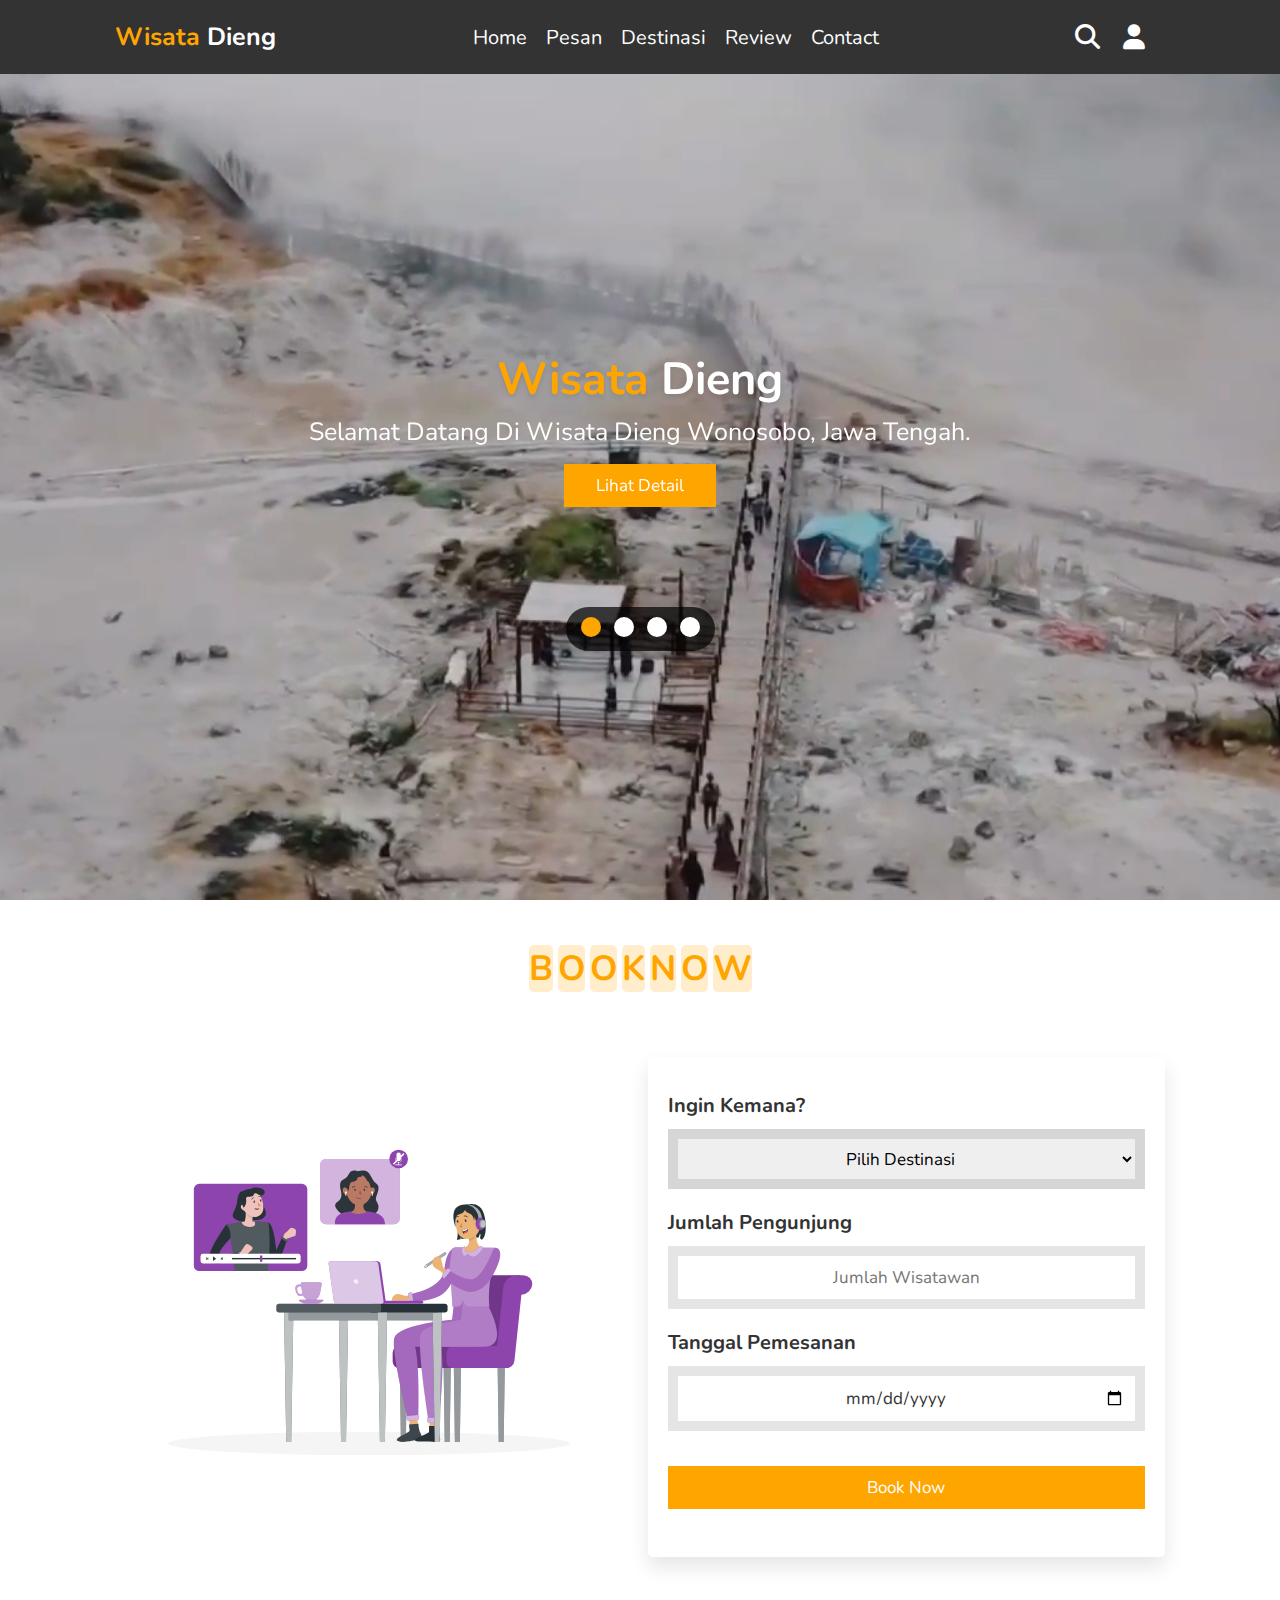
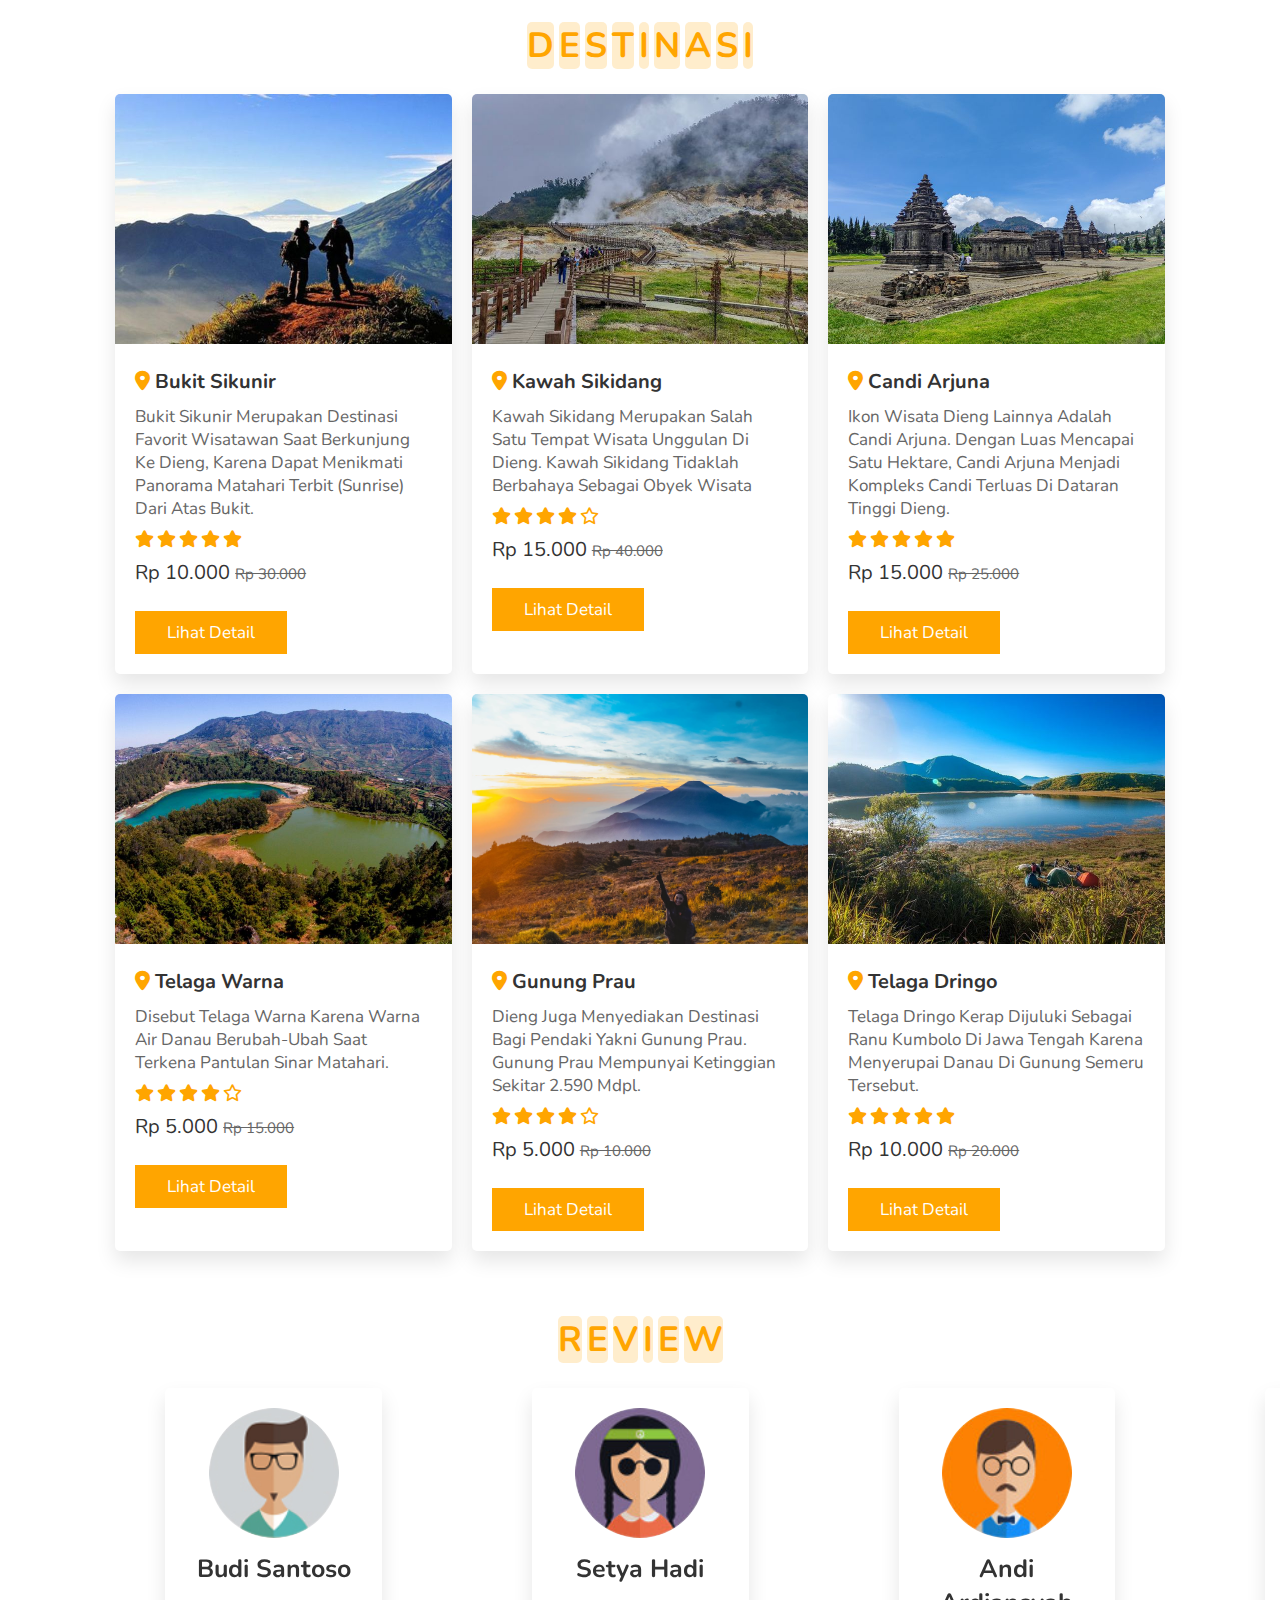
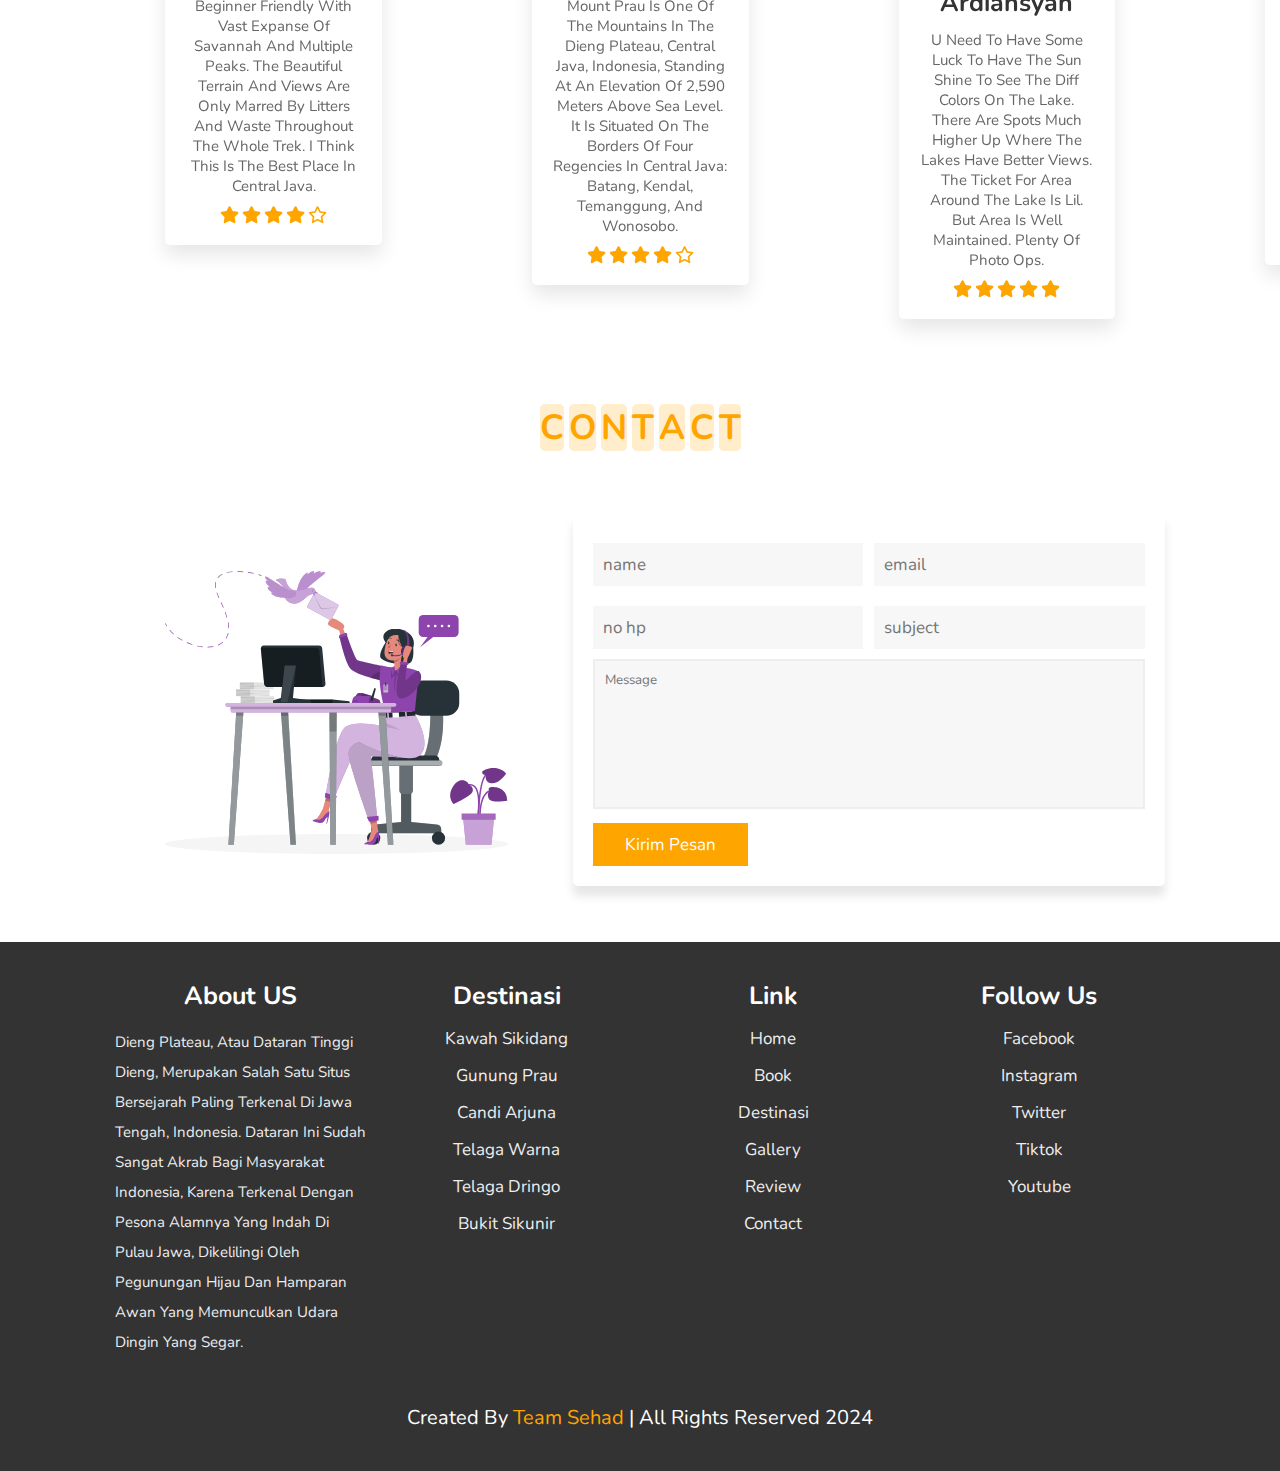
<file: index.html>
<!DOCTYPE html>
<html lang="en">
  <head>
    <meta charset="UTF-8" />
    <meta name="viewport" content="width=device-width, initial-scale=1.0" />
    <title>Document</title>
    <!-- font awesome link -->
    <link rel="stylesheet" href="https://cdnjs.cloudflare.com/ajax/libs/font-awesome/6.5.1/css/all.min.css" />
    <link rel="stylesheet" href="https://unpkg.com/swiper/swiper-bundle.min.css" />
    <link rel="stylesheet" href="https://cdn.jsdelivr.net/npm/swiper@11/swiper-bundle.min.css" />
    <!-- custom css -->
    <link rel="stylesheet" href="style.css" />
  </head>
  <body>
    <!-- header section start -->
    <header>
      <div id="menu-bar" class="fas fa-bars"></div>
      <a href="#" class="logo"> <span>Wisata</span> Dieng</a>

      <nav class="navbar">
        <a href="#home">Home</a>
        <a href="#book">Pesan</a>
        <a href="#destinasi">Destinasi</a>
        <a href="#review">Review</a>
        <a href="#contact">Contact</a>
      </nav>

      <div class="icons">
        <i class="fas fa-search" id="search-btn"></i>
        <i class="fas fa-user" id="login-btn"></i>
      </div>

      <form action="" class="search-bar-container">
        <input type="search" id="search-bar" placeholder="search here" />
        <label for="search-bar" class="fas fa-search"></label>
      </form>
    </header>

    <!-- login form container -->
    <div class="login-form-container">
      <i class="fas fa-times" id="form-close"></i>
      <form action="">
        <h3>login</h3>
        <input type="email" class="box" placeholder="enter your email" />
        <input type="password" class="box" placeholder="enter your password" />
        <input type="submit" value="login now" class="btn" />
        <input type="checkbox" id="remember" />
        <label for="remember">remember me</label>
        <p>Forget Password? <a href="#">click here</a></p>
        <p>don't have an account? <a href="#">register now</a></p>
      </form>
    </div>

    <!--  home section-->
    <section class="home" id="home">
      <div class="content">
        <h3><span style="color: orange">Wisata</span> Dieng</h3>
        <p>Selamat Datang di Wisata Dieng Wonosobo, Jawa Tengah.</p>
        <a href="dieng.html" class="btn">Lihat Detail</a>
      </div>

      <div class="controls">
        <span class="vid-btn active" data-src="images/di2.mp4"></span>
        <span class="vid-btn" data-src="images/di4.mp4"></span>
        <span class="vid-btn" data-src="images/di5.mp4"></span>
        <span class="vid-btn" data-src="images/di3.mp4"></span>
      </div>

      <div class="video-container">
        <video src="images/di6.mp4" id="video-slider" loop autoplay muted></video>
      </div>
    </section>

    <section class="book" id="book">
      <h1 class="heading">
        <span>b</span>
        <span>o</span>
        <span>o</span>
        <span>k</span>
        <span class="space"></span>
        <span>n</span>
        <span>o</span>
        <span>w</span>
      </h1>

      <div class="row">
        <div class="image">
          <img src="images/about-img.svg" alt="" />
        </div>

        <form action="">
          <div class="inputBox">
            <h3>ingin kemana?</h3>
            <select name="" id="">
              <option value="">Pilih Destinasi</option>
              <option value="Kawah Sikidang">Kawah Sikidang</option>
              <option value="Telaga Warna">Telaga Warna</option>
              <option value="Candi Arjuna">Candi Arjuna</option>
              <option value="Telaga Cebong">Telaga Cebong</option>
              <option value="Gunung Prau">Gunung Prau</option>
              <option value="Telaga Dringo">Telaga Dringo</option>
            </select>
          </div>
          <div class="inputBox">
            <h3>Jumlah Pengunjung</h3>
            <input type="text" placeholder="Jumlah Wisatawan" />
          </div>
          <div class="inputBox">
            <h3>tanggal Pemesanan</h3>
            <input type="date" placeholder="Jumlah Wisatawan" />
          </div>
          <input type="submit" class="btn" value="book now" />
        </form>
      </div>
    </section>

    <!-- destinasi -->

    <section class="packages" id="destinasi">
      <h1 class="heading">
        <span>d</span>
        <span>e</span>
        <span>s</span>
        <span>t</span>
        <span>i</span>
        <span>n</span>
        <span>a</span>
        <span>s</span>
        <span>i</span>
      </h1>

      <div class="box-container">
        <div class="box">
          <img src="images/sikunir1.jpg" alt="" />
          <div class="content">
            <h3><i class="fas fa-map-marker-alt"></i> Bukit Sikunir</h3>

            <p>Bukit Sikunir merupakan destinasi favorit wisatawan saat berkunjung ke Dieng, karena dapat menikmati panorama matahari terbit (sunrise) dari atas bukit.</p>
            <div class="stars">
              <i class="fas fa-star"></i>
              <i class="fas fa-star"></i>
              <i class="fas fa-star"></i>
              <i class="fas fa-star"></i>
              <i class="fas fa-star"></i>
            </div>
            <div class="price">Rp 10.000 <span>Rp 30.000</span></div>

            <a href="sikunir.html" class="btn"> lihat detail</a>
          </div>
        </div>
        <div class="box">
          <img src="images/sikidang.jpg" alt="" />
          <div class="content">
            <h3><i class="fas fa-map-marker-alt"></i> Kawah Sikidang</h3>
            <p>Kawah Sikidang merupakan salah satu tempat wisata unggulan di Dieng. Kawah Sikidang tidaklah berbahaya sebagai obyek wisata</p>
            <div class="stars">
              <i class="fas fa-star"></i>
              <i class="fas fa-star"></i>
              <i class="fas fa-star"></i>
              <i class="fas fa-star"></i>
              <i class="fa-regular fa-star"></i>
            </div>
            <div class="price">Rp 15.000 <span>Rp 40.000</span></div>
            <a href="sikidang.html" class="btn"> lihat detail</a>
          </div>
        </div>
        <div class="box">
          <img src="images/arjuna.jpg" alt="" />
          <div class="content">
            <h3><i class="fas fa-map-marker-alt"></i> Candi Arjuna</h3>
            <p>Ikon wisata Dieng lainnya adalah Candi Arjuna. Dengan luas mencapai satu hektare, Candi Arjuna menjadi kompleks candi terluas di dataran tinggi Dieng.</p>
            <div class="stars">
              <i class="fas fa-star"></i>
              <i class="fas fa-star"></i>
              <i class="fas fa-star"></i>
              <i class="fas fa-star"></i>
              <i class="fas fa-star"></i>
            </div>
            <div class="price">Rp 15.000 <span>Rp 25.000</span></div>
            <a href="arjuna.html" class="btn"> lihat detail</a>
          </div>
        </div>
        <div class="box">
          <img src="images/warna2.jpg" alt="" />
          <div class="content">
            <h3><i class="fas fa-map-marker-alt"></i> Telaga Warna</h3>
            <p>Disebut Telaga Warna karena warna air danau berubah-ubah saat terkena pantulan sinar matahari.</p>
            <div class="stars">
              <i class="fas fa-star"></i>
              <i class="fas fa-star"></i>
              <i class="fas fa-star"></i>
              <i class="fas fa-star"></i>
              <i class="fa-regular fa-star"></i>
            </div>
            <div class="price">Rp 5.000 <span>Rp 15.000</span></div>
            <a href="warna.html" class="btn"> lihat detail</a>
          </div>
        </div>
        <div class="box">
          <img src="images/prau.jpg" alt="" />
          <div class="content">
            <h3><i class="fas fa-map-marker-alt"></i> Gunung Prau</h3>
            <p>Dieng juga menyediakan destinasi bagi pendaki yakni Gunung Prau. Gunung Prau mempunyai ketinggian sekitar 2.590 mdpl.</p>
            <div class="stars">
              <i class="fas fa-star"></i>
              <i class="fas fa-star"></i>
              <i class="fas fa-star"></i>
              <i class="fas fa-star"></i>
              <i class="fa-regular fa-star"></i>
            </div>
            <div class="price">Rp 5.000 <span>Rp 10.000</span></div>
            <a href="prau.html" class="btn"> lihat detail</a>
          </div>
        </div>
        <div class="box">
          <img src="images/dringo.jpg" alt="" />
          <div class="content">
            <h3><i class="fas fa-map-marker-alt"></i> Telaga Dringo</h3>
            <p>Telaga Dringo kerap dijuluki sebagai Ranu Kumbolo di Jawa Tengah karena menyerupai danau di Gunung Semeru tersebut.</p>
            <div class="stars">
              <i class="fas fa-star"></i>
              <i class="fas fa-star"></i>
              <i class="fas fa-star"></i>
              <i class="fas fa-star"></i>
              <i class="fas fa-star"></i>
            </div>
            <div class="price">Rp 10.000 <span>Rp 20.000</span></div>
            <a href="dringo.html" class="btn"> lihat detail</a>
          </div>
        </div>
      </div>
    </section>

    <!-- servie -->

    <!-- <section class="gallery" id="gallery">
      <h1 class="heading">
        <span>g</span>
        <span>a</span>
        <span>l</span>
        <span>l</span>
        <span>e</span>
        <span>r</span>
        <span>y</span>
      </h1>

      <div class="box-container">
        <div class="box">
          <img src="images/arjuna.jpg" alt="" />
          <div class="content">
            <h3>Candi Arjuna</h3>
          </div>
        </div>
        <div class="box">
          <img src="images/sikidang.jpg" alt="" />
          <div class="content">
            <h3>Kawah Sikidang</h3>
          </div>
        </div>
        <div class="box">
          <img src="images/sikunir.jpg" alt="" />
          <div class="content">
            <h3>Bukit Sikunir</h3>
          </div>
        </div>
        <div class="box">
          <img src="images/prau.jpg" alt="" />
          <div class="content">
            <h3>Gunung Prau</h3>
          </div>
        </div>
        <div class="box">
          <img src="images/dringo.jpg" alt="" />
          <div class="content">
            <h3>Telaga Dringo</h3>
          </div>
        </div>
        <div class="box">
          <img src="images/cebong.jpg" alt="" />
          <div class="content">
            <h3>Telaga Cebong</h3>
          </div>
        </div>
        <div class="box">
          <img src="images/pengilon.jpg" alt="" />
          <div class="content">
            <h3>Telaga Pengilon</h3>
          </div>
        </div>
        <div class="box">
          <img src="images/warna.jpg" alt="" />
          <div class="content">
            <h3>Telaga Warna</h3>
            <a href="" class="btn">lihat detail</a>
          </div>
        </div>
       
        </div>
      </div>
    </section> -->

    <!-- review -->

    <section class="review" id="review">
      <h1 class="heading">
        <span>r</span>
        <span>e</span>
        <span>v</span>
        <span>i</span>
        <span>e</span>
        <span>w</span>
      </h1>

      <div class="review-slider swiper-container">
        <div class="swiper-wrapper">
          <div class="swiper-slide">
            <div class="box">
              <img src="images/pic-1.jpg" alt="" />
              <h3>Budi Santoso</h3>
              <p>Beginner friendly with vast expanse of savannah and multiple peaks. The beautiful terrain and views are only marred by litters and waste throughout the whole trek. i think this is the best place in central java.</p>
              <div class="stars">
                <i class="fas fa-star"></i>
                <i class="fas fa-star"></i>
                <i class="fas fa-star"></i>
                <i class="fas fa-star"></i>
                <i class="fa-regular fa-star"></i>
              </div>
            </div>
          </div>
          <div class="swiper-slide">
            <div class="box">
              <img src="images/pic-2.jpg" alt="" />
              <h3>Setya Hadi</h3>
              <p>
                Mount Prau is one of the mountains in the Dieng Plateau, Central Java, Indonesia, standing at an elevation of 2,590 meters above sea level. It is situated on the borders of four regencies in Central Java: Batang, Kendal,
                Temanggung, and Wonosobo.
              </p>
              <div class="stars">
                <i class="fas fa-star"></i>
                <i class="fas fa-star"></i>
                <i class="fas fa-star"></i>
                <i class="fas fa-star"></i>
                <i class="fa-regular fa-star"></i>
              </div>
            </div>
          </div>
          <div class="swiper-slide">
            <div class="box">
              <img src="images/pic-3.jpg" alt="" />
              <h3>Andi Ardiansyah</h3>
              <p>
                U need to have some luck to have the sun shine to see the diff colors on the lake. There are spots much higher up where the lakes have better views. The ticket for area around the lake is lil. but area is well maintained.
                Plenty of photo ops.
              </p>
              <div class="stars">
                <i class="fas fa-star"></i>
                <i class="fas fa-star"></i>
                <i class="fas fa-star"></i>
                <i class="fas fa-star"></i>
                <i class="fas fa-star"></i>
              </div>
            </div>
          </div>
          <div class="swiper-slide">
            <div class="box">
              <img src="images/pic-4.jpg" alt="" />
              <h3>Ghaffar Ismail</h3>
              <p>
                basically its the same but now the water is lowering and losing its volume, maybe due to weird weather that's happening right now. overall this place is really calming, good to do some walk and watch the lake changing its
                colour
              </p>
              <div class="stars">
                <i class="fas fa-star"></i>
                <i class="fas fa-star"></i>
                <i class="fas fa-star"></i>
                <i class="fas fa-star"></i>
                <i class="fa-regular fa-star"></i>
              </div>
            </div>
          </div>
        </div>
      </div>
    </section>

    <section class="contact" id="contact">
      <h1 class="heading">
        <span>c</span>
        <span>o</span>
        <span>n</span>
        <span>t</span>
        <span>a</span>
        <span>c</span>
        <span>t</span>
      </h1>

      <div class="row">
        <div class="image">
          <img src="images/contact-img.svg" alt="" />
        </div>

        <form action="">
          <div class="inputBox">
            <input type="text" placeholder="name" />
            <input type="email" placeholder="email" />
          </div>
          <div class="inputBox">
            <input type="number" placeholder="no hp" />
            <input type="text" placeholder="subject" />
          </div>
          <textarea name="" id="" cols="30" rows="10" placeholder="message"></textarea>
          <input type="submit" class="btn" value="kirim pesan" />
        </form>
      </div>
    </section>

    <section class="footer">
      <div class="box-container">
        <div class="box">
          <h3>About US</h3>
          <p style="line-height: 3rem">
            Dieng Plateau, atau dataran tinggi Dieng, merupakan salah satu situs bersejarah paling terkenal di Jawa Tengah, Indonesia. Dataran ini sudah sangat akrab bagi masyarakat Indonesia, karena terkenal dengan pesona alamnya yang
            indah di Pulau Jawa, dikelilingi oleh pegunungan hijau dan hamparan awan yang memunculkan udara dingin yang segar.
          </p>
        </div>
        <div class="box">
          <h3>Destinasi</h3>
          <a href="sikidang.html">Kawah Sikidang</a>
          <a href="prau.html">Gunung Prau</a>
          <a href="arjuna.html">Candi Arjuna</a>
          <a href="warna.html">Telaga Warna</a>
          <a href="dringo.html">Telaga Dringo</a>
          <a href="sikunir.html">Bukit Sikunir</a>
        </div>
        <div class="box">
          <h3>Link</h3>
          <a href="#home">home</a>
          <a href="#book">book</a>
          <a href="#destinasi">destinasi</a>
          <a href="#gallery">gallery</a>
          <a href="#review">review</a>
          <a href="#contact">contact</a>
        </div>
        <div class="box">
          <h3>Follow Us</h3>
          <a href="#">Facebook</a>
          <a href="#">Instagram</a>
          <a href="#">Twitter</a>
          <a href="#">Tiktok</a>
          <a href="#">Youtube</a>
        </div>
      </div>
      <h1 class="credit">created by <span>team sehad</span> | all rights reserved 2024</h1>
    </section>

    <script src="script.js"></script>
    <script src="https://unpkg.com/swiper/swiper-bundle.min.js"></script>
    <script src="https://cdn.jsdelivr.net/npm/swiper@11/swiper-bundle.min.js"></script>
  </body>
</html>
</file>
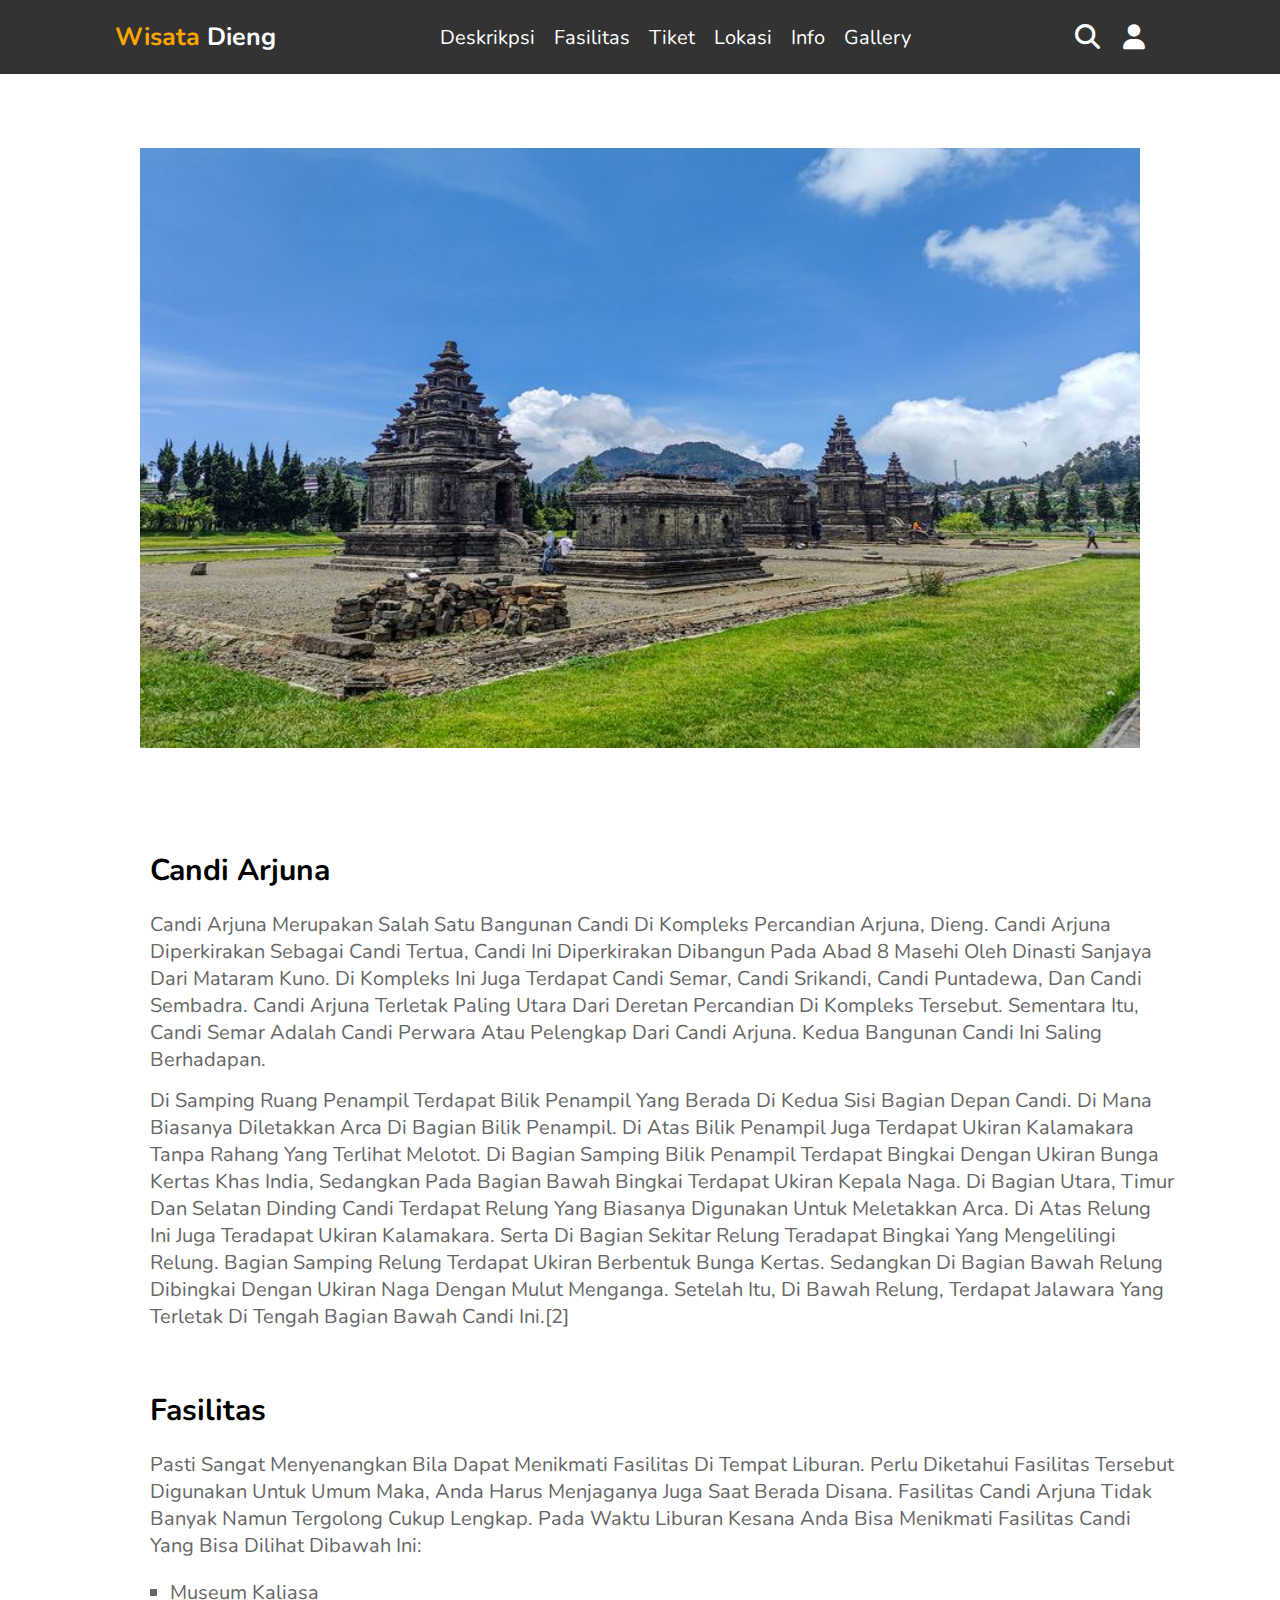
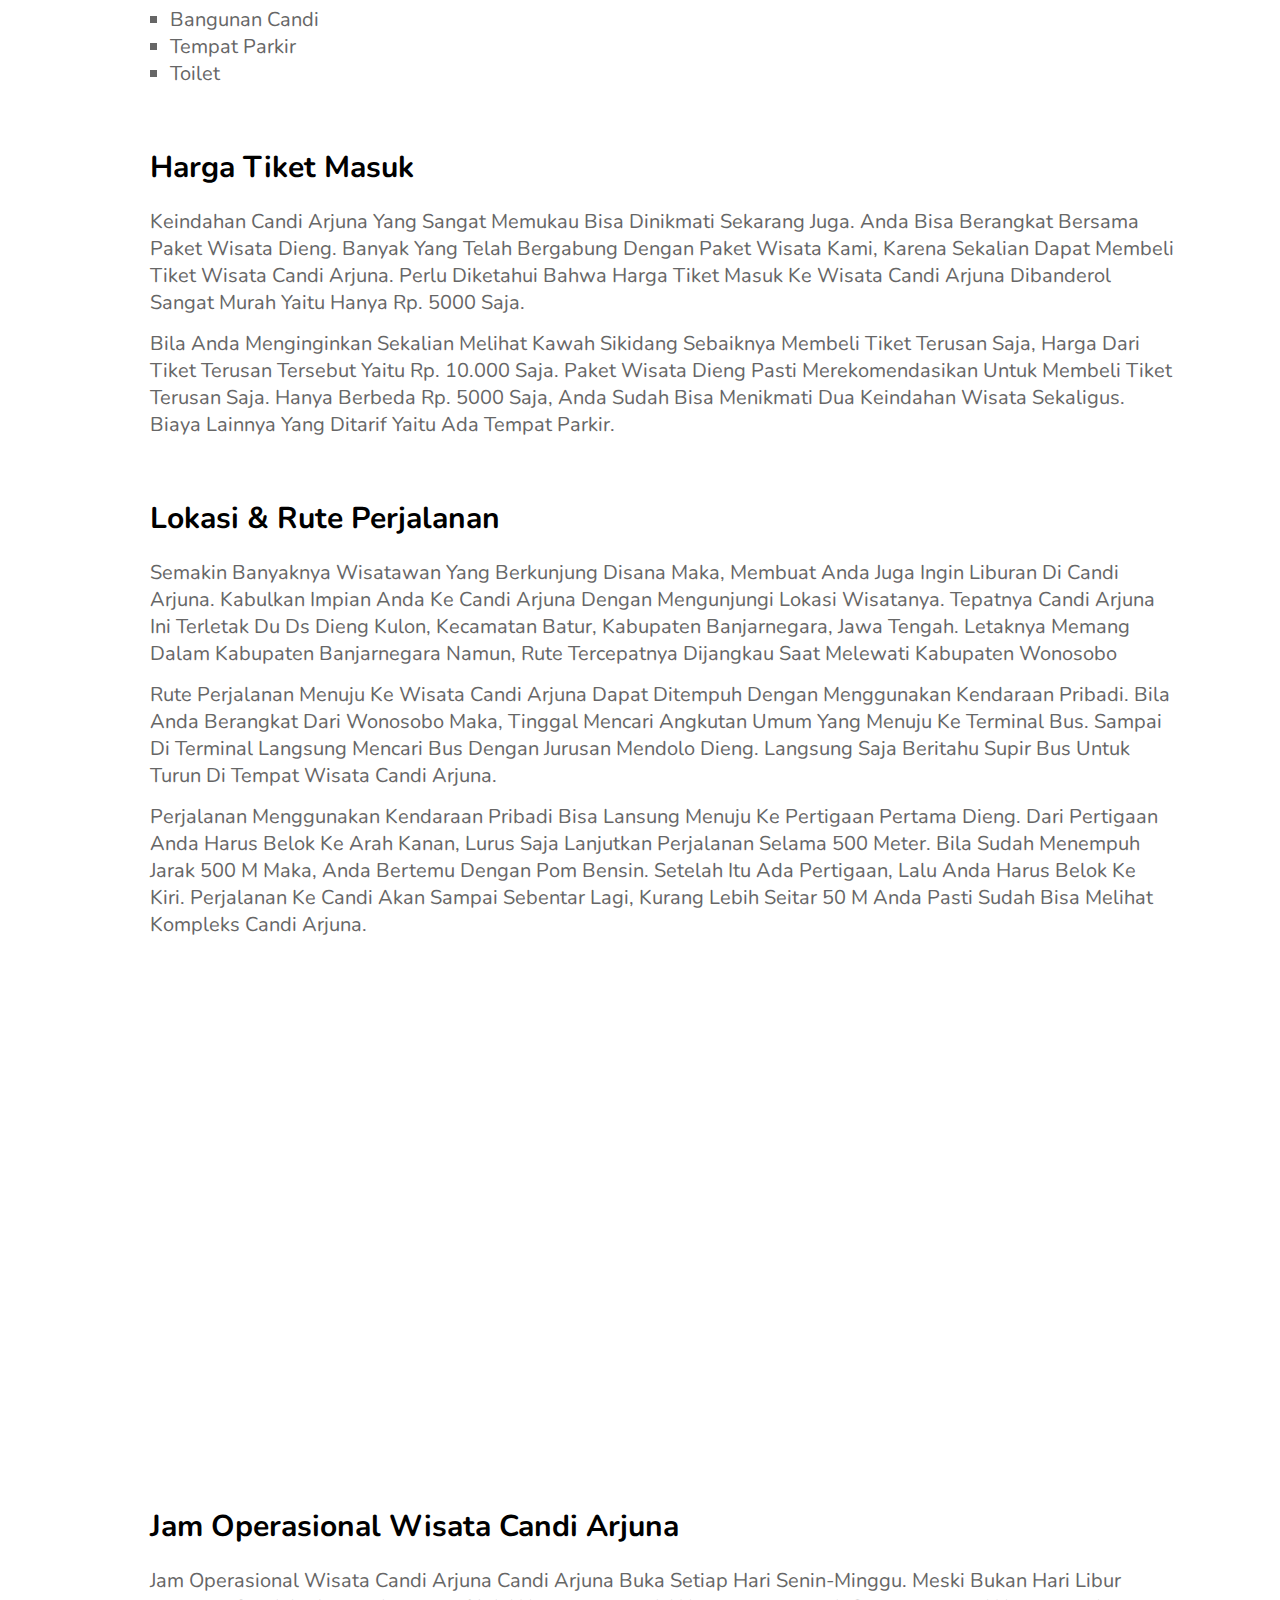
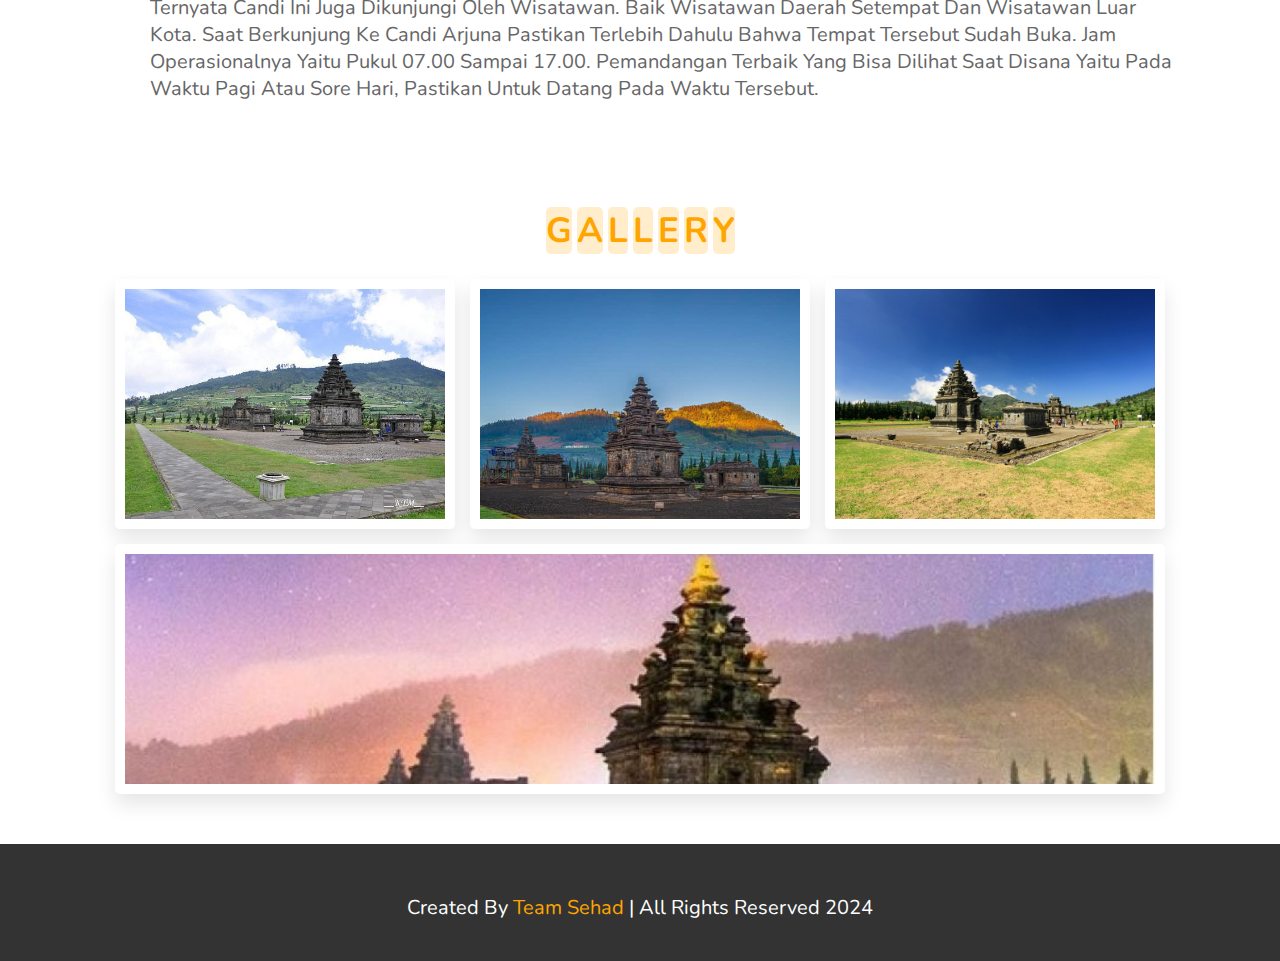
<file: arjuna.html>
<!DOCTYPE html>
<html lang="en">
  <head>
    <meta charset="UTF-8" />
    <meta name="viewport" content="width=device-width, initial-scale=1.0" />
    <title>Document</title>
    <!-- font awesome link -->
    <link rel="stylesheet" href="https://cdnjs.cloudflare.com/ajax/libs/font-awesome/6.5.1/css/all.min.css" />
    <link rel="stylesheet" href="https://unpkg.com/swiper/swiper-bundle.min.css" />
    <link rel="stylesheet" href="https://cdn.jsdelivr.net/npm/swiper@11/swiper-bundle.min.css" />
    <!-- custom css -->
    <link rel="stylesheet" href="style.css" />
  </head>
  <body>
    <!-- header section start -->
    <header>
      <div id="menu-bar" class="fas fa-bars"></div>
      <a href="index.html" class="logo"> <span>Wisata</span> Dieng</a>

      <nav class="navbar">
        <a href="#deskripsi">Deskrikpsi</a>
        <a href="#fasilitas">Fasilitas</a>
        <a href="#tiket">Tiket</a>
        <a href="#lokasi">Lokasi</a>
        <a href="#info">info</a>
        <a href="#gallery">Gallery</a>
      </nav>

      <div class="icons">
        <i class="fas fa-search" id="search-btn"></i>
        <i class="fas fa-user" id="login-btn"></i>
      </div>

      <form action="" class="search-bar-container">
        <input type="search" id="search-bar" placeholder="search here" />
        <label for="search-bar" class="fas fa-search"></label>
      </form>
    </header>

    <!-- login form container -->
    <div class="login-form-container">
      <i class="fas fa-times" id="form-close"></i>
      <form action="">
        <h3>login</h3>
        <input type="email" class="box" placeholder="enter your email" />
        <input type="password" class="box" placeholder="enter your password" />
        <input type="submit" value="login now" class="btn" />
        <input type="checkbox" id="remember" />
        <label for="remember">remember me</label>
        <p>Forget Password? <a href="#">click here</a></p>
        <p>don't have an account? <a href="#">register now</a></p>
      </form>
    </div>

    <!--  home section-->
    <section class="home" id="home">
      <div class="video-container">
        <img src="images/arjuna.jpg" alt="" width="1000" height="600" />
      </div>
    </section>

    <div class="deskripsi" id="deskripsi">
      <h2 style="text-align: left">Candi Arjuna</h2>
      <p>
        Candi Arjuna merupakan salah satu bangunan candi di Kompleks Percandian Arjuna, Dieng. Candi Arjuna diperkirakan sebagai candi tertua, candi ini diperkirakan dibangun pada abad 8 Masehi oleh Dinasti Sanjaya dari Mataram Kuno. Di
        kompleks ini juga terdapat Candi Semar, Candi Srikandi, Candi Puntadewa, dan Candi Sembadra. Candi Arjuna terletak paling utara dari deretan percandian di kompleks tersebut. Sementara itu, Candi Semar adalah candi perwara atau
        pelengkap dari Candi Arjuna. Kedua bangunan candi ini saling berhadapan.
      </p>
      <br />
      <p>
        Di samping ruang penampil terdapat bilik penampil yang berada di kedua sisi bagian depan candi. Di mana biasanya diletakkan arca di bagian bilik penampil. Di atas bilik penampil juga terdapat ukiran kalamakara tanpa rahang yang
        terlihat melotot. Di bagian samping bilik penampil terdapat bingkai dengan ukiran bunga kertas khas India, sedangkan pada bagian bawah bingkai terdapat ukiran kepala naga. Di bagian utara, timur dan selatan dinding candi terdapat
        relung yang biasanya digunakan untuk meletakkan arca. Di atas relung ini juga teradapat ukiran kalamakara. Serta di bagian sekitar relung teradapat bingkai yang mengelilingi relung. Bagian samping relung terdapat ukiran berbentuk
        bunga kertas. Sedangkan di bagian bawah relung dibingkai dengan ukiran naga dengan mulut menganga. Setelah itu, di bawah relung, terdapat jalawara yang terletak di tengah bagian bawah candi ini.[2]
      </p>
    </div>

    <div class="deskripsi" id="fasilitas">
      <h2 style="text-align: left">Fasilitas</h2>
      <p>
        Pasti sangat menyenangkan bila dapat menikmati fasilitas di tempat liburan. Perlu diketahui fasilitas tersebut digunakan untuk umum maka, Anda harus menjaganya juga saat berada disana. Fasilitas Candi Arjuna tidak banyak namun
        tergolong cukup lengkap. Pada waktu liburan kesana Anda bisa menikmati fasilitas Candi yang bisa dilihat dibawah ini:
      </p>
      <ol>
        <li>Museum Kaliasa</li>
        <li>Bangunan Candi</li>
        <li>Tempat Parkir</li>
        <li>Toilet</li>
      </ol>
    </div>

    <div class="deskripsi" id="tiket">
      <h2 style="text-align: left">Harga Tiket Masuk</h2>
      <p>
        Keindahan Candi Arjuna yang sangat memukau bisa dinikmati sekarang juga. Anda bisa berangkat bersama paket wisata Dieng. Banyak yang telah bergabung dengan paket wisata kami, karena sekalian dapat membeli tiket wisata Candi Arjuna.
        Perlu diketahui bahwa harga tiket masuk ke wisata Candi Arjuna dibanderol sangat murah yaitu hanya Rp. 5000 saja.
      </p>
      <br />
      <p>
        Bila Anda menginginkan sekalian melihat kawah sikidang sebaiknya membeli tiket terusan saja, harga dari tiket terusan tersebut yaitu Rp. 10.000 saja. Paket wisata Dieng pasti merekomendasikan untuk membeli tiket terusan saja. Hanya
        berbeda Rp. 5000 saja, Anda sudah bisa menikmati dua keindahan wisata sekaligus. Biaya lainnya yang ditarif yaitu ada tempat parkir.
      </p>
    </div>

    <div class="deskripsi" id="lokasi">
      <h2 style="text-align: left">Lokasi & Rute Perjalanan</h2>
      <p>
        Semakin banyaknya wisatawan yang berkunjung disana maka, membuat Anda juga ingin liburan di Candi Arjuna. Kabulkan impian Anda ke Candi Arjuna dengan mengunjungi lokasi wisatanya. Tepatnya Candi Arjuna ini terletak du Ds Dieng
        Kulon, Kecamatan Batur, Kabupaten Banjarnegara, Jawa Tengah. Letaknya memang dalam Kabupaten Banjarnegara namun, rute tercepatnya dijangkau saat melewati Kabupaten Wonosobo
      </p>
      <br />
      <p>
        Rute perjalanan menuju ke wisata Candi Arjuna dapat ditempuh dengan menggunakan kendaraan pribadi. Bila Anda berangkat dari Wonosobo maka, tinggal mencari angkutan umum yang menuju ke terminal bus. Sampai di terminal langsung
        mencari bus dengan jurusan mendolo Dieng. Langsung saja beritahu supir bus untuk turun di tempat wisata Candi Arjuna.
      </p>
      <br />
      <p>
        Perjalanan menggunakan kendaraan pribadi bisa lansung menuju ke pertigaan pertama Dieng. Dari pertigaan Anda harus belok ke arah kanan, lurus saja lanjutkan perjalanan selama 500 meter. Bila sudah menempuh jarak 500 m maka, Anda
        bertemu dengan pom bensin. Setelah itu ada pertigaan, lalu Anda harus belok ke kiri. Perjalanan ke candi akan sampai sebentar lagi, kurang lebih seitar 50 m Anda pasti sudah bisa melihat kompleks Candi Arjuna.
      </p>
      <br />
      <iframe
        src="https://www.google.com/maps/embed?pb=!1m18!1m12!1m3!1d3958.3134558005227!2d109.90436367499905!3d-7.205034592800462!2m3!1f0!2f0!3f0!3m2!1i1024!2i768!4f13.1!3m3!1m2!1s0x2e700cfe8a2a15eb%3A0xcfd9233d8b8bbb51!2sArjuna%20Temple!5e0!3m2!1sen!2sid!4v1707386407097!5m2!1sen!2sid"
        width="1200"
        height="450"
        style="border: 0"
        allowfullscreen=""
        loading="lazy"
        referrerpolicy="no-referrer-when-downgrade"
      ></iframe>
    </div>

    <div class="deskripsi" id="info">
      <h2 style="text-align: left">Jam Operasional Wisata Candi Arjuna</h2>
      <p>
        Jam Operasional Wisata Candi Arjuna Candi Arjuna buka setiap hari Senin-Minggu. Meski bukan hari libur ternyata Candi Ini juga dikunjungi oleh wisatawan. Baik wisatawan daerah setempat dan wisatawan luar kota. Saat berkunjung ke
        Candi Arjuna pastikan terlebih dahulu bahwa tempat tersebut sudah buka. Jam operasionalnya yaitu pukul 07.00 sampai 17.00. Pemandangan terbaik yang bisa dilihat saat disana yaitu pada waktu pagi atau sore hari, pastikan untuk datang
        pada waktu tersebut.
      </p>
    </div>

    <section class="gallery" id="gallery" style="margin-bottom: 30px">
      <h1 class="heading">
        <span>g</span>
        <span>a</span>
        <span>l</span>
        <span>l</span>
        <span>e</span>
        <span>r</span>
        <span>y</span>
      </h1>

      <div class="box-container">
        <div class="box">
          <img src="images/arjuna5.jpg" alt="" />
        </div>
        <div class="box">
          <img src="images/arjuna2.png" alt="" />
        </div>
        <div class="box">
          <img src="images/arjuna3.jpg" alt="" />
        </div>
        <div class="box">
          <img src="images/arjuna4.jpg" alt="" />
        </div>
      </div>
    </section>

    <section class="footer">
      <h1 class="credit">created by <span>team sehad</span> | all rights reserved 2024</h1>
    </section>

    <script src="script.js"></script>
    <script src="https://unpkg.com/swiper/swiper-bundle.min.js"></script>
    <script src="https://cdn.jsdelivr.net/npm/swiper@11/swiper-bundle.min.js"></script>
  </body>
</html>
</file>
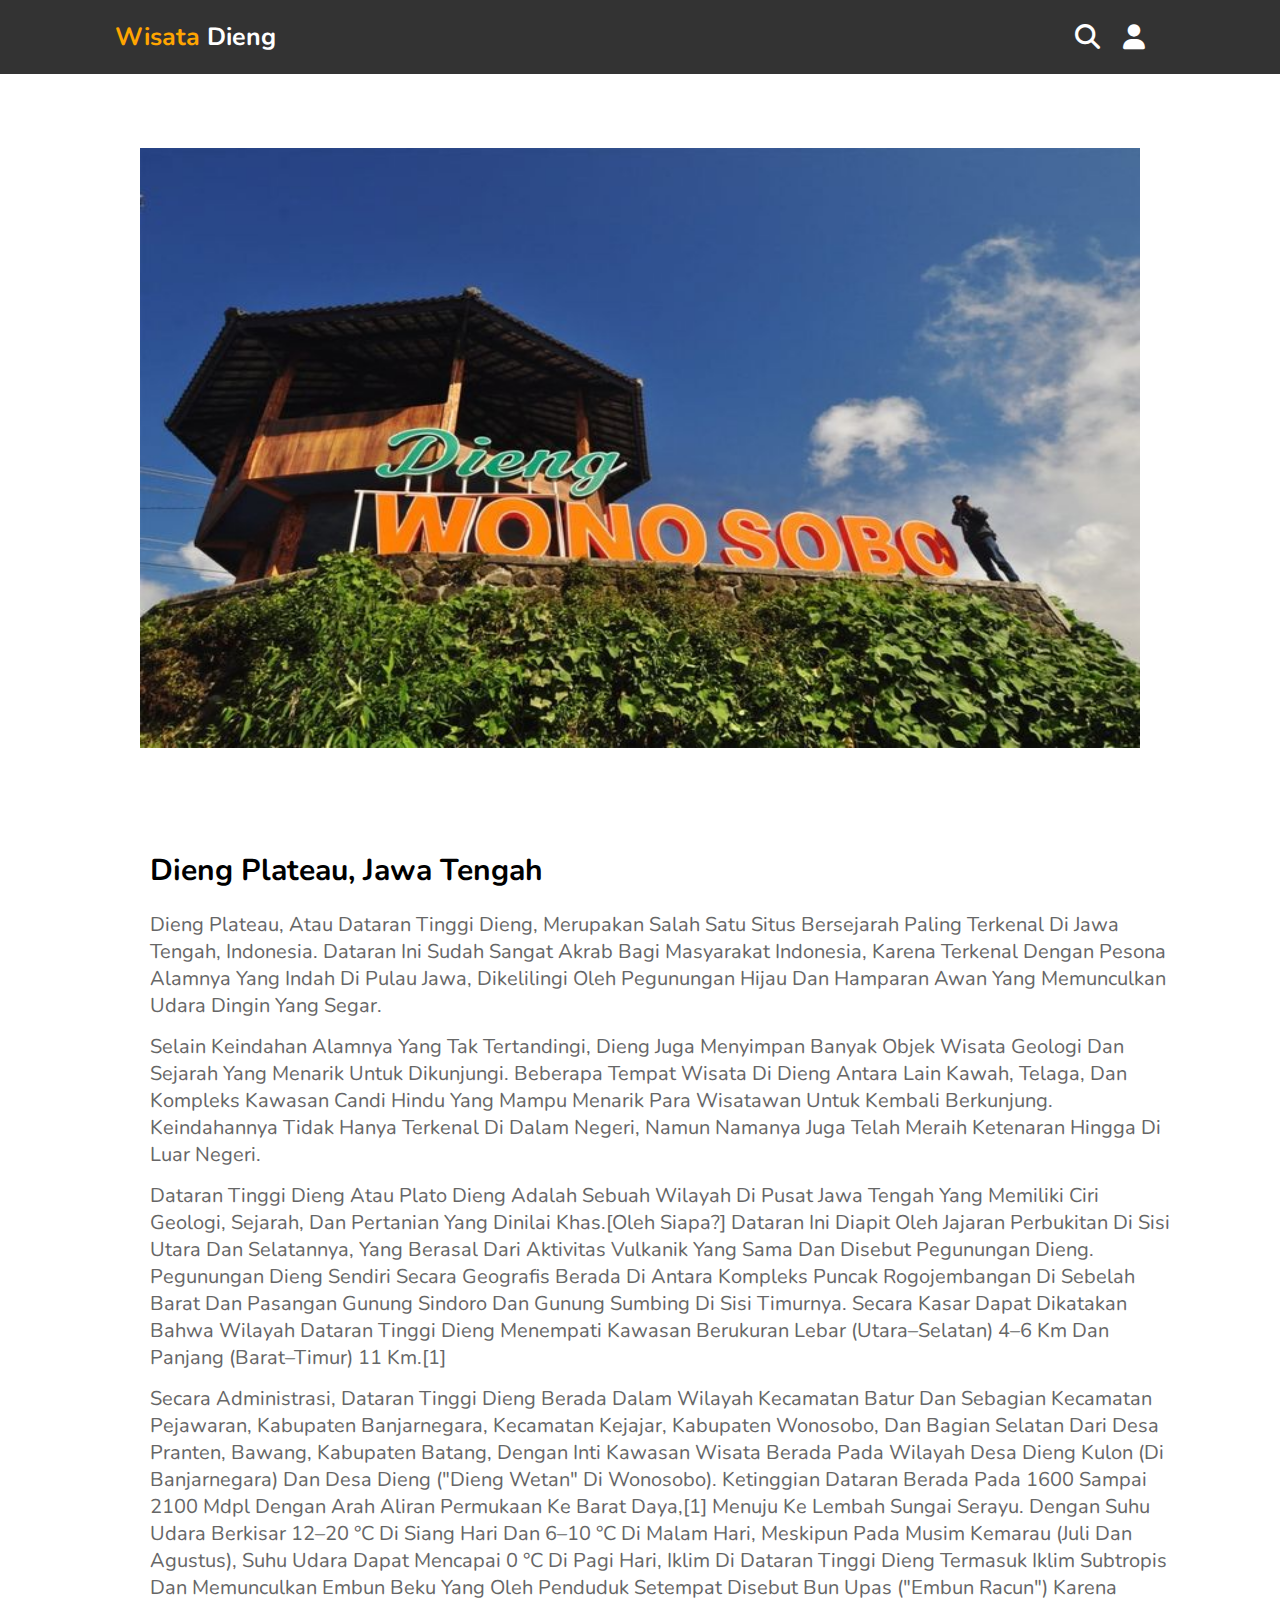
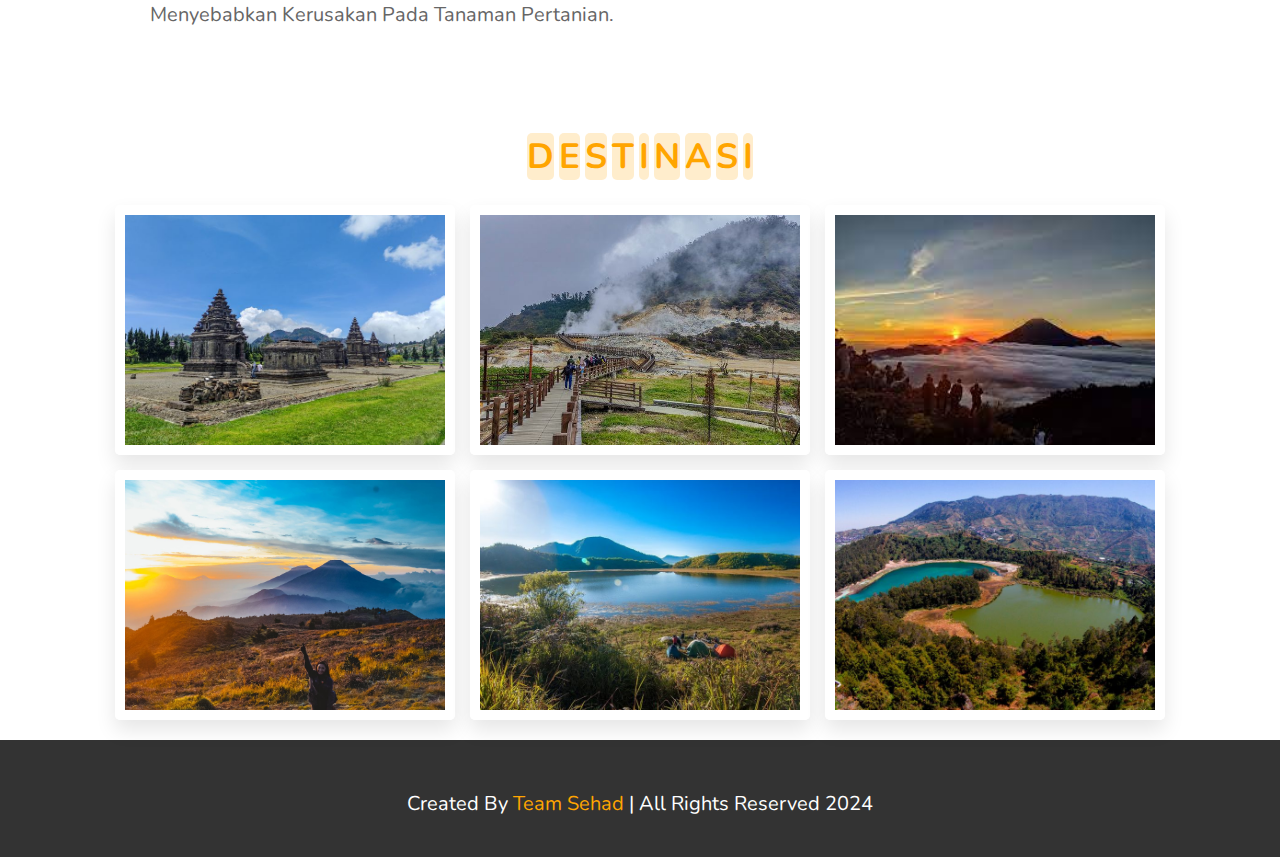
<file: dieng.html>
<!DOCTYPE html>
<html lang="en">
  <head>
    <meta charset="UTF-8" />
    <meta name="viewport" content="width=device-width, initial-scale=1.0" />
    <title>Document</title>
    <!-- font awesome link -->
    <link rel="stylesheet" href="https://cdnjs.cloudflare.com/ajax/libs/font-awesome/6.5.1/css/all.min.css" />
    <link rel="stylesheet" href="https://unpkg.com/swiper/swiper-bundle.min.css" />
    <link rel="stylesheet" href="https://cdn.jsdelivr.net/npm/swiper@11/swiper-bundle.min.css" />
    <!-- custom css -->
    <link rel="stylesheet" href="style.css" />
  </head>
  <body>
    <!-- header section start -->
    <header>
      <div id="menu-bar" class="fas fa-bars"></div>
      <a href="index.html" class="logo"> <span>Wisata</span> Dieng</a>
<!-- 
      <nav class="navbar">
        <a href="index.html">Home</a>
        <a href="index.html">Pesan</a>
        <a href="index.html">Destinasi</a>
        <a href="index.html">Review</a>
        <a href="index.html">Gallery</a>
        <a href="index.html">Contact</a>
      </nav> -->

      <div class="icons">
        <i class="fas fa-search" id="search-btn"></i>
        <i class="fas fa-user" id="login-btn"></i>
      </div>

      <form action="" class="search-bar-container">
        <input type="search" id="search-bar" placeholder="search here" />
        <label for="search-bar" class="fas fa-search"></label>
      </form>
    </header>

    <!-- login form container -->
    <div class="login-form-container">
      <i class="fas fa-times" id="form-close"></i>
      <form action="">
        <h3>login</h3>
        <input type="email" class="box" placeholder="enter your email" />
        <input type="password" class="box" placeholder="enter your password" />
        <input type="submit" value="login now" class="btn" />
        <input type="checkbox" id="remember" />
        <label for="remember">remember me</label>
        <p>Forget Password? <a href="#">click here</a></p>
        <p>don't have an account? <a href="#">register now</a></p>
      </form>
    </div>

    <!--  home section-->
    <section class="home" id="home">
      <div class="video-container">
        <img src="images/dieng.jpg" alt="" width="1000" height="600">
      </div>
    </section>

   <div class="deskripsi">
    <h2 style="text-align: left;">Dieng Plateau, Jawa Tengah</h2>
    <p>
        Dieng Plateau, atau dataran tinggi Dieng, merupakan salah satu situs bersejarah paling terkenal di Jawa Tengah, Indonesia. Dataran ini sudah sangat akrab bagi masyarakat Indonesia, karena terkenal dengan pesona alamnya yang indah di Pulau Jawa, dikelilingi oleh pegunungan hijau dan hamparan awan yang memunculkan udara dingin yang segar.
    </p>
    <br>
    <p>
Selain keindahan alamnya yang tak tertandingi, Dieng juga menyimpan banyak objek wisata geologi dan sejarah yang menarik untuk dikunjungi. Beberapa tempat wisata di Dieng antara lain kawah, telaga, dan kompleks kawasan Candi Hindu yang mampu menarik para wisatawan untuk kembali berkunjung. Keindahannya tidak hanya terkenal di dalam negeri, namun namanya juga telah meraih ketenaran hingga di luar negeri.
    </p>
    <br>
    <p>
      Dataran tinggi Dieng atau Plato Dieng adalah sebuah wilayah di pusat Jawa Tengah yang memiliki ciri geologi, sejarah, dan pertanian yang dinilai khas.[oleh siapa?] Dataran ini diapit oleh jajaran perbukitan di sisi utara dan selatannya, yang berasal dari aktivitas vulkanik yang sama dan disebut Pegunungan Dieng. Pegunungan Dieng sendiri secara geografis berada di antara kompleks Puncak Rogojembangan di sebelah barat dan pasangan Gunung Sindoro dan Gunung Sumbing di sisi timurnya. Secara kasar dapat dikatakan bahwa wilayah Dataran tinggi Dieng menempati kawasan berukuran lebar (utara–selatan) 4–6 km dan panjang (barat–timur) 11 km.[1]
    </p>
    <br>
    <p>
      Secara administrasi, dataran tinggi Dieng berada dalam wilayah Kecamatan Batur dan sebagian Kecamatan Pejawaran, Kabupaten Banjarnegara, Kecamatan Kejajar, Kabupaten Wonosobo, dan bagian selatan dari Desa Pranten, Bawang, Kabupaten Batang, dengan inti kawasan wisata berada pada wilayah Desa Dieng Kulon (di Banjarnegara) dan Desa Dieng ("Dieng Wetan" di Wonosobo). Ketinggian dataran berada pada 1600 sampai 2100 mdpl dengan arah aliran permukaan ke barat daya,[1] menuju ke lembah Sungai Serayu. Dengan suhu udara berkisar 12–20 °C di siang hari dan 6–10 °C di malam hari, meskipun pada musim kemarau (Juli dan Agustus), suhu udara dapat mencapai 0 °C di pagi hari, iklim di dataran tinggi Dieng termasuk iklim subtropis dan memunculkan embun beku yang oleh penduduk setempat disebut bun upas ("embun racun") karena menyebabkan kerusakan pada tanaman pertanian.
    </p>
   </div>

    <!-- servie -->

    <section class="gallery" id="gallery">
      <h1 class="heading">
        <span>D</span>
        <span>e</span>
        <span>s</span>
        <span>t</span>
        <span>i</span>
        <span>n</span>
        <span>a</span>
        <span>s</span>
        <span>i</span>
      </h1>

      <div class="box-container">
        <div class="box">
          <img src="images/arjuna.jpg" alt="" />
          <div class="content">
            <h3>Candi Arjuna</h3>
            <a href="arjuna.html" class="btn">lihat detail</a>
          </div>
        </div>
        <div class="box">
          <img src="images/sikidang.jpg" alt="" />
          <div class="content">
            <h3>Kawah Sikidang</h3>
            <a href="sikidang.html" class="btn">lihat detail</a>
          </div>
        </div>
        <div class="box">
          <img src="images/sikunir.jpg" alt="" />
          <div class="content">
            <h3>Bukit Sikunir</h3>
            <a href="sikunir.html" class="btn">lihat detail</a>
          </div>
        </div>
        <div class="box">
          <img src="images/prau.jpg" alt="" />
          <div class="content">
            <h3>Gunung Prau</h3>
            <a href="prau.html" class="btn">lihat detail</a>
          </div>
        </div>
        <div class="box">
          <img src="images/dringo.jpg" alt="" />
          <div class="content">
            <h3>Telaga Dringo</h3>
            <a href="dringo.html" class="btn">lihat detail</a>
          </div>
        </div>
        <div class="box">
          <img src="images/warna2.jpg" alt="" />
          <div class="content">
            <h3>Telaga Warna</h3>
            <a href="warna.html" class="btn">lihat detail</a>
          </div>
        </div>
       
        </div>
      </div>
    </section>

    <!-- review -->

 
<section class="footer">
    <h1 class="credit">created by <span>team sehad</span> | all rights reserved 2024</h1>
</section>

    <script src="script.js"></script>
    <script src="https://unpkg.com/swiper/swiper-bundle.min.js"></script>
    <script src="https://cdn.jsdelivr.net/npm/swiper@11/swiper-bundle.min.js"></script>
  </body>
</html>
</file>
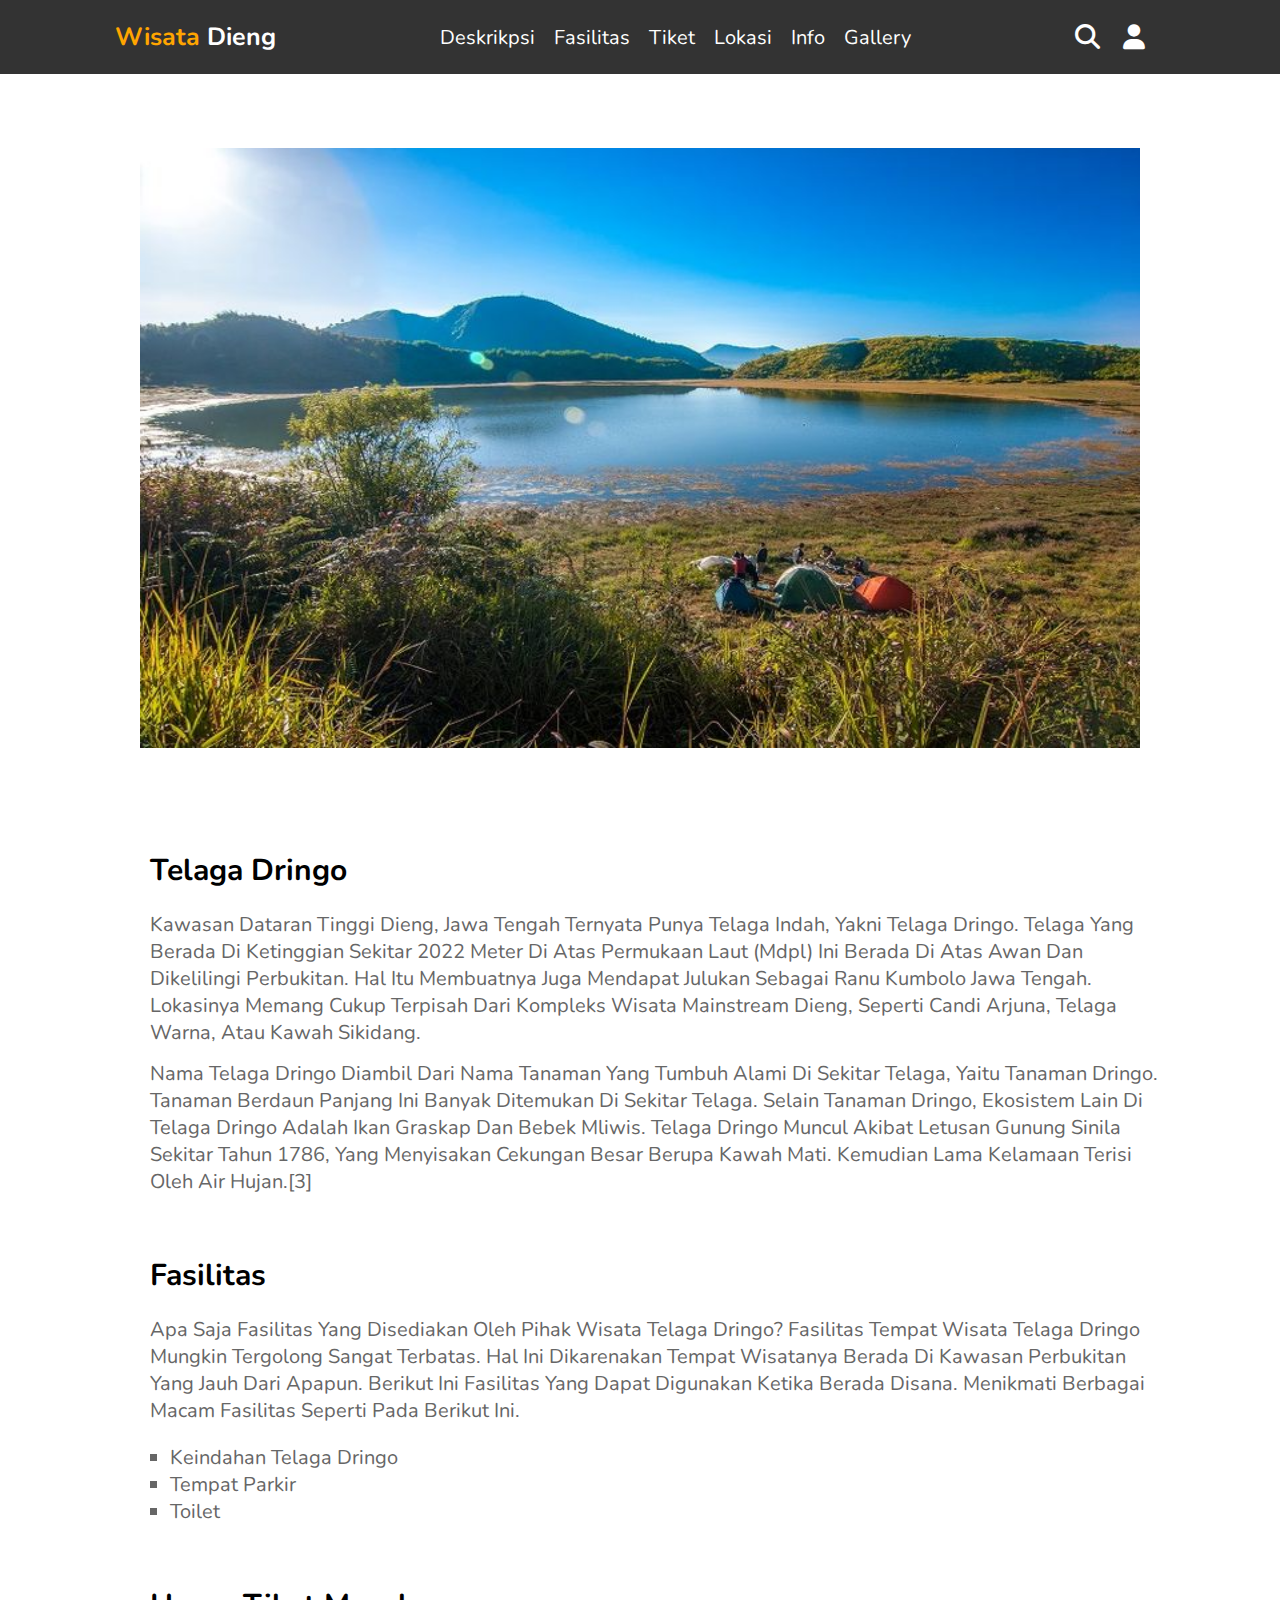
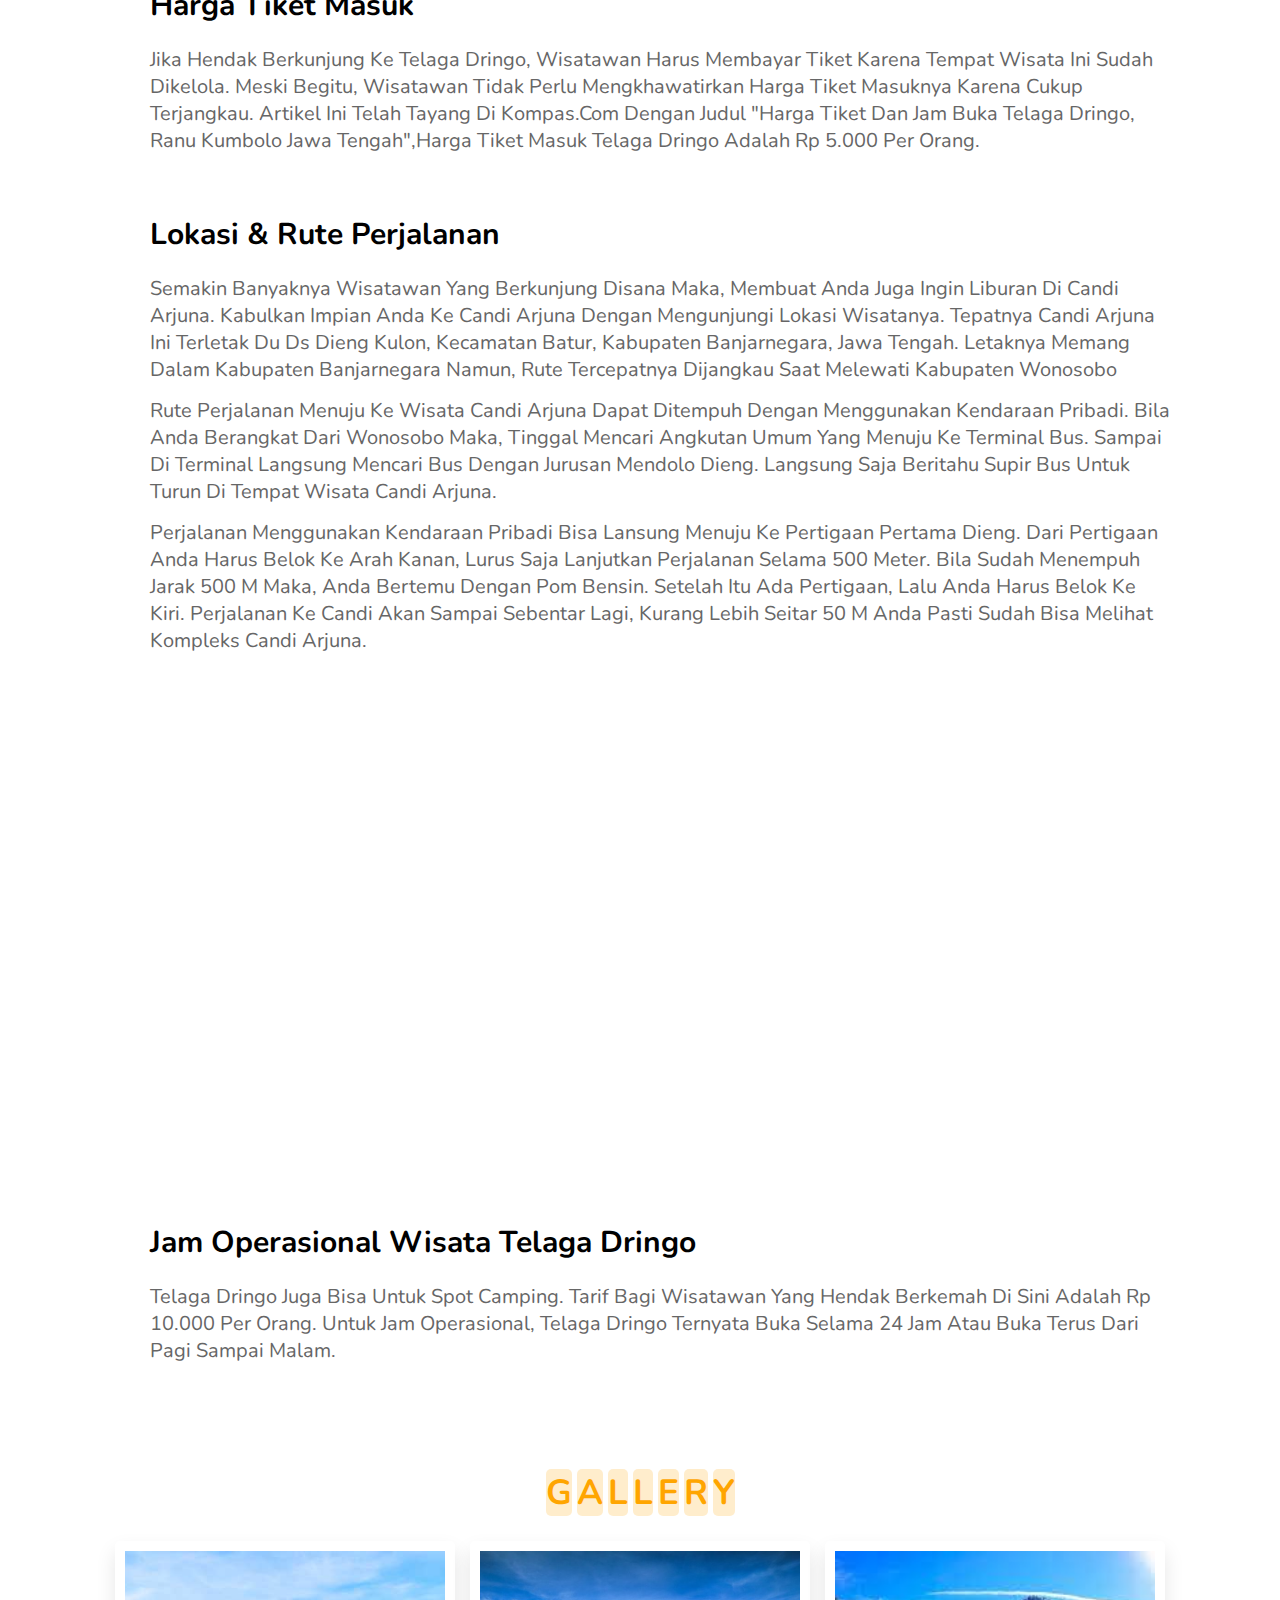
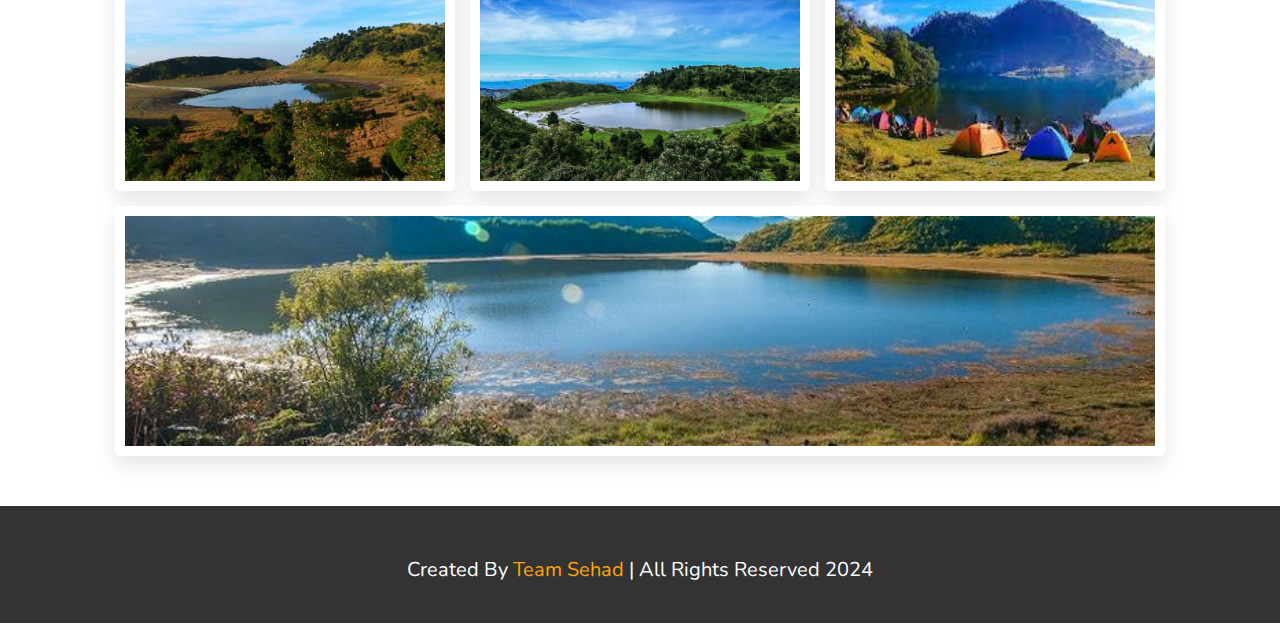
<file: dringo.html>
<!DOCTYPE html>
<html lang="en">
  <head>
    <meta charset="UTF-8" />
    <meta name="viewport" content="width=device-width, initial-scale=1.0" />
    <title>Document</title>
    <!-- font awesome link -->
    <link rel="stylesheet" href="https://cdnjs.cloudflare.com/ajax/libs/font-awesome/6.5.1/css/all.min.css" />
    <link rel="stylesheet" href="https://unpkg.com/swiper/swiper-bundle.min.css" />
    <link rel="stylesheet" href="https://cdn.jsdelivr.net/npm/swiper@11/swiper-bundle.min.css" />
    <!-- custom css -->
    <link rel="stylesheet" href="style.css" />
  </head>
  <body>
    <!-- header section start -->
    <header>
      <div id="menu-bar" class="fas fa-bars"></div>
      <a href="index.html" class="logo"> <span>Wisata</span> Dieng</a>

      <nav class="navbar">
        <a href="#deskripsi">Deskrikpsi</a>
        <a href="#fasilitas">Fasilitas</a>
        <a href="#tiket">Tiket</a>
        <a href="#lokasi">Lokasi</a>
        <a href="#info">info</a>
        <a href="#gallery">Gallery</a>
      </nav>

      <div class="icons">
        <i class="fas fa-search" id="search-btn"></i>
        <i class="fas fa-user" id="login-btn"></i>
      </div>

      <form action="" class="search-bar-container">
        <input type="search" id="search-bar" placeholder="search here" />
        <label for="search-bar" class="fas fa-search"></label>
      </form>
    </header>

    <!-- login form container -->
    <div class="login-form-container">
      <i class="fas fa-times" id="form-close"></i>
      <form action="">
        <h3>login</h3>
        <input type="email" class="box" placeholder="enter your email" />
        <input type="password" class="box" placeholder="enter your password" />
        <input type="submit" value="login now" class="btn" />
        <input type="checkbox" id="remember" />
        <label for="remember">remember me</label>
        <p>Forget Password? <a href="#">click here</a></p>
        <p>don't have an account? <a href="#">register now</a></p>
      </form>
    </div>

    <!--  home section-->
    <section class="home" id="home">
      <div class="video-container">
        <img src="images/dringo.jpg" alt="" width="1000" height="600" />
      </div>
    </section>

    <div class="deskripsi" id="deskripsi">
      <h2 style="text-align: left">Telaga Dringo</h2>
      <p>
        Kawasan Dataran Tinggi Dieng, Jawa Tengah ternyata punya telaga indah, yakni Telaga Dringo. Telaga yang berada di ketinggian sekitar 2022 meter di atas permukaan laut (mdpl) ini berada di atas awan dan dikelilingi perbukitan. Hal itu membuatnya juga mendapat julukan sebagai Ranu Kumbolo Jawa Tengah. Lokasinya memang cukup terpisah dari kompleks wisata mainstream Dieng, seperti Candi Arjuna, Telaga Warna, atau Kawah Sikidang.
      </p>
      <br />
      <p>
        Nama Telaga Dringo diambil dari nama tanaman yang tumbuh alami di sekitar telaga, yaitu tanaman dringo. Tanaman berdaun panjang ini banyak ditemukan di sekitar telaga. Selain tanaman dringo, ekosistem lain di Telaga Dringo adalah ikan graskap dan bebek mliwis.
        Telaga Dringo muncul akibat letusan Gunung Sinila sekitar tahun 1786, yang menyisakan cekungan besar berupa kawah mati. Kemudian lama kelamaan terisi oleh air hujan.[3] </p>
    </div>

    <div class="deskripsi" id="fasilitas">
        <h2 style="text-align: left">Fasilitas</h2>
        <p>
          Apa saja fasilitas yang disediakan oleh pihak wisata Telaga Dringo? Fasilitas tempat wisata Telaga Dringo mungkin tergolong sangat terbatas. Hal ini dikarenakan tempat wisatanya berada di kawasan perbukitan yang jauh dari apapun.
          Berikut ini fasilitas yang dapat digunakan ketika berada disana. menikmati berbagai macam fasilitas seperti pada berikut ini.
        </p>
        <ol>
          <li>Keindahan Telaga Dringo</li>
          <li>Tempat Parkir</li>
          <li>Toilet</li>
        </ol>
      </div>

    <div class="deskripsi" id="tiket">
      <h2 style="text-align: left">Harga Tiket Masuk</h2>
      <p>
        Jika hendak berkunjung ke Telaga Dringo, wisatawan harus membayar tiket karena tempat wisata ini sudah dikelola. Meski begitu, wisatawan tidak perlu mengkhawatirkan harga tiket masuknya karena cukup terjangkau.
Artikel ini telah tayang di Kompas.com dengan judul "Harga Tiket dan Jam Buka Telaga Dringo, Ranu Kumbolo Jawa Tengah",harga tiket masuk Telaga Dringo adalah Rp 5.000 per orang.
      </p>
    </div>


    <div class="deskripsi" id="lokasi">
      <h2 style="text-align: left">Lokasi & Rute Perjalanan</h2>
      <p>
        Semakin banyaknya wisatawan yang berkunjung disana maka, membuat Anda juga ingin liburan di Candi Arjuna. Kabulkan impian Anda ke Candi Arjuna dengan mengunjungi lokasi wisatanya. Tepatnya Candi Arjuna ini terletak du Ds Dieng
        Kulon, Kecamatan Batur, Kabupaten Banjarnegara, Jawa Tengah. Letaknya memang dalam Kabupaten Banjarnegara namun, rute tercepatnya dijangkau saat melewati Kabupaten Wonosobo
      </p>
      <br />
      <p>
        Rute perjalanan menuju ke wisata Candi Arjuna dapat ditempuh dengan menggunakan kendaraan pribadi. Bila Anda berangkat dari Wonosobo maka, tinggal mencari angkutan umum yang menuju ke terminal bus. Sampai di terminal langsung
        mencari bus dengan jurusan mendolo Dieng. Langsung saja beritahu supir bus untuk turun di tempat wisata Candi Arjuna.
      </p>
      <br />
      <p>
        Perjalanan menggunakan kendaraan pribadi bisa lansung menuju ke pertigaan pertama Dieng. Dari pertigaan Anda harus belok ke arah kanan, lurus saja lanjutkan perjalanan selama 500 meter. Bila sudah menempuh jarak 500 m maka, Anda
        bertemu dengan pom bensin. Setelah itu ada pertigaan, lalu Anda harus belok ke kiri. Perjalanan ke candi akan sampai sebentar lagi, kurang lebih seitar 50 m Anda pasti sudah bisa melihat kompleks Candi Arjuna.
      </p>
      <br />
      <iframe src="https://www.google.com/maps/embed?pb=!1m18!1m12!1m3!1d15833.894698121974!2d109.83747804562833!3d-7.186666435094381!2m3!1f0!2f0!3f0!3m2!1i1024!2i768!4f13.1!3m3!1m2!1s0x2e700e737a630c59%3A0x57aed7a71c12a2b9!2sTelaga%20Dringo!5e0!3m2!1sen!2sid!4v1707395786964!5m2!1sen!2sid" width="1200" height="450" style="border:0;" allowfullscreen="" loading="lazy" referrerpolicy="no-referrer-when-downgrade"></iframe>
    </div>

    <div class="deskripsi" id="info">
        <h2 style="text-align: left">Jam Operasional Wisata Telaga Dringo</h2>
        <p>
            Telaga Dringo juga bisa untuk spot camping. Tarif bagi wisatawan yang hendak berkemah di sini adalah Rp 10.000 per orang. Untuk jam operasional, Telaga Dringo ternyata buka selama 24 jam atau buka terus dari pagi sampai malam.
        </p>
       
      </div>

    <section class="gallery" id="gallery" style="margin-bottom: 30px;">
        <h1 class="heading">
          <span>g</span>
          <span>a</span>
          <span>l</span>
          <span>l</span>
          <span>e</span>
          <span>r</span>
          <span>y</span>
        </h1>
  
        <div class="box-container">
          <div class="box">
            <img src="images/dringo5.jpg" alt="" />
          
          </div>
          <div class="box">
            <img src="images/dringo2.jpg" alt="" />
           
          </div>
          <div class="box">
            <img src="images/dringo3.jpg" alt="" />
          
          </div>
          <div class="box">
            <img src="images/dringo.jpg" alt="" />
            
          </div>
        
          </div>
         
          </div>
        </div>
      </section>
  
    <section class="footer">
      <h1 class="credit">created by <span>team sehad</span> | all rights reserved 2024</h1>
    </section>

    <script src="script.js"></script>
    <script src="https://unpkg.com/swiper/swiper-bundle.min.js"></script>
    <script src="https://cdn.jsdelivr.net/npm/swiper@11/swiper-bundle.min.js"></script>
  </body>
</html>
</file>
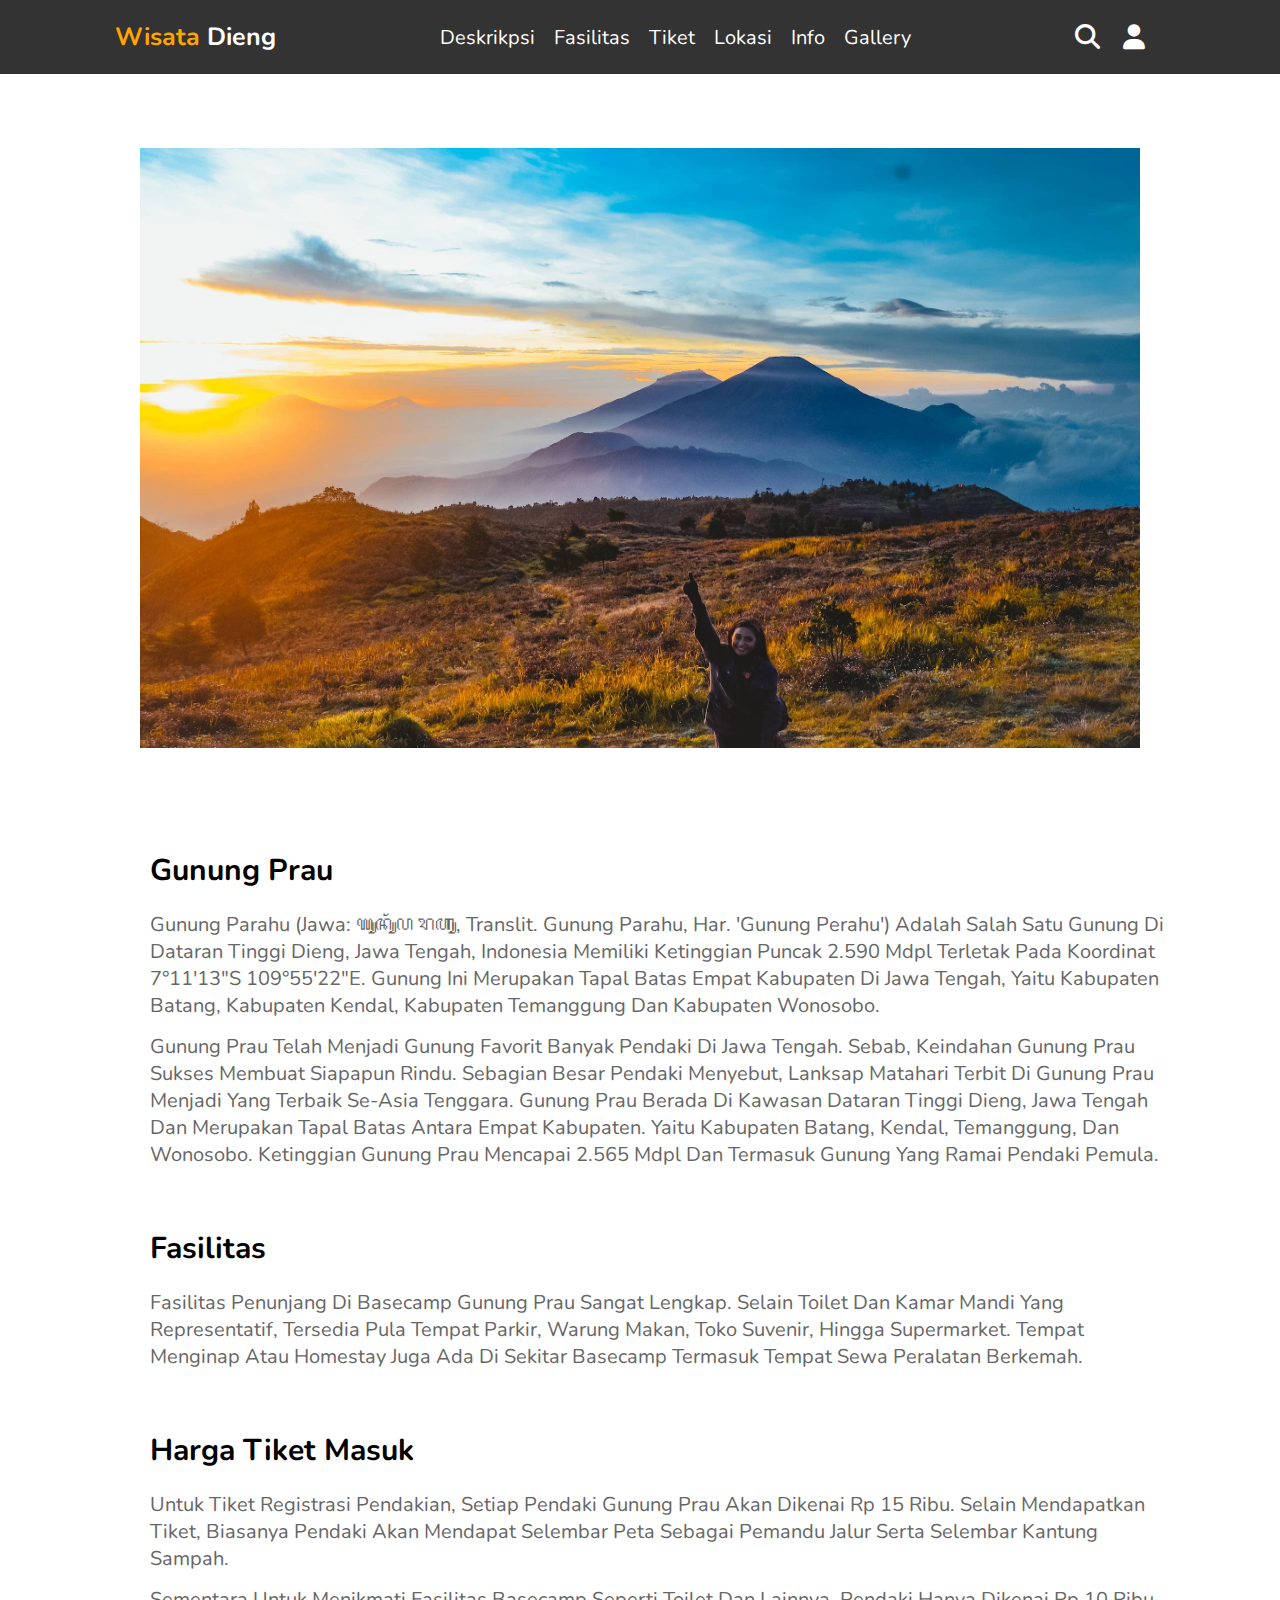
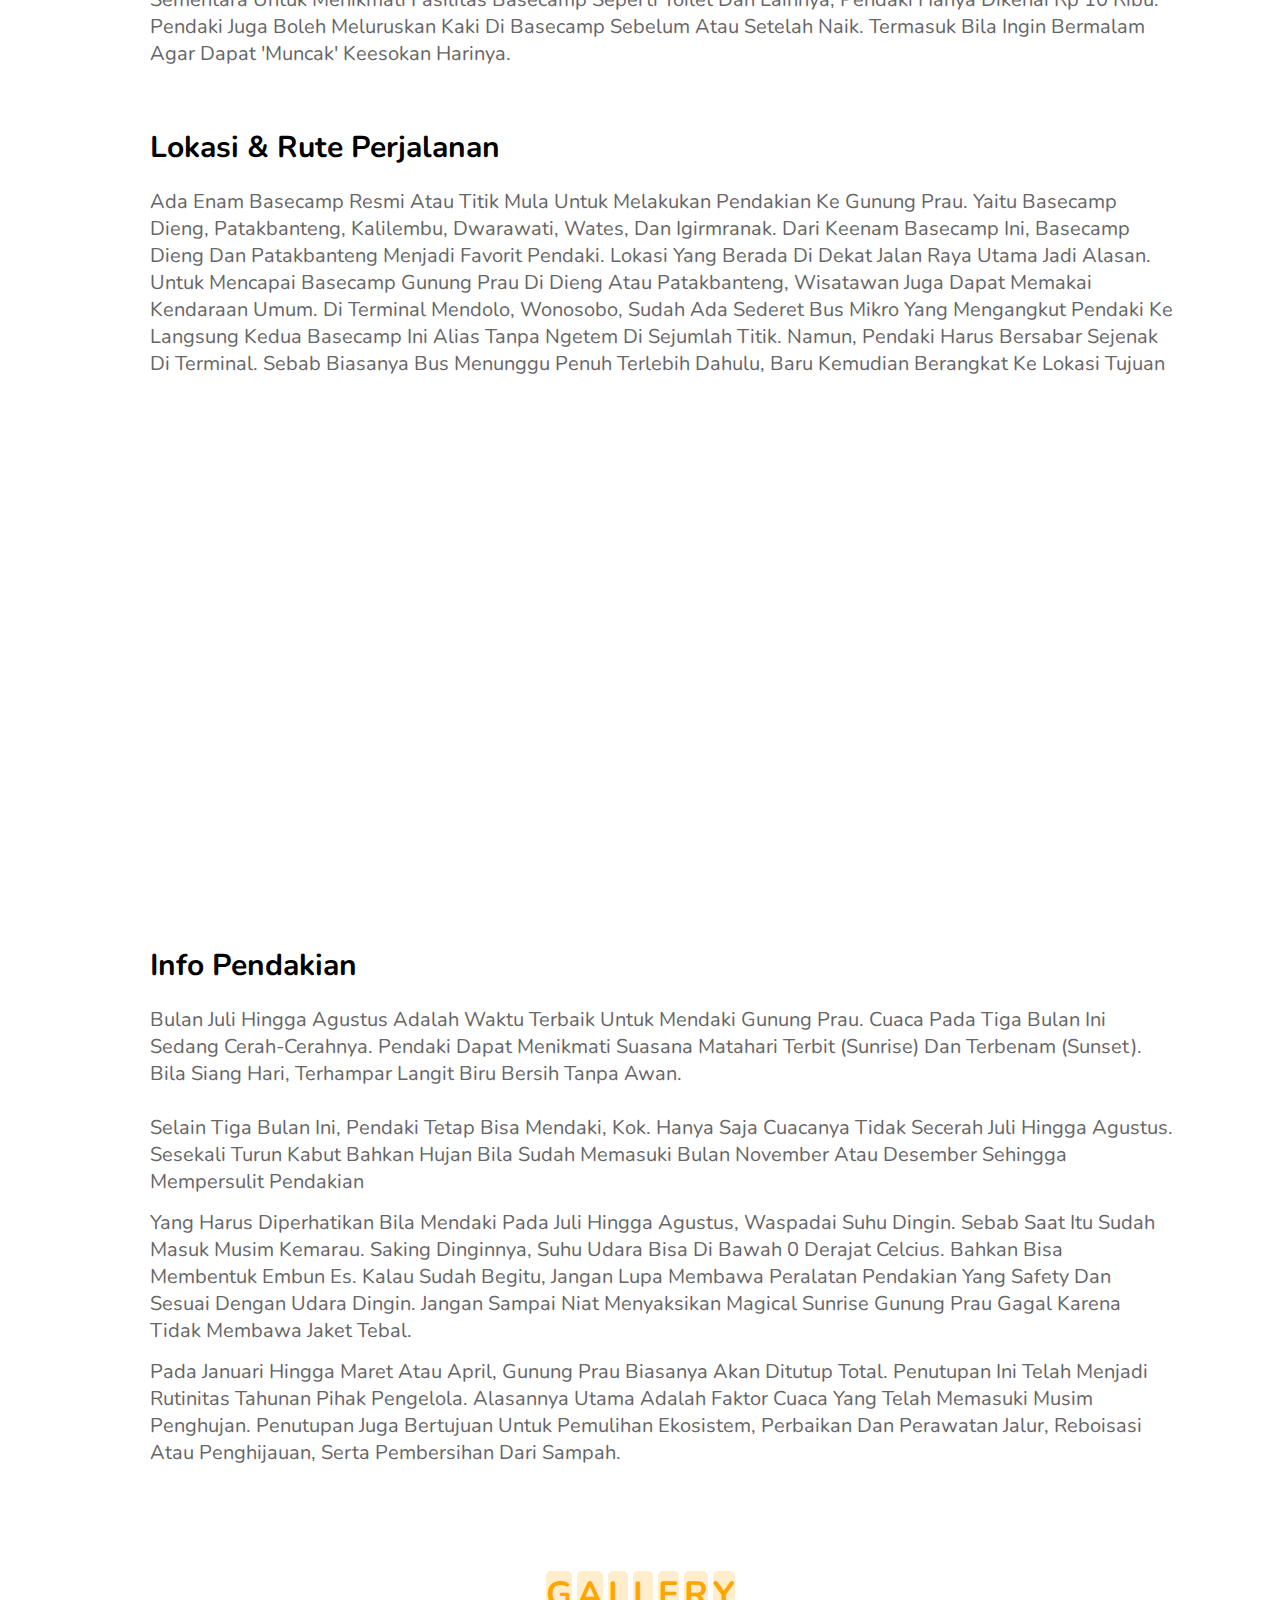
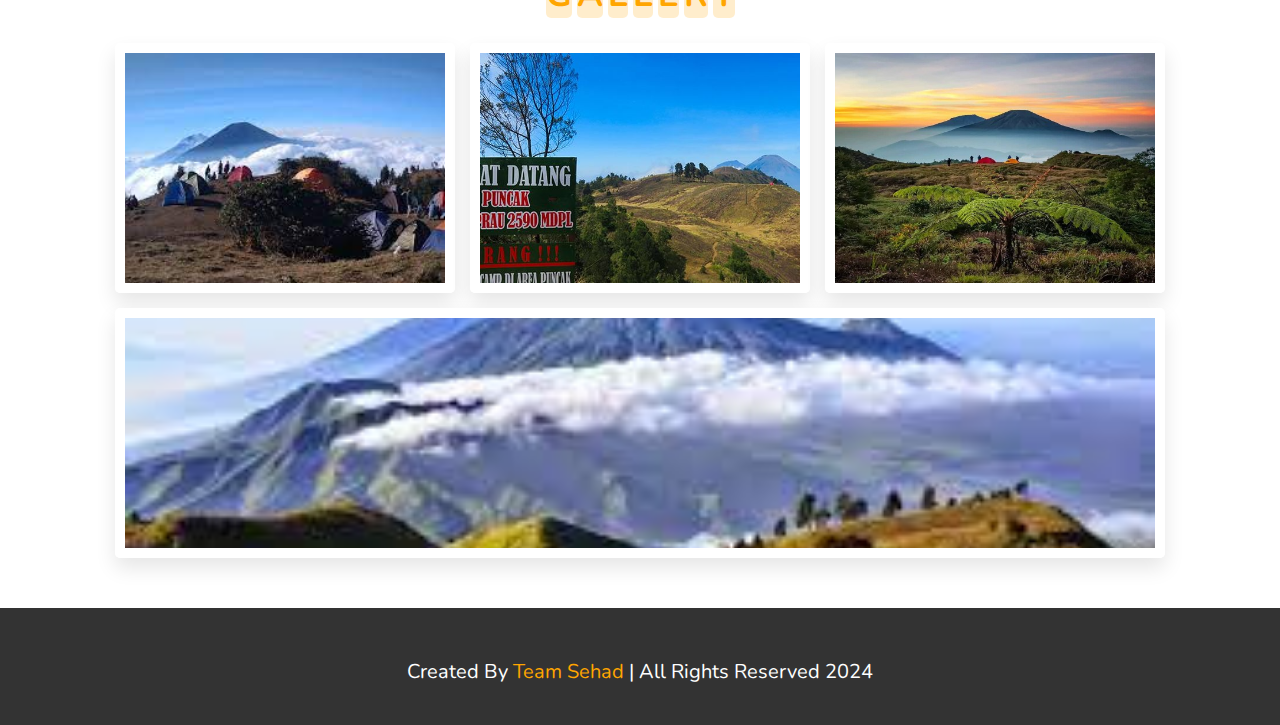
<file: prau.html>
<!DOCTYPE html>
<html lang="en">
  <head>
    <meta charset="UTF-8" />
    <meta name="viewport" content="width=device-width, initial-scale=1.0" />
    <title>Document</title>
    <!-- font awesome link -->
    <link rel="stylesheet" href="https://cdnjs.cloudflare.com/ajax/libs/font-awesome/6.5.1/css/all.min.css" />
    <link rel="stylesheet" href="https://unpkg.com/swiper/swiper-bundle.min.css" />
    <link rel="stylesheet" href="https://cdn.jsdelivr.net/npm/swiper@11/swiper-bundle.min.css" />
    <!-- custom css -->
    <link rel="stylesheet" href="style.css" />
  </head>
  <body>
    <!-- header section start -->
    <header>
      <div id="menu-bar" class="fas fa-bars"></div>
      <a href="index.html" class="logo"> <span>Wisata</span> Dieng</a>

      <nav class="navbar">
        <a href="#deskripsi">Deskrikpsi</a>
        <a href="#fasilitas">Fasilitas</a>
        <a href="#tiket">Tiket</a>
        <a href="#lokasi">Lokasi</a>
        <a href="#info">info</a>
        <a href="#gallery">Gallery</a>
      </nav>

      <div class="icons">
        <i class="fas fa-search" id="search-btn"></i>
        <i class="fas fa-user" id="login-btn"></i>
      </div>

      <form action="" class="search-bar-container">
        <input type="search" id="search-bar" placeholder="search here" />
        <label for="search-bar" class="fas fa-search"></label>
      </form>
    </header>

    <!-- login form container -->
    <div class="login-form-container">
      <i class="fas fa-times" id="form-close"></i>
      <form action="">
        <h3>login</h3>
        <input type="email" class="box" placeholder="enter your email" />
        <input type="password" class="box" placeholder="enter your password" />
        <input type="submit" value="login now" class="btn" />
        <input type="checkbox" id="remember" />
        <label for="remember">remember me</label>
        <p>Forget Password? <a href="#">click here</a></p>
        <p>don't have an account? <a href="#">register now</a></p>
      </form>
    </div>

    <!--  home section-->
    <section class="home" id="home">
      <div class="video-container">
        <img src="images/prau.jpg" alt="" width="1000" height="600" />
      </div>
    </section>

    <div class="deskripsi" id="deskripsi">
      <h2 style="text-align: left">Gunung Prau</h2>
      <p>
        Gunung Parahu (Jawa: ꦒꦸꦤꦸꦁꦥꦫꦲꦸ, translit. gunung parahu, har. 'gunung perahu') adalah salah satu gunung di Dataran Tinggi Dieng, Jawa Tengah, Indonesia memiliki ketinggian puncak 2.590 mdpl terletak pada koordinat 7°11′13″S 109°55′22″E. Gunung ini merupakan tapal batas empat kabupaten di Jawa Tengah, yaitu Kabupaten Batang, Kabupaten Kendal, Kabupaten Temanggung dan Kabupaten Wonosobo.
      </p>
      <br>
      <p>
        Gunung Prau telah menjadi gunung favorit banyak pendaki di Jawa Tengah. Sebab, keindahan Gunung Prau sukses membuat siapapun rindu. Sebagian besar pendaki menyebut, lanksap matahari terbit di Gunung Prau menjadi yang terbaik se-Asia Tenggara.
        Gunung Prau berada di kawasan Dataran Tinggi Dieng, Jawa Tengah dan merupakan tapal batas antara empat kabupaten. Yaitu Kabupaten Batang, Kendal, Temanggung, dan Wonosobo. Ketinggian Gunung Prau mencapai 2.565 mdpl dan termasuk gunung yang ramai pendaki pemula.
      </p>
    </div>

    <div class="deskripsi" id="fasilitas">
      <h2 style="text-align: left">Fasilitas</h2>
      <p>
        Fasilitas penunjang di basecamp Gunung Prau sangat lengkap. Selain toilet dan kamar mandi yang representatif, tersedia pula tempat parkir, warung makan, toko suvenir, hingga supermarket. Tempat menginap atau homestay juga ada di sekitar basecamp termasuk tempat sewa peralatan berkemah.
      </p>
     
    </div>

    <div class="deskripsi" id="tiket">
      <h2 style="text-align: left">Harga Tiket Masuk</h2>
      <p>
        Untuk tiket registrasi pendakian, setiap pendaki Gunung Prau akan dikenai Rp 15 ribu. Selain mendapatkan tiket, biasanya pendaki akan mendapat selembar peta sebagai pemandu jalur serta selembar kantung sampah. 
      </p>
      <br />
      <p>
        Sementara untuk menikmati fasilitas basecamp seperti toilet dan lainnya, pendaki hanya dikenai Rp 10 ribu. Pendaki juga boleh meluruskan kaki di basecamp sebelum atau setelah naik. Termasuk bila ingin bermalam agar dapat 'muncak' keesokan harinya.
      </p>
    </div>


    <div class="deskripsi" id="lokasi">
      <h2 style="text-align: left">Lokasi & Rute Perjalanan</h2>
      <p>
        Ada enam basecamp resmi atau titik mula untuk melakukan pendakian ke Gunung Prau. Yaitu basecamp Dieng, Patakbanteng, Kalilembu, Dwarawati, Wates, dan Igirmranak. 
        Dari keenam basecamp ini, basecamp Dieng dan Patakbanteng menjadi favorit pendaki. Lokasi yang berada di dekat jalan raya utama jadi alasan.
        Untuk mencapai basecamp Gunung Prau di Dieng atau Patakbanteng, wisatawan juga dapat memakai kendaraan umum. Di Terminal Mendolo, Wonosobo, sudah ada sederet bus mikro yang mengangkut pendaki ke langsung kedua basecamp ini alias tanpa ngetem di sejumlah titik. 
        Namun, pendaki harus bersabar sejenak di terminal. Sebab biasanya bus menunggu penuh terlebih dahulu, baru kemudian berangkat ke lokasi tujuan
      </p>
      <br />
      <iframe src="https://www.google.com/maps/embed?pb=!1m18!1m12!1m3!1d2026691.6679813254!2d107.6909685625!3d-7.197163299999994!2m3!1f0!2f0!3f0!3m2!1i1024!2i768!4f13.1!3m3!1m2!1s0x2e700d2137d6aa11%3A0x899b0e25bc74ab01!2sGunung%20Prau!5e0!3m2!1sen!2sid!4v1707395581769!5m2!1sen!2sid" width="1200" height="450" style="border:0;" allowfullscreen="" loading="lazy" referrerpolicy="no-referrer-when-downgrade"></iframe>
    </div>

    <div class="deskripsi" id="info">
        <h2 style="text-align: left">Info Pendakian</h2>
        <p>
            Bulan Juli hingga Agustus adalah waktu terbaik untuk mendaki Gunung Prau. Cuaca pada tiga bulan ini sedang cerah-cerahnya. Pendaki dapat menikmati suasana matahari terbit (sunrise) dan terbenam (sunset). Bila siang hari, terhampar langit biru bersih tanpa awan.  </p>

            <p>
                <br>
                Selain tiga bulan ini, pendaki tetap bisa mendaki, kok. Hanya saja cuacanya tidak secerah Juli hingga Agustus. Sesekali turun kabut bahkan hujan bila sudah memasuki bulan November atau Desember sehingga mempersulit pendakian
            </p>
            <br>
            <p>
                Yang harus diperhatikan bila mendaki pada Juli hingga Agustus, waspadai suhu dingin. Sebab saat itu sudah masuk musim kemarau. Saking dinginnya, suhu udara bisa di bawah 0 derajat celcius. Bahkan bisa membentuk embun es.
Kalau sudah begitu, jangan lupa membawa peralatan pendakian yang safety dan sesuai dengan udara dingin. Jangan sampai niat menyaksikan magical sunrise Gunung Prau gagal karena tidak membawa jaket tebal.
            </p>
            <br>
            <p>
                Pada Januari hingga Maret atau April, Gunung Prau biasanya akan ditutup total. Penutupan ini telah menjadi rutinitas tahunan pihak pengelola. Alasannya utama adalah faktor cuaca yang telah memasuki musim penghujan. Penutupan juga bertujuan untuk pemulihan ekosistem, perbaikan dan perawatan jalur, reboisasi atau penghijauan, serta pembersihan dari sampah.
            </p>
       
      </div>

    <section class="gallery" id="gallery" style="margin-bottom: 30px;">
        <h1 class="heading">
          <span>g</span>
          <span>a</span>
          <span>l</span>
          <span>l</span>
          <span>e</span>
          <span>r</span>
          <span>y</span>
        </h1>
  
        <div class="box-container">
          <div class="box">
            <img src="images/prau1.jpg" alt="" />
          </div>
          <div class="box">
            <img src="images/prau2.jpg" alt="" />
           
          </div>
          <div class="box">
            <img src="images/prau5.jpg" alt="" />
           
          </div>
          <div class="box">
            <img src="images/prau4.jpg" alt="" />
          </div>
        
          </div>
         
          </div>
        </div>
      </section>
  
    <section class="footer">
      <h1 class="credit">created by <span>team sehad</span> | all rights reserved 2024</h1>
    </section>

    <script src="script.js"></script>
    <script src="https://unpkg.com/swiper/swiper-bundle.min.js"></script>
    <script src="https://cdn.jsdelivr.net/npm/swiper@11/swiper-bundle.min.js"></script>
  </body>
</html>
</file>
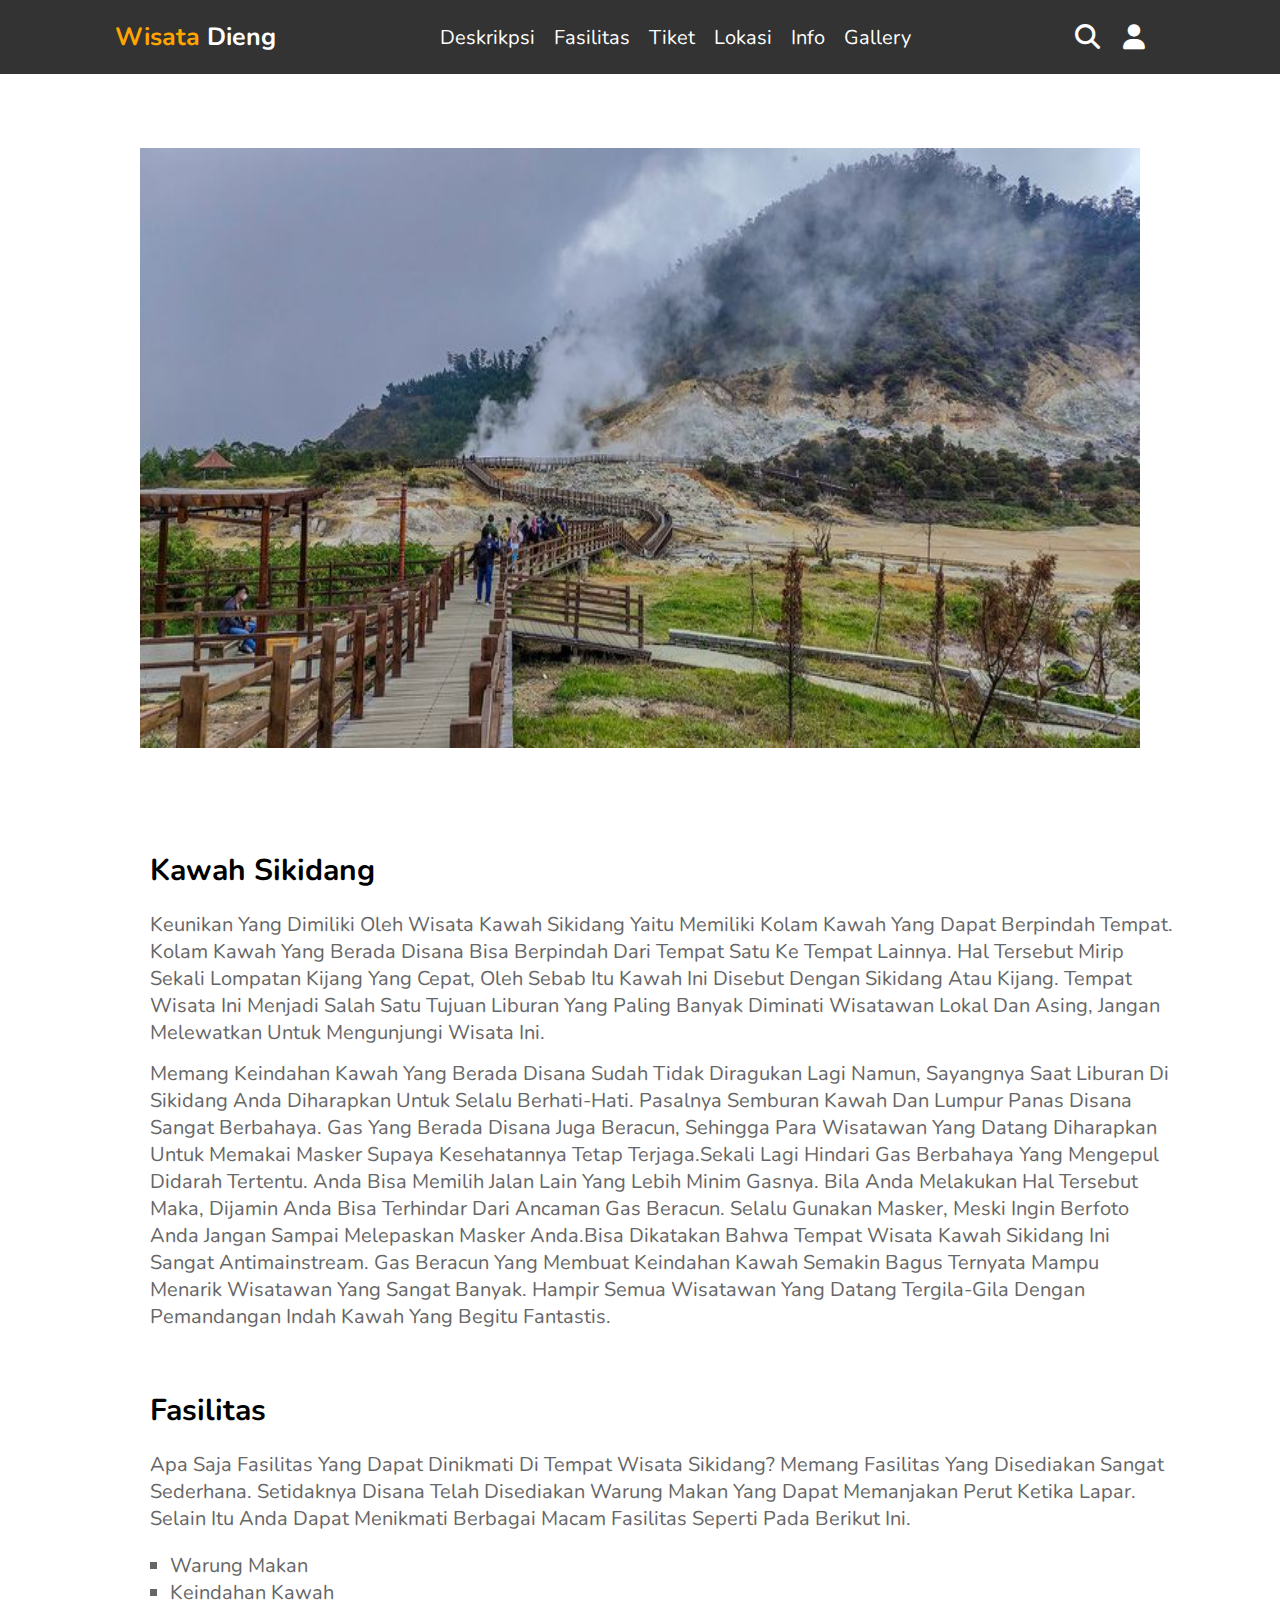
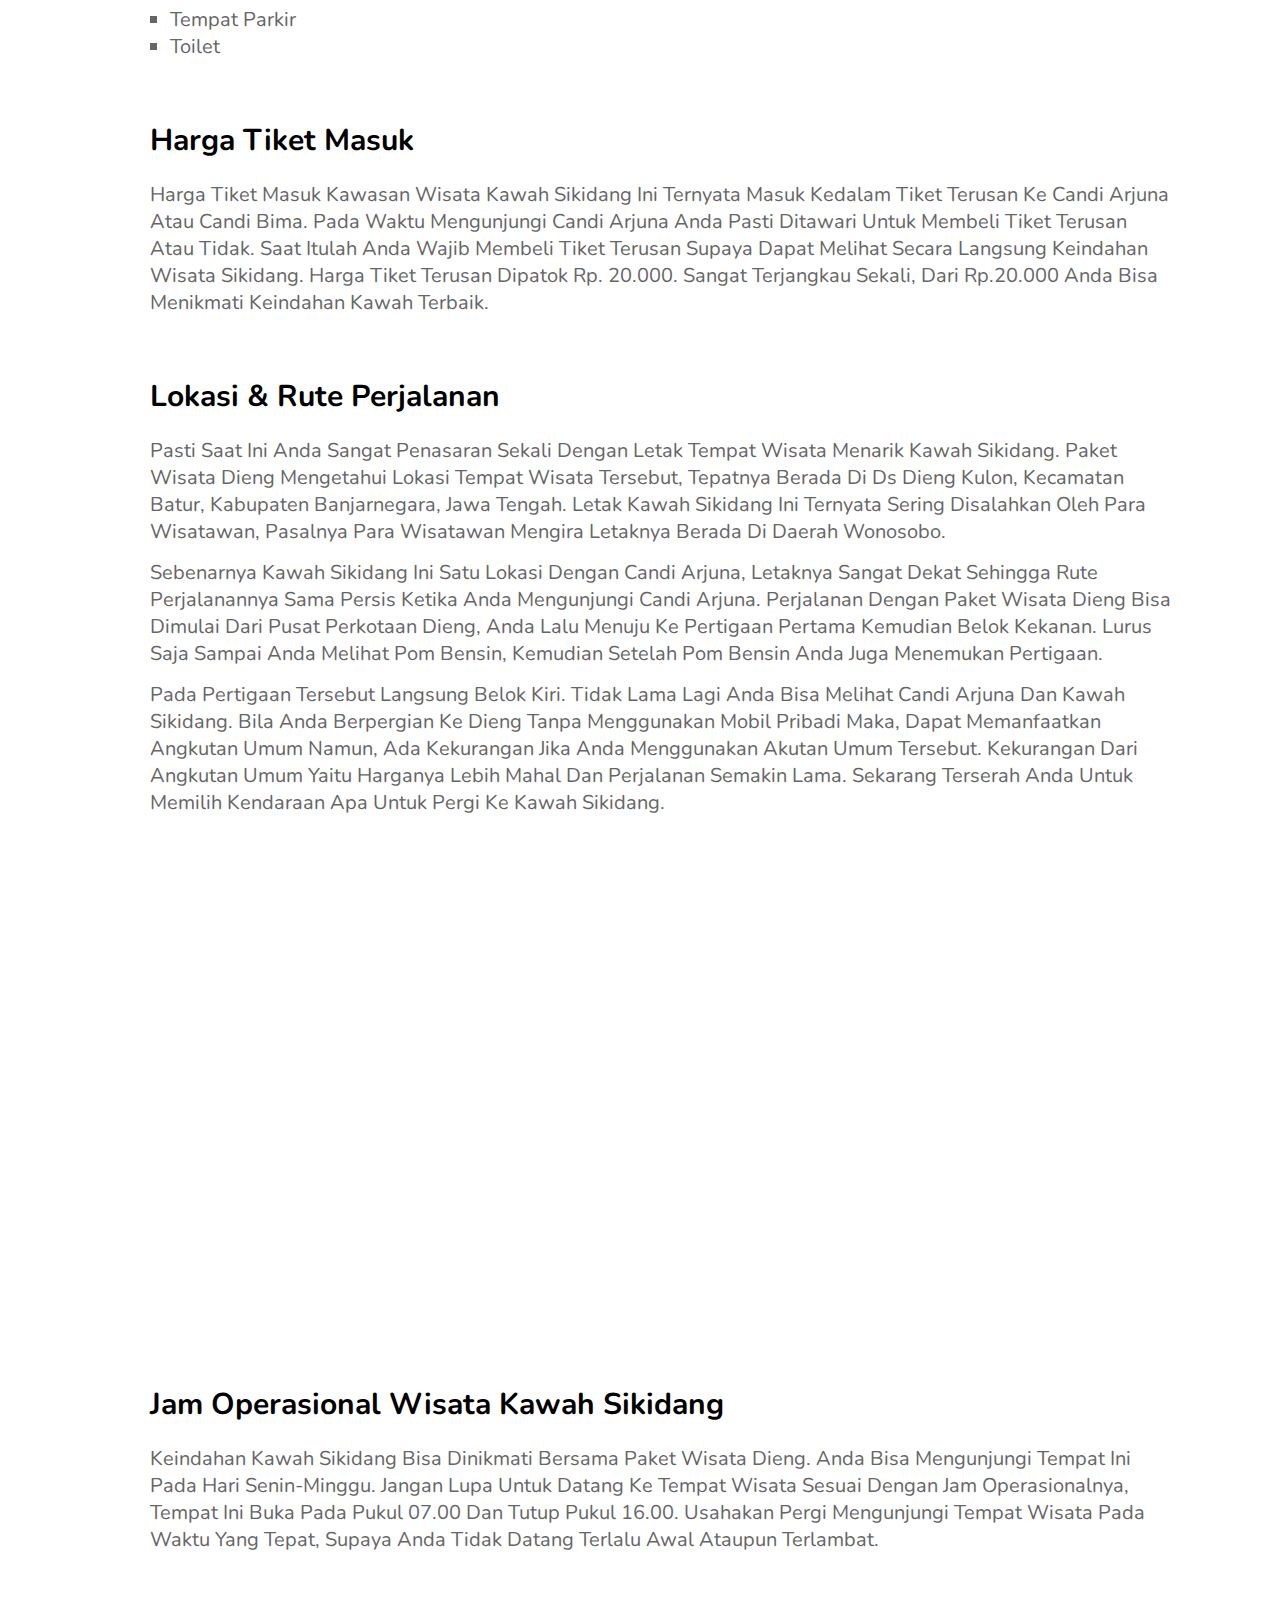
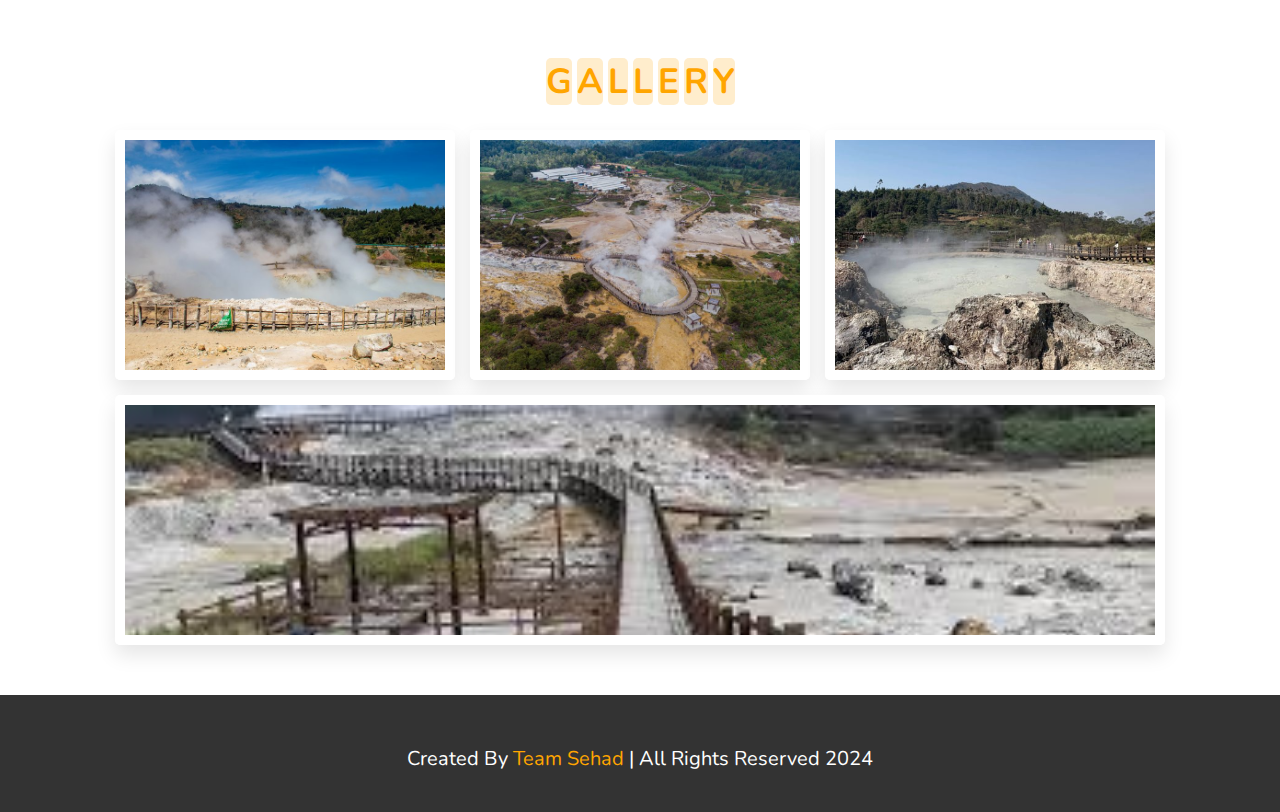
<file: sikidang.html>
<!DOCTYPE html>
<html lang="en">
  <head>
    <meta charset="UTF-8" />
    <meta name="viewport" content="width=device-width, initial-scale=1.0" />
    <title>Document</title>
    <!-- font awesome link -->
    <link rel="stylesheet" href="https://cdnjs.cloudflare.com/ajax/libs/font-awesome/6.5.1/css/all.min.css" />
    <link rel="stylesheet" href="https://unpkg.com/swiper/swiper-bundle.min.css" />
    <link rel="stylesheet" href="https://cdn.jsdelivr.net/npm/swiper@11/swiper-bundle.min.css" />
    <!-- custom css -->
    <link rel="stylesheet" href="style.css" />
  </head>
  <body>
    <!-- header section start -->
    <header>
      <div id="menu-bar" class="fas fa-bars"></div>
      <a href="index.html" class="logo"> <span>Wisata</span> Dieng</a>

      <nav class="navbar">
        <a href="#deskripsi">Deskrikpsi</a>
        <a href="#fasilitas">Fasilitas</a>
        <a href="#tiket">Tiket</a>
        <a href="#lokasi">Lokasi</a>
        <a href="#info">info</a>
        <a href="#gallery">Gallery</a>
      </nav>

      <div class="icons">
        <i class="fas fa-search" id="search-btn"></i>
        <i class="fas fa-user" id="login-btn"></i>
      </div>

      <form action="" class="search-bar-container">
        <input type="search" id="search-bar" placeholder="search here" />
        <label for="search-bar" class="fas fa-search"></label>
      </form>
    </header>

    <!-- login form container -->
    <div class="login-form-container">
      <i class="fas fa-times" id="form-close"></i>
      <form action="">
        <h3>login</h3>
        <input type="email" class="box" placeholder="enter your email" />
        <input type="password" class="box" placeholder="enter your password" />
        <input type="submit" value="login now" class="btn" />
        <input type="checkbox" id="remember" />
        <label for="remember">remember me</label>
        <p>Forget Password? <a href="#">click here</a></p>
        <p>don't have an account? <a href="#">register now</a></p>
      </form>
    </div>

    <!--  home section-->
    <section class="home" id="home">
      <div class="video-container">
        <img src="images/sikidang.jpg" alt="" width="1000" height="600" />
      </div>
    </section>

    <div class="deskripsi" id="deskripsi">
      <h2 style="text-align: left">Kawah Sikidang</h2>
      <p>
        Keunikan yang dimiliki oleh wisata Kawah Sikidang yaitu memiliki kolam kawah yang dapat berpindah tempat. Kolam kawah yang berada disana bisa berpindah dari tempat satu ke tempat lainnya. Hal tersebut mirip sekali lompatan kijang
        yang cepat, oleh sebab itu kawah ini disebut dengan Sikidang atau Kijang. Tempat wisata ini menjadi salah satu tujuan liburan yang paling banyak diminati wisatawan lokal dan asing, jangan melewatkan untuk mengunjungi wisata ini.
      </p>
      <br />
      <p>
        Memang keindahan kawah yang berada disana sudah tidak diragukan lagi namun, sayangnya saat liburan di Sikidang Anda diharapkan untuk selalu berhati-hati. Pasalnya semburan kawah dan lumpur panas disana sangat berbahaya. Gas yang
        berada disana juga beracun, sehingga para wisatawan yang datang diharapkan untuk memakai masker supaya kesehatannya tetap terjaga.Sekali lagi hindari gas berbahaya yang mengepul didarah tertentu. Anda bisa memilih jalan lain yang
        lebih minim gasnya. Bila Anda melakukan hal tersebut maka, dijamin Anda bisa terhindar dari ancaman gas beracun. Selalu gunakan masker, meski ingin berfoto Anda jangan sampai melepaskan masker Anda.Bisa dikatakan bahwa tempat wisata
        Kawah Sikidang ini sangat antimainstream. Gas beracun yang membuat keindahan kawah semakin bagus ternyata mampu menarik wisatawan yang sangat banyak. Hampir semua wisatawan yang datang tergila-gila dengan pemandangan indah kawah
        yang begitu fantastis.
      </p>
    </div>

    <div class="deskripsi" id="fasilitas">
      <h2 style="text-align: left">Fasilitas</h2>
      <p>
        Apa saja fasilitas yang dapat dinikmati di tempat wisata Sikidang? Memang fasilitas yang disediakan sangat sederhana. Setidaknya disana telah disediakan warung makan yang dapat memanjakan perut ketika lapar. Selain itu Anda dapat
        menikmati berbagai macam fasilitas seperti pada berikut ini.
      </p>
      <ol>
        <li>Warung Makan</li>
        <li>Keindahan Kawah</li>
        <li>Tempat Parkir</li>
        <li>Toilet</li>
      </ol>
    </div>

    <div class="deskripsi" id="tiket">
      <h2 style="text-align: left">Harga Tiket Masuk</h2>
      <p>
        Harga tiket masuk kawasan wisata Kawah Sikidang ini ternyata masuk kedalam tiket terusan ke Candi Arjuna atau Candi Bima. Pada waktu mengunjungi Candi Arjuna Anda pasti ditawari untuk membeli tiket terusan atau tidak. Saat itulah
        Anda wajib membeli tiket terusan supaya dapat melihat secara langsung keindahan wisata Sikidang. Harga tiket terusan dipatok Rp. 20.000. Sangat terjangkau sekali, dari Rp.20.000 Anda bisa menikmati keindahan kawah terbaik.
      </p>
    </div>

    <div class="deskripsi" id="lokasi">
      <h2 style="text-align: left">Lokasi & Rute Perjalanan</h2>
      <p>
        Pasti saat ini Anda sangat penasaran sekali dengan letak tempat wisata menarik Kawah Sikidang. Paket wisata Dieng mengetahui lokasi tempat wisata tersebut, tepatnya berada di Ds Dieng Kulon, Kecamatan Batur, Kabupaten Banjarnegara,
        Jawa Tengah. Letak Kawah Sikidang ini ternyata sering disalahkan oleh para wisatawan, pasalnya para wisatawan mengira letaknya berada di daerah Wonosobo.
      </p>
      <br />
      <p>
        Sebenarnya Kawah Sikidang ini satu lokasi dengan Candi Arjuna, letaknya sangat dekat sehingga rute perjalanannya sama persis ketika Anda mengunjungi Candi Arjuna. Perjalanan dengan paket wisata Dieng bisa dimulai dari pusat
        perkotaan Dieng, Anda lalu menuju ke pertigaan pertama kemudian belok kekanan. Lurus saja sampai Anda melihat pom bensin, kemudian setelah pom bensin Anda juga menemukan pertigaan.
      </p>
      <br />
      <p>
        Pada pertigaan tersebut langsung belok kiri. Tidak lama lagi Anda bisa melihat Candi Arjuna dan Kawah Sikidang. Bila Anda berpergian ke Dieng tanpa menggunakan mobil pribadi maka, dapat memanfaatkan angkutan umum namun, ada
        kekurangan jika Anda menggunakan akutan umum tersebut. Kekurangan dari angkutan umum yaitu harganya lebih mahal dan perjalanan semakin lama. Sekarang terserah Anda untuk memilih kendaraan apa untuk pergi ke Kawah Sikidang.
      </p>
      <br />
      <iframe
        src="https://www.google.com/maps/embed?pb=!1m18!1m12!1m3!1d3958.1806726635773!2d109.90137667486397!3d-7.220222192785684!2m3!1f0!2f0!3f0!3m2!1i1024!2i768!4f13.1!3m3!1m2!1s0x2e700d1e77ca2083%3A0x3dedabae91b3d34f!2sSikidang%20Crater!5e0!3m2!1sen!2sid!4v1707393723396!5m2!1sen!2sid"
        width="1200"
        height="450"
        style="border: 0"
        allowfullscreen=""
        loading="lazy"
        referrerpolicy="no-referrer-when-downgrade"
      ></iframe>
    </div>

    <div class="deskripsi" id="info">
      <h2 style="text-align: left">Jam Operasional Wisata Kawah Sikidang</h2>
      <p>
        Keindahan Kawah Sikidang bisa dinikmati bersama paket wisata Dieng. Anda bisa mengunjungi tempat ini pada hari Senin-Minggu. Jangan lupa untuk datang ke tempat wisata sesuai dengan jam operasionalnya, tempat ini buka pada pukul
        07.00 dan tutup pukul 16.00. Usahakan pergi mengunjungi tempat wisata pada waktu yang tepat, supaya Anda tidak datang terlalu awal ataupun terlambat.
      </p>
    </div>

    <section class="gallery" id="gallery" style="margin-bottom: 30px">
      <h1 class="heading">
        <span>g</span>
        <span>a</span>
        <span>l</span>
        <span>l</span>
        <span>e</span>
        <span>r</span>
        <span>y</span>
      </h1>

      <div class="box-container">
        <div class="box">
          <img src="images/sikidang1.jpg" alt="" />
        </div>
        <div class="box">
          <img src="images/sikidang2.jpg" alt="" />
        </div>
        <div class="box">
          <img src="images/sikidang5.jpeg" alt="" />
        </div>
        <div class="box">
          <img src="images/sikidang4.jpg" alt="" />
        </div>
      </div>
    </section>

    <section class="footer">
      <h1 class="credit">created by <span>team sehad</span> | all rights reserved 2024</h1>
    </section>

    <script src="script.js"></script>
    <script src="https://unpkg.com/swiper/swiper-bundle.min.js"></script>
    <script src="https://cdn.jsdelivr.net/npm/swiper@11/swiper-bundle.min.js"></script>
  </body>
</html>
</file>
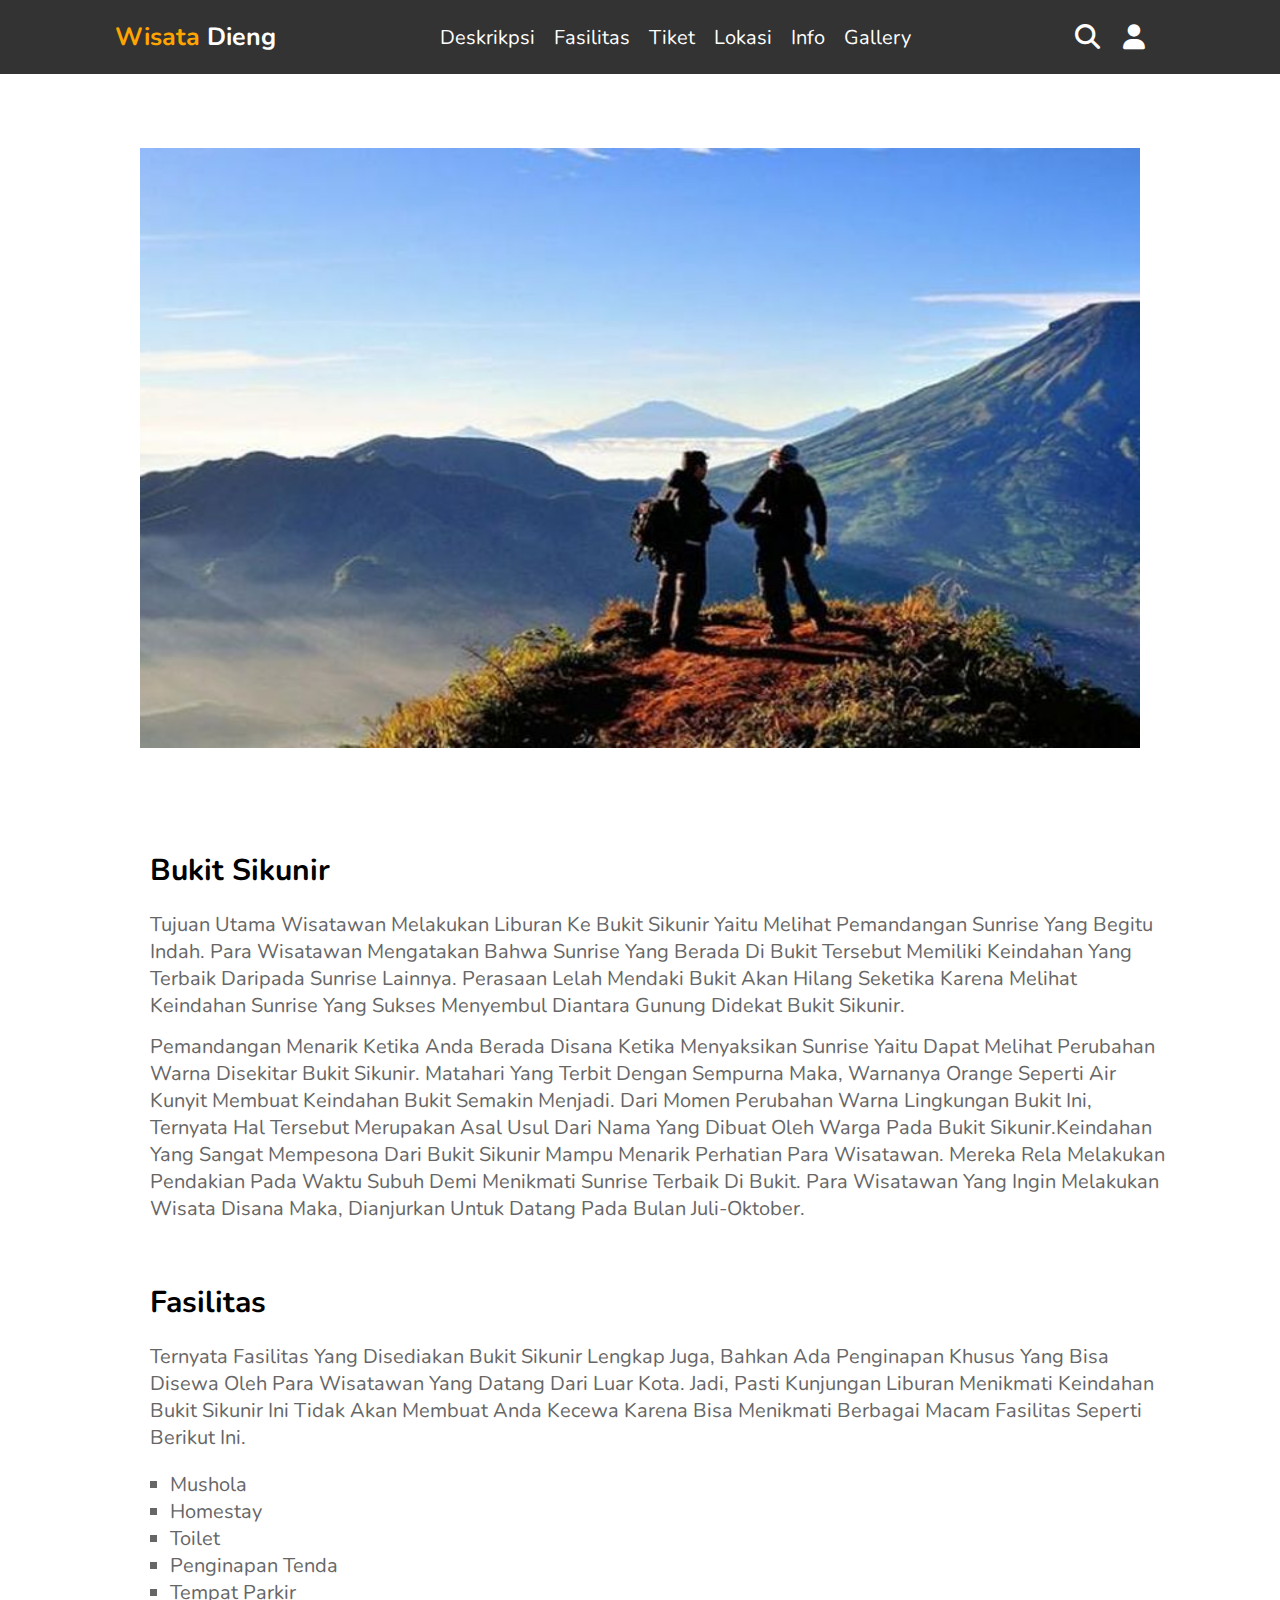
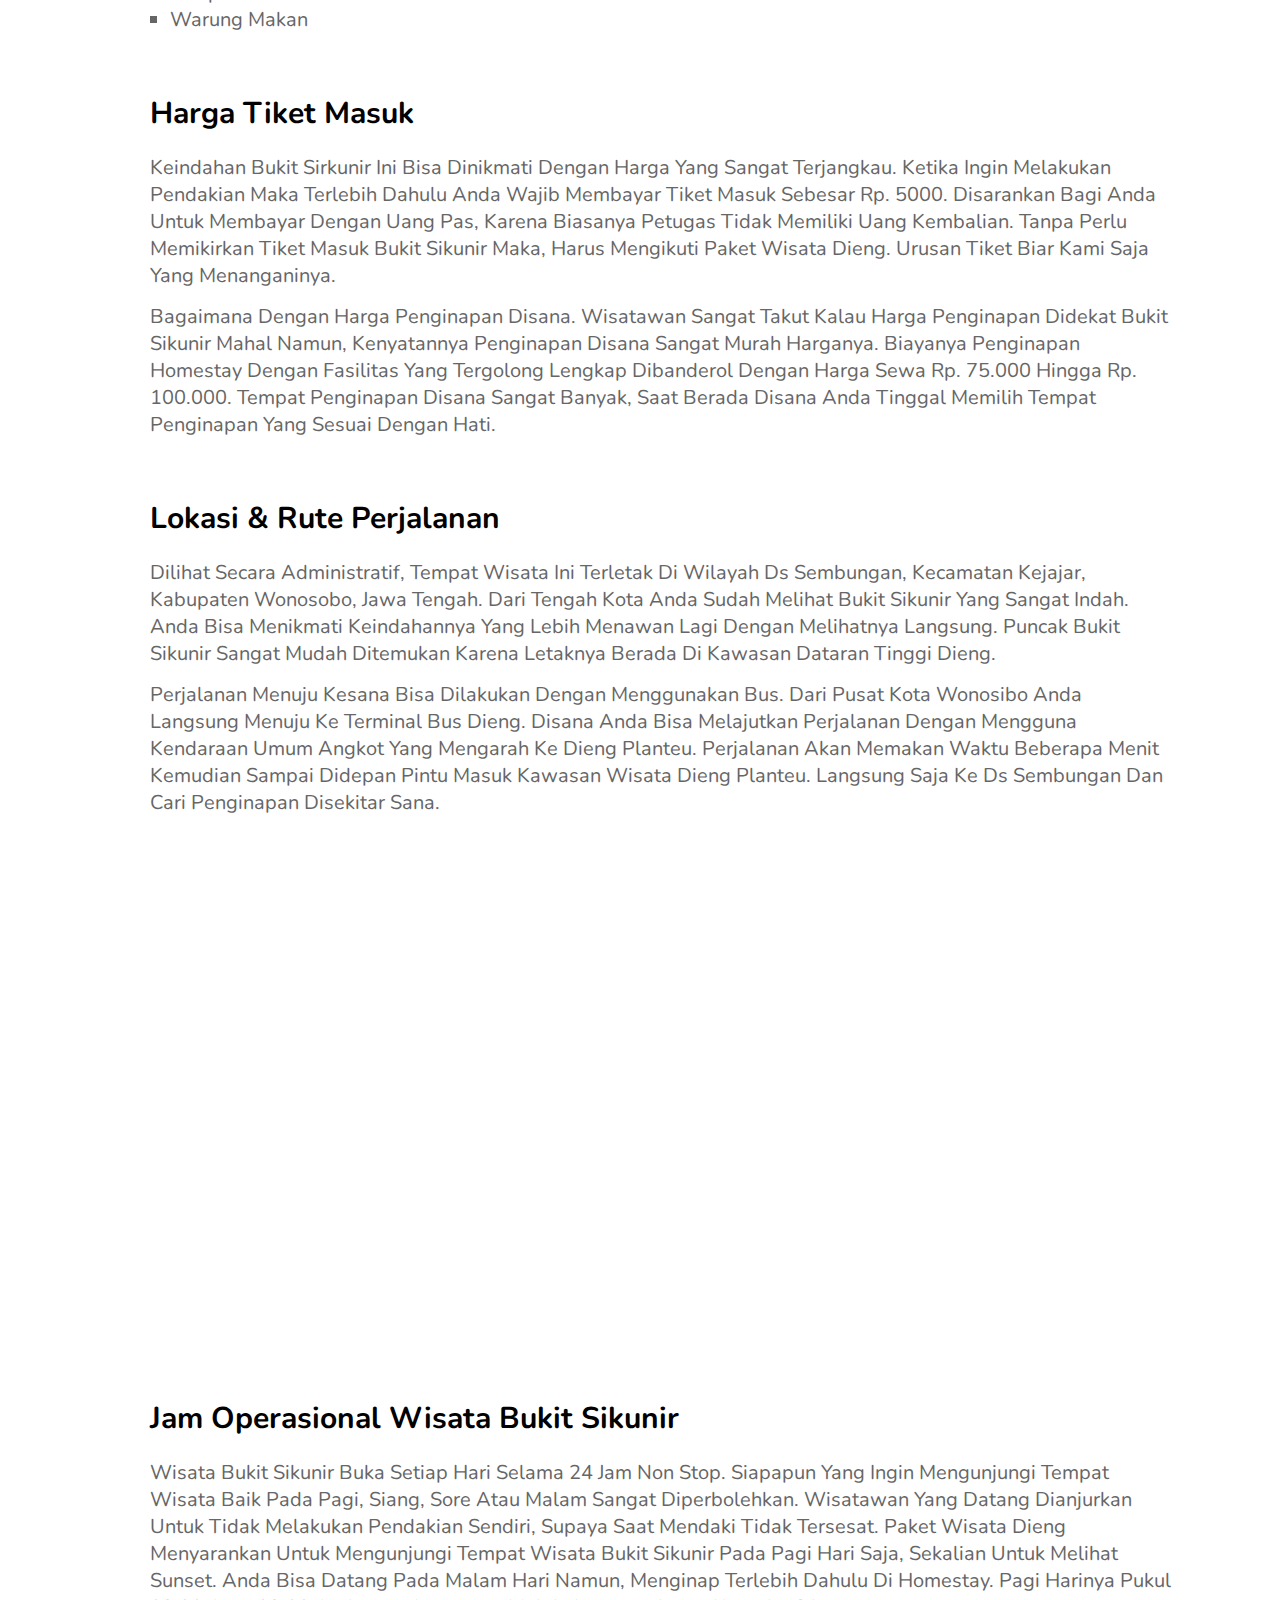
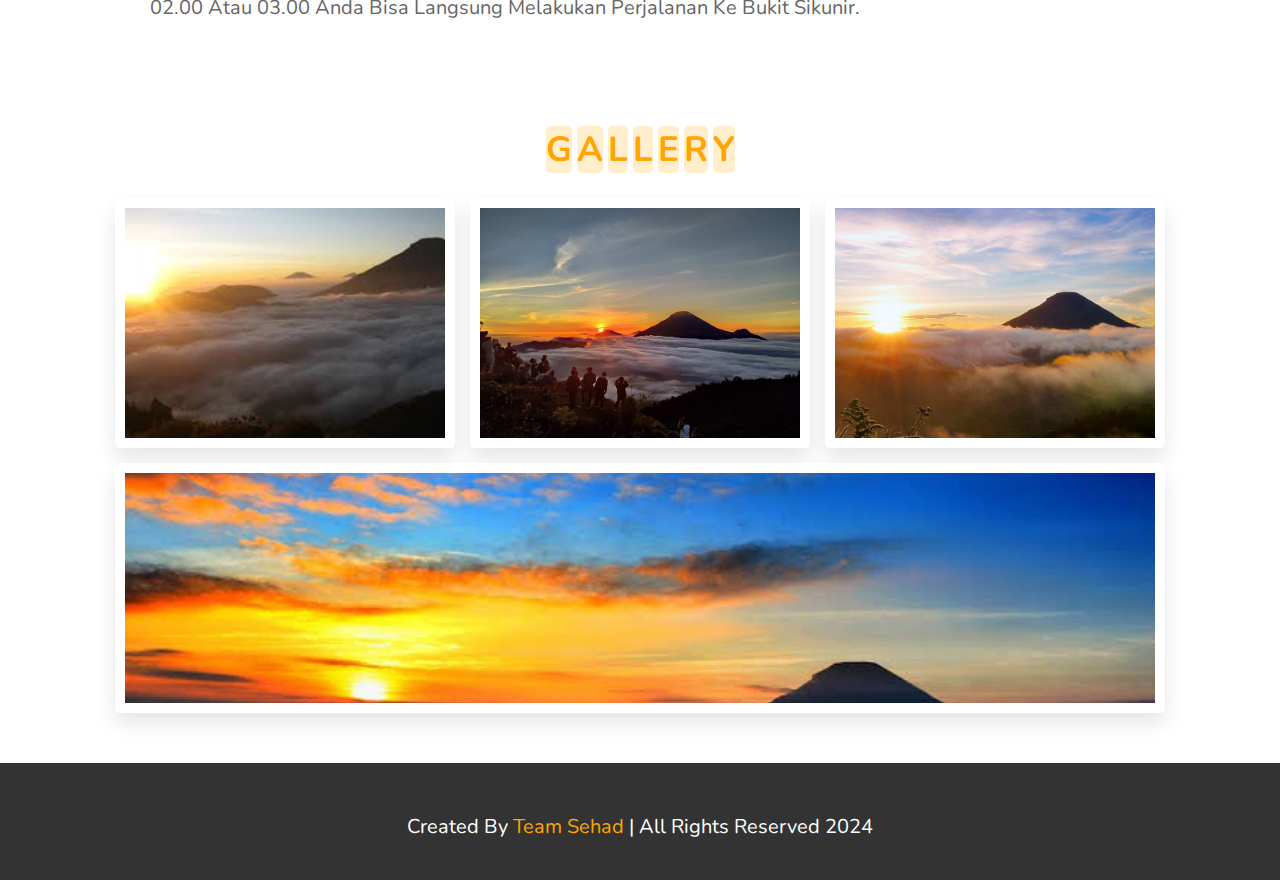
<file: sikunir.html>
<!DOCTYPE html>
<html lang="en">
  <head>
    <meta charset="UTF-8" />
    <meta name="viewport" content="width=device-width, initial-scale=1.0" />
    <title>Document</title>
    <!-- font awesome link -->
    <link rel="stylesheet" href="https://cdnjs.cloudflare.com/ajax/libs/font-awesome/6.5.1/css/all.min.css" />
    <link rel="stylesheet" href="https://unpkg.com/swiper/swiper-bundle.min.css" />
    <link rel="stylesheet" href="https://cdn.jsdelivr.net/npm/swiper@11/swiper-bundle.min.css" />
    <!-- custom css -->
    <link rel="stylesheet" href="style.css" />
  </head>
  <body>
    <!-- header section start -->
    <header>
      <div id="menu-bar" class="fas fa-bars"></div>
      <a href="index.html" class="logo"> <span>Wisata</span> Dieng</a>

      <nav class="navbar">
        <a href="#deskripsi">Deskrikpsi</a>
        <a href="#fasilitas">Fasilitas</a>
        <a href="#tiket">Tiket</a>
        <a href="#lokasi">Lokasi</a>
        <a href="#info">info</a>
        <a href="#gallery">Gallery</a>
      </nav>

      <div class="icons">
        <i class="fas fa-search" id="search-btn"></i>
        <i class="fas fa-user" id="login-btn"></i>
      </div>

      <form action="" class="search-bar-container">
        <input type="search" id="search-bar" placeholder="search here" />
        <label for="search-bar" class="fas fa-search"></label>
      </form>
    </header>

    <!-- login form container -->
    <div class="login-form-container">
      <i class="fas fa-times" id="form-close"></i>
      <form action="">
        <h3>login</h3>
        <input type="email" class="box" placeholder="enter your email" />
        <input type="password" class="box" placeholder="enter your password" />
        <input type="submit" value="login now" class="btn" />
        <input type="checkbox" id="remember" />
        <label for="remember">remember me</label>
        <p>Forget Password? <a href="#">click here</a></p>
        <p>don't have an account? <a href="#">register now</a></p>
      </form>
    </div>

    <!--  home section-->
    <section class="home" id="home">
      <div class="video-container">
        <img src="images/sikunir1.jpg" alt="" width="1000" height="600" />
      </div>
    </section>

    <div class="deskripsi" id="deskripsi">
      <h2 style="text-align: left">Bukit Sikunir</h2>
      <p>
        Tujuan utama wisatawan melakukan liburan ke Bukit Sikunir yaitu melihat pemandangan sunrise yang begitu indah. Para wisatawan mengatakan bahwa sunrise yang berada di bukit tersebut memiliki keindahan yang terbaik daripada sunrise
        lainnya. Perasaan lelah mendaki bukit akan hilang seketika karena melihat keindahan sunrise yang sukses menyembul diantara gunung didekat Bukit Sikunir.
      </p>
      <br />
      <p>
        Pemandangan menarik ketika Anda berada disana ketika menyaksikan sunrise yaitu dapat melihat perubahan warna disekitar Bukit Sikunir. Matahari yang terbit dengan sempurna maka, warnanya orange seperti air kunyit membuat keindahan
        bukit semakin menjadi. Dari momen perubahan warna lingkungan bukit ini, ternyata hal tersebut merupakan asal usul dari nama yang dibuat oleh warga pada Bukit Sikunir.Keindahan yang sangat mempesona dari Bukit Sikunir mampu menarik
        perhatian para wisatawan. Mereka rela melakukan pendakian pada waktu subuh demi menikmati sunrise terbaik di bukit. Para wisatawan yang ingin melakukan wisata disana maka, dianjurkan untuk datang pada bulan Juli-Oktober.
      </p>
    </div>

    <div class="deskripsi" id="fasilitas">
      <h2 style="text-align: left">Fasilitas</h2>
      <p>
        Ternyata fasilitas yang disediakan Bukit Sikunir lengkap juga, bahkan ada penginapan khusus yang bisa disewa oleh para wisatawan yang datang dari luar kota. Jadi, pasti kunjungan liburan menikmati keindahan Bukit Sikunir ini tidak
        akan membuat Anda kecewa karena bisa menikmati berbagai macam fasilitas seperti berikut ini.
      </p>
      <ol>
        <li>Mushola</li>
        <li>Homestay</li>
        <li>Toilet</li>
        <li>Penginapan Tenda</li>
        <li>Tempat Parkir</li>
        <li>Warung Makan</li>
      </ol>
    </div>

    <div class="deskripsi" id="tiket">
      <h2 style="text-align: left">Harga Tiket Masuk</h2>
      <p>
        Keindahan bukit sirkunir ini bisa dinikmati dengan harga yang sangat terjangkau. Ketika ingin melakukan pendakian maka terlebih dahulu Anda wajib membayar tiket masuk sebesar Rp. 5000. Disarankan bagi Anda untuk membayar dengan uang
        pas, karena biasanya petugas tidak memiliki uang kembalian. Tanpa perlu memikirkan tiket masuk Bukit Sikunir maka, harus mengikuti paket wisata Dieng. Urusan tiket biar kami saja yang menanganinya.
      </p>
      <br />
      <p>
        Bagaimana dengan harga penginapan disana. Wisatawan sangat takut kalau harga penginapan didekat Bukit Sikunir mahal namun, kenyatannya penginapan disana sangat murah harganya. Biayanya penginapan homestay dengan fasilitas yang
        tergolong lengkap dibanderol dengan harga sewa Rp. 75.000 hingga Rp. 100.000. Tempat penginapan disana sangat banyak, saat berada disana Anda tinggal memilih tempat penginapan yang sesuai dengan hati.
      </p>
    </div>

    <div class="deskripsi" id="lokasi">
      <h2 style="text-align: left">Lokasi & Rute Perjalanan</h2>
      <p>
        Dilihat secara administratif, tempat wisata ini terletak di wilayah Ds Sembungan, Kecamatan Kejajar, Kabupaten Wonosobo, Jawa Tengah. Dari tengah kota Anda sudah melihat Bukit Sikunir yang sangat indah. Anda bisa menikmati
        keindahannya yang lebih menawan lagi dengan melihatnya langsung. Puncak Bukit Sikunir sangat mudah ditemukan karena letaknya berada di kawasan dataran tinggi Dieng.
      </p>
      <br />
      <p>
        Perjalanan menuju kesana bisa dilakukan dengan menggunakan bus. Dari pusat kota Wonosibo Anda langsung menuju ke terminal bus Dieng. Disana Anda bisa melajutkan perjalanan dengan mengguna kendaraan umum angkot yang mengarah ke Dieng
        Planteu. Perjalanan akan memakan waktu beberapa menit kemudian sampai didepan pintu masuk kawasan wisata Dieng Planteu. Langsung saja ke Ds Sembungan dan cari penginapan disekitar sana.
      </p>
      <br />

      <br />
      <iframe
        src="https://www.google.com/maps/embed?pb=!1m18!1m12!1m3!1d15832.07812412626!2d109.91942244563663!3d-7.238610834281548!2m3!1f0!2f0!3f0!3m2!1i1024!2i768!4f13.1!3m3!1m2!1s0x2e700c9f673eedcf%3A0xb11d96d5bd9e2fe3!2sSikunir%20Hill%20Dieng!5e0!3m2!1sen!2sid!4v1707394170270!5m2!1sen!2sid"
        width="1200"
        height="450"
        style="border: 0"
        allowfullscreen=""
        loading="lazy"
        referrerpolicy="no-referrer-when-downgrade"
      ></iframe>
    </div>

    <div class="deskripsi" id="info">
      <h2 style="text-align: left">Jam Operasional Wisata Bukit Sikunir</h2>
      <p>
        Wisata Bukit Sikunir buka setiap hari selama 24 jam non stop. Siapapun yang ingin mengunjungi tempat wisata baik pada pagi, siang, sore atau malam sangat diperbolehkan. Wisatawan yang datang dianjurkan untuk tidak melakukan
        pendakian sendiri, supaya saat mendaki tidak tersesat. Paket Wisata Dieng menyarankan untuk mengunjungi tempat wisata Bukit Sikunir pada pagi hari saja, sekalian untuk melihat sunset. Anda bisa datang pada malam hari namun, menginap
        terlebih dahulu di homestay. Pagi harinya pukul 02.00 atau 03.00 Anda bisa langsung melakukan perjalanan ke Bukit Sikunir.
      </p>
    </div>

    <section class="gallery" id="gallery" style="margin-bottom: 30px">
      <h1 class="heading">
        <span>g</span>
        <span>a</span>
        <span>l</span>
        <span>l</span>
        <span>e</span>
        <span>r</span>
        <span>y</span>
      </h1>

      <div class="box-container">
        <div class="box">
          <img src="images/sikunir5.jpg" alt="" />
        </div>
        <div class="box">
          <img src="images/sikunir2.jpg" alt="" />
        </div>
        <div class="box">
          <img src="images/sikunir3.png" alt="" />
        </div>
        <div class="box">
          <img src="images/sikunir4.jpg" alt="" />
        </div>
      </div>
    </section>

    <section class="footer">
      <h1 class="credit">created by <span>team sehad</span> | all rights reserved 2024</h1>
    </section>

    <script src="script.js"></script>
    <script src="https://unpkg.com/swiper/swiper-bundle.min.js"></script>
    <script src="https://cdn.jsdelivr.net/npm/swiper@11/swiper-bundle.min.js"></script>
  </body>
</html>
</file>
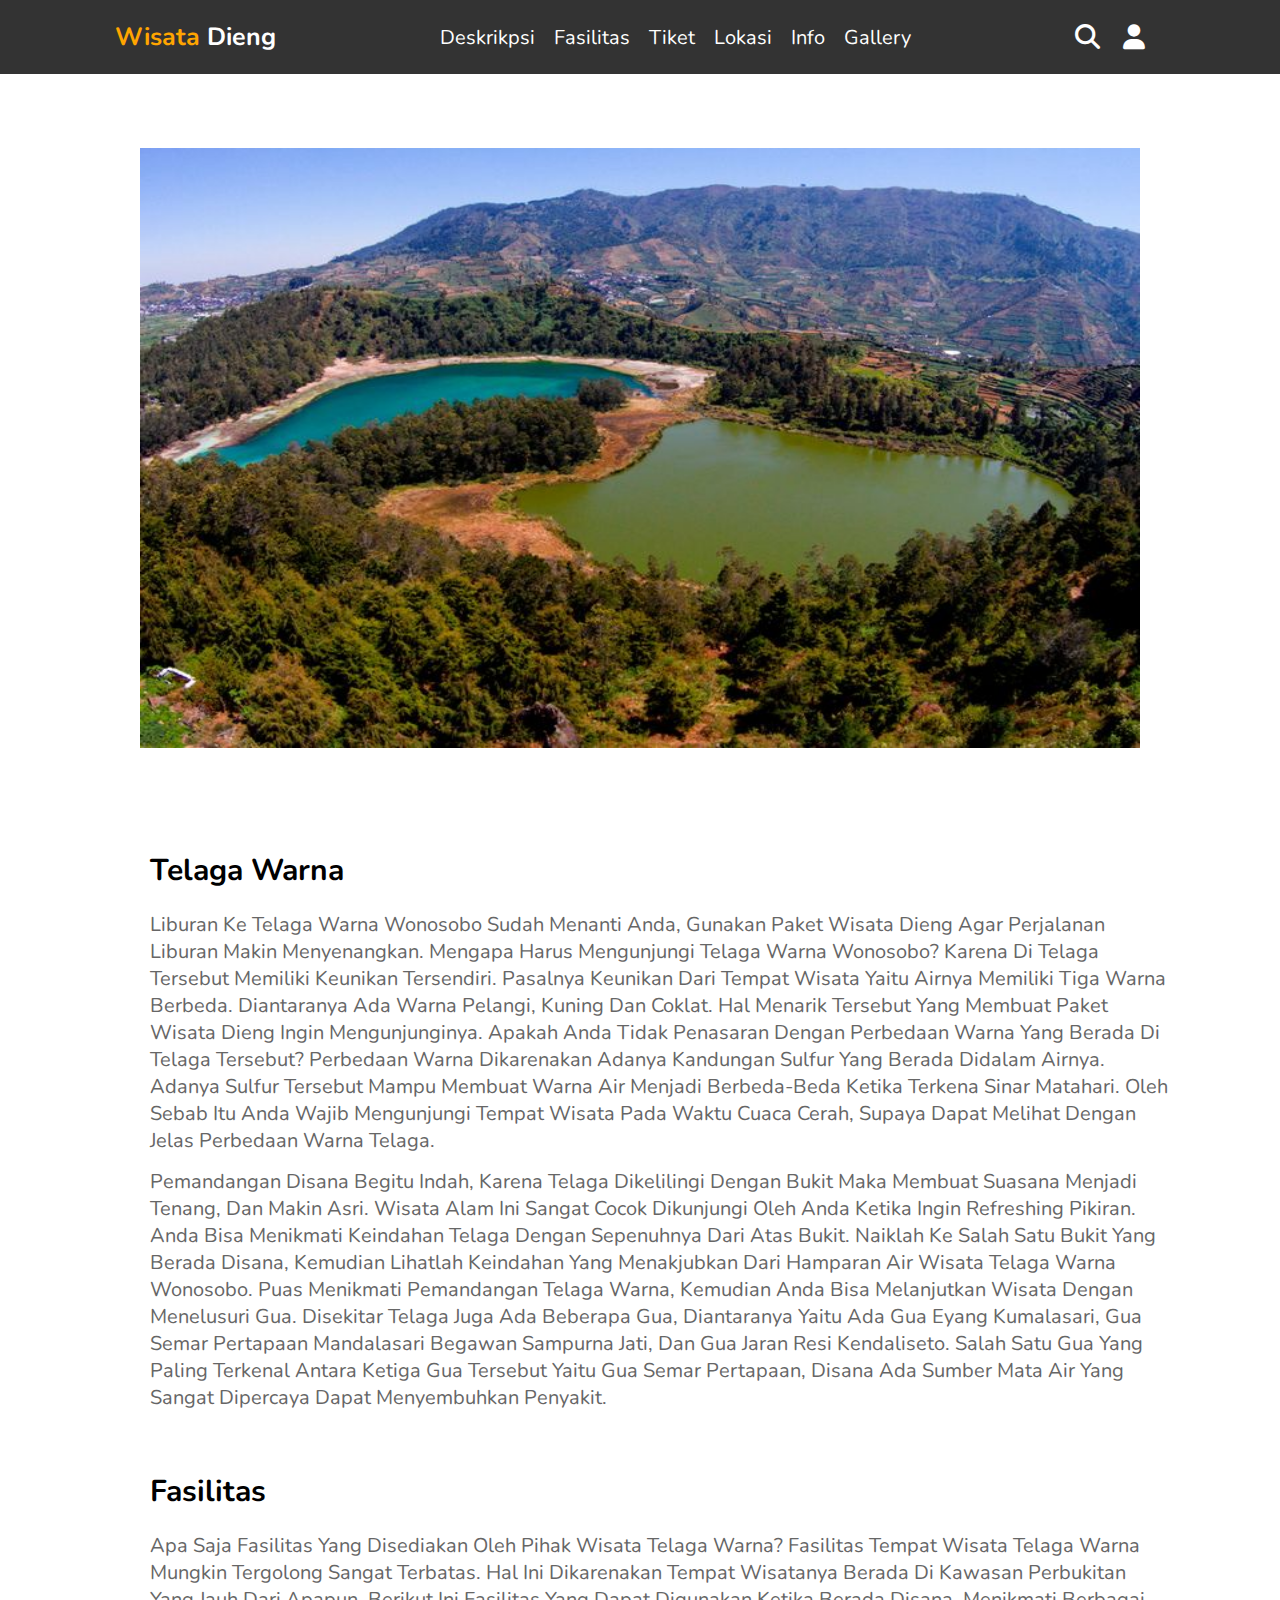
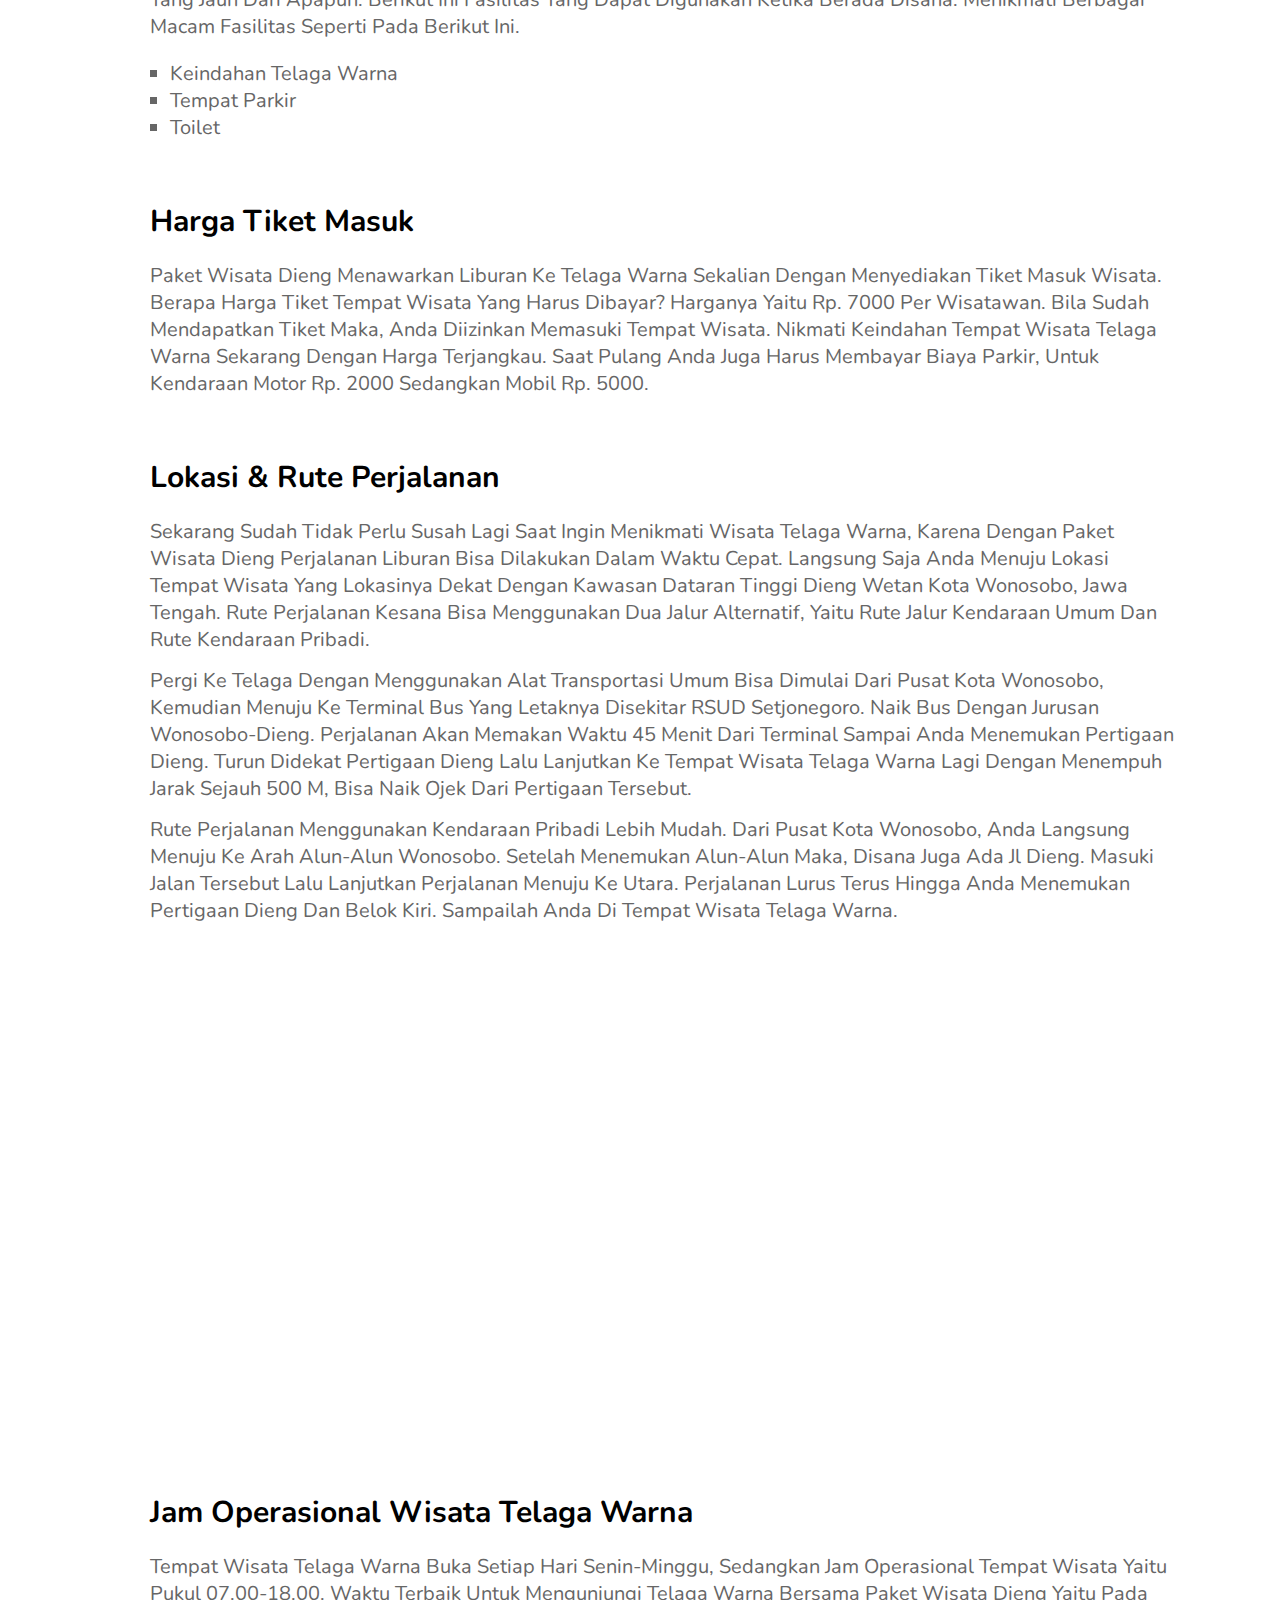
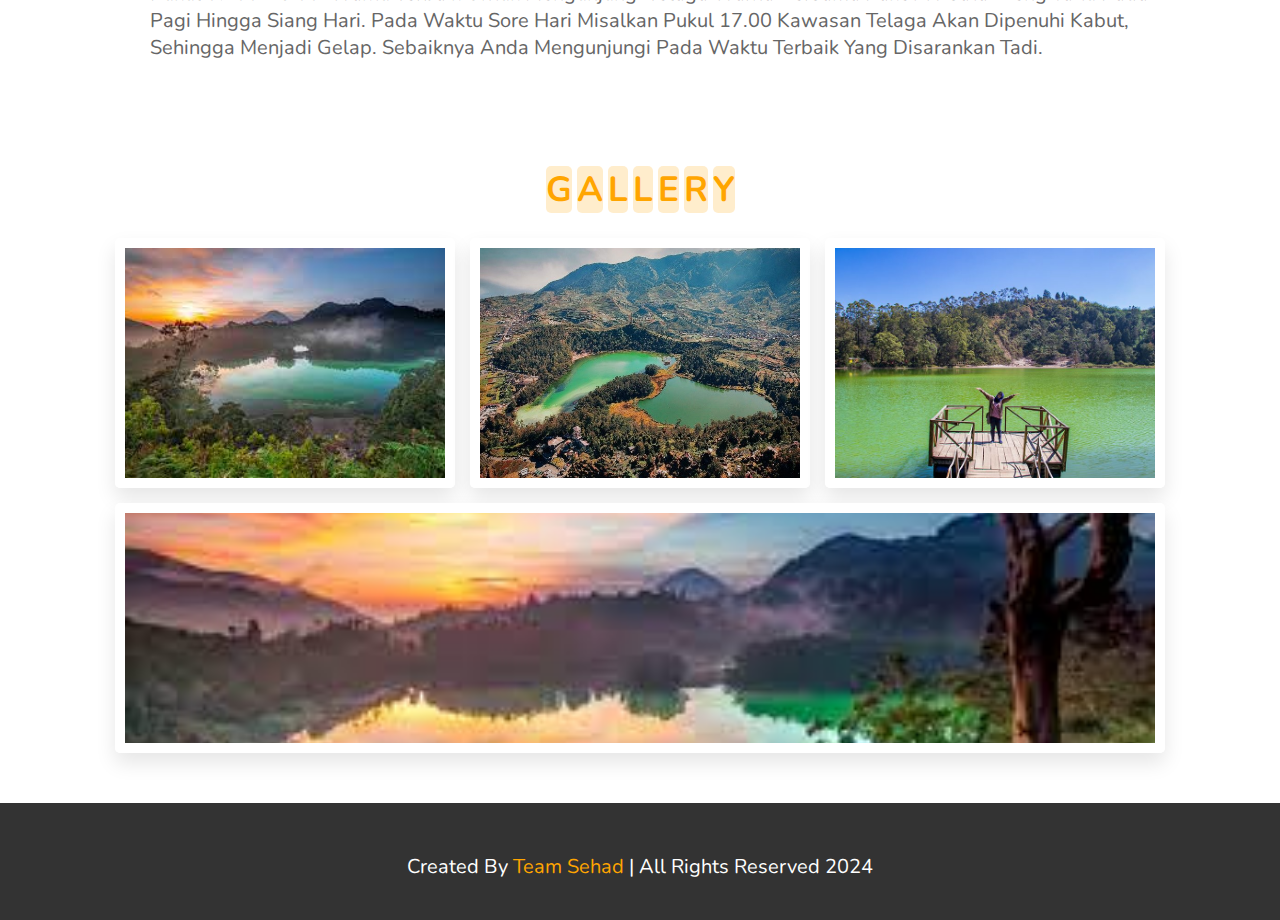
<file: warna.html>
<!DOCTYPE html>
<html lang="en">
  <head>
    <meta charset="UTF-8" />
    <meta name="viewport" content="width=device-width, initial-scale=1.0" />
    <title>Document</title>
    <!-- font awesome link -->
    <link rel="stylesheet" href="https://cdnjs.cloudflare.com/ajax/libs/font-awesome/6.5.1/css/all.min.css" />
    <link rel="stylesheet" href="https://unpkg.com/swiper/swiper-bundle.min.css" />
    <link rel="stylesheet" href="https://cdn.jsdelivr.net/npm/swiper@11/swiper-bundle.min.css" />
    <!-- custom css -->
    <link rel="stylesheet" href="style.css" />
  </head>
  <body>
    <!-- header section start -->
    <header>
      <div id="menu-bar" class="fas fa-bars"></div>
      <a href="index.html" class="logo"> <span>Wisata</span> Dieng</a>

      <nav class="navbar">
        <a href="#deskripsi">Deskrikpsi</a>
        <a href="#fasilitas">Fasilitas</a>
        <a href="#tiket">Tiket</a>
        <a href="#lokasi">Lokasi</a>
        <a href="#info">info</a>
        <a href="#gallery">Gallery</a>
      </nav>

      <div class="icons">
        <i class="fas fa-search" id="search-btn"></i>
        <i class="fas fa-user" id="login-btn"></i>
      </div>

      <form action="" class="search-bar-container">
        <input type="search" id="search-bar" placeholder="search here" />
        <label for="search-bar" class="fas fa-search"></label>
      </form>
    </header>

    <!-- login form container -->
    <div class="login-form-container">
      <i class="fas fa-times" id="form-close"></i>
      <form action="">
        <h3>login</h3>
        <input type="email" class="box" placeholder="enter your email" />
        <input type="password" class="box" placeholder="enter your password" />
        <input type="submit" value="login now" class="btn" />
        <input type="checkbox" id="remember" />
        <label for="remember">remember me</label>
        <p>Forget Password? <a href="#">click here</a></p>
        <p>don't have an account? <a href="#">register now</a></p>
      </form>
    </div>

    <!--  home section-->
    <section class="home" id="home">
      <div class="video-container">
        <img src="images/warna2.jpg" alt="" width="1000" height="600" />
      </div>
    </section>

    <div class="deskripsi" id="deskripsi">
      <h2 style="text-align: left">Telaga Warna</h2>
      <p>
        Liburan ke Telaga Warna Wonosobo sudah menanti Anda, gunakan paket wisata Dieng agar perjalanan liburan makin menyenangkan. Mengapa harus mengunjungi Telaga Warna Wonosobo? Karena di telaga tersebut memiliki keunikan tersendiri.
        Pasalnya keunikan dari tempat wisata yaitu airnya memiliki tiga warna berbeda. Diantaranya ada warna pelangi, kuning dan coklat. Hal menarik tersebut yang membuat paket wisata Dieng ingin mengunjunginya. Apakah Anda tidak penasaran
        dengan perbedaan warna yang berada di telaga tersebut? Perbedaan warna dikarenakan adanya kandungan sulfur yang berada didalam airnya. Adanya sulfur tersebut mampu membuat warna air menjadi berbeda-beda ketika terkena sinar
        matahari. Oleh sebab itu Anda wajib mengunjungi tempat wisata pada waktu cuaca cerah, supaya dapat melihat dengan jelas perbedaan warna telaga.
      </p>
      <br />
      <p>
        Pemandangan disana begitu indah, karena telaga dikelilingi dengan bukit maka membuat suasana menjadi tenang, dan makin asri. Wisata alam ini sangat cocok dikunjungi oleh Anda ketika ingin refreshing pikiran. Anda bisa menikmati
        keindahan telaga dengan sepenuhnya dari atas bukit. Naiklah ke salah satu bukit yang berada disana, kemudian lihatlah keindahan yang menakjubkan dari hamparan air wisata Telaga Warna Wonosobo. Puas menikmati pemandangan Telaga
        Warna, kemudian Anda bisa melanjutkan wisata dengan menelusuri gua. Disekitar telaga juga ada beberapa gua, diantaranya yaitu ada Gua Eyang Kumalasari, gua semar Pertapaan Mandalasari Begawan Sampurna Jati, dan Gua Jaran Resi
        Kendaliseto. Salah satu gua yang paling terkenal antara ketiga gua tersebut yaitu Gua Semar Pertapaan, disana ada sumber mata air yang sangat dipercaya dapat menyembuhkan penyakit.
      </p>
    </div>

    <div class="deskripsi" id="fasilitas">
      <h2 style="text-align: left">Fasilitas</h2>
      <p>
        Apa saja fasilitas yang disediakan oleh pihak wisata Telaga Warna? Fasilitas tempat wisata Telaga Warna mungkin tergolong sangat terbatas. Hal ini dikarenakan tempat wisatanya berada di kawasan perbukitan yang jauh dari apapun.
        Berikut ini fasilitas yang dapat digunakan ketika berada disana. menikmati berbagai macam fasilitas seperti pada berikut ini.
      </p>
      <ol>
        <li>Keindahan Telaga Warna</li>
        <li>Tempat Parkir</li>
        <li>Toilet</li>
      </ol>
    </div>

    <div class="deskripsi" id="tiket">
      <h2 style="text-align: left">Harga Tiket Masuk</h2>
      <p>
        Paket wisata Dieng menawarkan liburan ke Telaga Warna sekalian dengan menyediakan tiket masuk wisata. Berapa harga tiket tempat wisata yang harus dibayar? Harganya yaitu Rp. 7000 per wisatawan. Bila sudah mendapatkan tiket maka,
        Anda diizinkan memasuki tempat wisata. Nikmati keindahan tempat wisata Telaga Warna sekarang dengan harga terjangkau. Saat pulang Anda juga harus membayar biaya parkir, untuk kendaraan motor Rp. 2000 sedangkan mobil Rp. 5000.
      </p>
    </div>

    <div class="deskripsi" id="lokasi">
      <h2 style="text-align: left">Lokasi & Rute Perjalanan</h2>
      <p>
        Sekarang sudah tidak perlu susah lagi saat ingin menikmati wisata Telaga Warna, karena dengan paket wisata Dieng perjalanan liburan bisa dilakukan dalam waktu cepat. Langsung saja Anda menuju lokasi tempat wisata yang lokasinya
        dekat dengan kawasan dataran tinggi Dieng wetan kota Wonosobo, Jawa Tengah. Rute perjalanan kesana bisa menggunakan dua jalur alternatif, yaitu rute jalur kendaraan umum dan rute kendaraan pribadi.
      </p>
      <br />
      <p>
        Pergi ke telaga dengan menggunakan alat transportasi umum bisa dimulai dari pusat kota Wonosobo, kemudian menuju ke terminal bus yang letaknya disekitar RSUD Setjonegoro. Naik bus dengan jurusan Wonosobo-Dieng. Perjalanan akan
        memakan waktu 45 menit dari terminal sampai Anda menemukan pertigaan Dieng. Turun didekat pertigaan Dieng lalu lanjutkan ke tempat wisata Telaga Warna lagi dengan menempuh jarak sejauh 500 m, bisa naik ojek dari pertigaan tersebut.
      </p>
      <br />
      <p>
        Rute perjalanan menggunakan kendaraan pribadi lebih mudah. Dari pusat kota Wonosobo, Anda langsung menuju ke arah alun-alun Wonosobo. Setelah menemukan alun-alun maka, disana juga ada Jl Dieng. Masuki jalan tersebut lalu lanjutkan
        perjalanan menuju ke utara. Perjalanan lurus terus hingga Anda menemukan pertigaan Dieng dan belok kiri. Sampailah Anda di tempat wisata Telaga Warna.
      </p>
      <br />
      <iframe
        src="https://www.google.com/maps/embed?pb=!1m18!1m12!1m3!1d15850.281817758892!2d106.97303354555382!3d-6.69999979272786!2m3!1f0!2f0!3f0!3m2!1i1024!2i768!4f13.1!3m3!1m2!1s0x2e69b6a1e16c4349%3A0x231edaae6a83843e!2sTelaga%20Warna!5e0!3m2!1sen!2sid!4v1707394626769!5m2!1sen!2sid"
        width="1200"
        height="450"
        style="border: 0"
        allowfullscreen=""
        loading="lazy"
        referrerpolicy="no-referrer-when-downgrade"
      ></iframe>
    </div>

    <div class="deskripsi" id="info">
      <h2 style="text-align: left">Jam Operasional Wisata Telaga Warna</h2>
      <p>
        Tempat wisata Telaga Warna buka setiap hari Senin-Minggu, sedangkan jam operasional tempat wisata yaitu pukul 07.00-18.00. Waktu terbaik untuk mengunjungi Telaga Warna bersama paket wisata Dieng yaitu pada pagi hingga siang hari.
        Pada waktu sore hari misalkan pukul 17.00 kawasan telaga akan dipenuhi kabut, sehingga menjadi gelap. Sebaiknya Anda mengunjungi pada waktu terbaik yang disarankan tadi.
      </p>
    </div>

    <section class="gallery" id="gallery" style="margin-bottom: 30px">
      <h1 class="heading">
        <span>g</span>
        <span>a</span>
        <span>l</span>
        <span>l</span>
        <span>e</span>
        <span>r</span>
        <span>y</span>
      </h1>

      <div class="box-container">
        <div class="box">
          <img src="images/warna.jpg" alt="" />
        </div>
        <div class="box">
          <img src="images/warna5.jpg" alt="" />
        </div>
        <div class="box">
          <img src="images/warna3.jpg" alt="" />
        </div>
        <div class="box">
          <img src="images/warna4.jpg" alt="" />
        </div>
      </div>
    </section>

    <section class="footer">
      <h1 class="credit">created by <span>team sehad</span> | all rights reserved 2024</h1>
    </section>

    <script src="script.js"></script>
    <script src="https://unpkg.com/swiper/swiper-bundle.min.js"></script>
    <script src="https://cdn.jsdelivr.net/npm/swiper@11/swiper-bundle.min.js"></script>
  </body>
</html>
</file>
<file: style.css>
@import url("https://fonts.googleapis.com/css2?family=Nunito:ital,wght@0,600;1,700&display=swap");

:root {
  --orange: #ffa500;
}

* {
  font-family: "Nunito", sans-serif;
  margin: 0;
  padding: 0;
  box-sizing: border-box;
  text-transform: capitalize;
  outline: none;
  border: none;
  text-decoration: none;
  transition: all 0.2s linear;
}
*::selection {
  background: var(--orange);
  color: #fff;
}

html {
  font-size: 62.5%;
  overflow-x: hidden;
  scroll-padding-top: 6rem;
  scroll-behavior: smooth;
}

section {
  padding: 2rem 9%;
}

.btn {
  display: inline-block;
  margin-top: 1rem;
  background: var(--orange);
  color: #fff;
  padding: 0.8rem 3rem;
  border: 0.2rem solid var(--orange);
  cursor: pointer;
  font-size: 1.7rem;
}

.btn:hover {
  background: rgba(255, 165, 0, 0.2);
  color: var(--orange);
}

header {
  position: fixed;
  top: 0;
  left: 0;
  right: 0;
  background: #333;
  z-index: 1000;
  display: flex;
  align-items: center;
  justify-content: space-between;
  padding: 2rem 9%;
}

#lokasi {
  margin-top: 30px;
}

#tiket {
  margin-top: 30px;
}
header .logo {
  font-size: 2.5rem;
  font-weight: bolder;
  color: #fff;
  /* text-transform: uppercase; */
}

header .logo span {
  color: var(--orange);
}

header .navbar a {
  color: #fff;
  font-size: 2rem;
  margin: 0 0.8rem;
}

header .navbar a:hover {
  color: var(--orange);
}

header .icons i {
  font-size: 2.5rem;
  color: #fff;
  cursor: pointer;
  margin-right: 2rem;
}

header .icons i:hover {
  color: var(--orange);
}

header .search-bar-container {
  position: absolute;
  top: 100%;
  left: 0;
  right: 0;
  padding: 1.5rem 2rem;
  background: #333;
  border-top: 0.1rem solid rgba(255, 255, 255, 0.2);
  display: flex;
  align-items: center;
  z-index: 1001;
  clip-path: polygon(0 0, 100% 0, 100% 0, 0 0);
}

header .search-bar-container.active {
  clip-path: polygon(0 0, 100% 0, 100% 100%, 0 100%);
}

header .search-bar-container #search-bar {
  width: 100%;
  padding: 1rem;
  text-transform: none;
  color: #333;
  font-size: 1.7rem;
  border-radius: 0.5rem;
}

header .search-bar-container label {
  color: #fff;
  cursor: pointer;
  font-size: 3rem;
  margin-left: 1.5rem;
}

header .search-bar-container label:hover {
  color: var(--orange);
}

.login-form-container {
  position: fixed;
  top: -120%;
  left: 0;
  z-index: 10000;
  min-height: 100vh;
  width: 100%;
  background: rgba(0, 0, 0, 0.7);
  display: flex;
  align-items: center;
  justify-content: center;
}

.login-form-container.active {
  top: 0;
}

.login-form-container form {
  margin: 2rem;
  padding: 1.5rem 2rem;
  border-radius: 0.5rem;
  background: #fff;
  width: 50rem;
}

.login-form-container form h3 {
  font-size: 3rem;
  color: #444;
  /* text-transform: uppercase; */
  text-align: center;
  padding: 1rem 0;
}

.login-form-container form .box {
  width: 100%;
  padding: 1rem;
  font-size: 1.7rem;
  color: #333;
  margin: 0.6rem 0;
  border: 0.1rem solid rgba(0, 0, 0, 0.3);
  text-transform: none;
}

.login-form-container form .box:focus {
  border-color: var(--orange);
}

.login-form-container form #remember {
  margin: 2rem 0;
}
.login-form-container form label {
  font-size: 1.5rem;
}

.login-form-container form .btn {
  display: block;
  width: 100%;
}

.login-form-container form p {
  padding: 0.5rem 0;
  font-size: 1.5rem;
  color: #666;
}

.login-form-container form p a {
  color: var(--orange);
}

.login-form-container form p a:hover {
  color: #333;
  text-decoration: underline;
}

.login-form-container #form-close {
  position: absolute;
  top: 2rem;
  right: 3rem;
  font-size: 5rem;
  color: #fff;
  cursor: pointer;
}

#menu-bar {
  color: #fff;
  border: 0.1rem solid #fff;
  border-radius: 0.5rem;
  font-size: 3rem;
  padding: 0.5rem 1.2rem;
  cursor: pointer;
  display: none;
}
#info {
  margin-top: 20px;
}
.deskripsi {
  width: 80%;
  margin-top: -50px;
  margin-left: 150px;
  margin-bottom: 60px;
}

#fasilitas {
  margin-top: 40px;
}
#fasilitas ol {
  list-style-type: square;
  font-size: 2rem;
  margin: 20px;
  color: #666;
}
.deskripsi p {
  font-size: 2rem;
  color: #666;
}

.deskripsi h2 {
  font-weight: bold;
  font-size: 3rem;
  margin-bottom: 20px;
}

.home {
  display: flex;
  align-items: center;
  flex-flow: column;
  z-index: 0;
  min-height: 100vh;
  position: relative;
  justify-content: center;
}

.home .content {
  text-align: center;
}

.home .content p {
  font-size: 2.5rem;
  color: #fff;
  padding: 0.5rem 0;
}
.footer h3,
.footer a {
  text-align: center;
}
.home .content h3 {
  font-size: 4.5rem;
  color: #fff;
  /* text-transform: uppercase; */
  text-shadow: 0 0.3rem 0.5rem rgba(0, 0, 0, 0.1);
}

.home .video-container video {
  position: absolute;
  top: 0;
  left: 0;
  z-index: -1;
  height: 100%;
  width: 100%;
  object-fit: cover;
}

.home .controls {
  padding: 1rem;
  border-radius: 5rem;
  background: rgba(0, 0, 0, 0.7);
  position: relative;
  top: 10rem;
}

.home .controls .vid-btn {
  width: 2rem;
  height: 2rem;
  display: inline-block;
  border-radius: 50%;
  background: #fff;
  cursor: pointer;
  margin: 0 0.5rem;
}
.heading {
  text-align: center;
  padding: 2.5rem 0;
}

.heading span {
  font-size: 3.5rem;
  background: rgba(255, 165, 0, 0.2);
  color: var(--orange);
  border-radius: 0.5rem;
  padding: 0.2rem 1 rem;
}

.heading span.space {
  background: none;
}

.home .controls .vid-btn.active {
  background: var(--orange);
}

.book .row {
  display: flex;
  flex-wrap: wrap;
  gap: 1.5rem;
}
.book .row .image {
  flex: 1 1 40rem;
}

.book .row .image img {
  width: 100%;
}
.book .row form {
  flex: 1 1 40rem;
  margin-top: 40px;
  height: 500px;
  padding: 2rem;
  box-shadow: 0 1rem 2rem rgba(0, 0, 0, 0.1);
  border-radius: 0.5rem;
}

.book .row form .inputBox {
  padding: 0.5rem 0;
}
.book select {
  height: 60px;
  font-size: 1.7rem;
  text-align: center;
  border: 1rem solid rgba(0, 0, 0, 0.1);
}
.book .btn {
  margin-top: 30px;
  width: 100%;
}
.book .row form .inputBox input {
  width: 100%;
  text-align: center;
  padding: 1rem;
  border: 1rem solid rgba(0, 0, 0, 0.1);
  font-size: 1.7rem;
  color: #333;
  text-transform: none;
}

.book .row form .inputBox h3 {
  font-size: 2rem;
  padding: 1rem 0;
  color: #333;
}

.packages .box-container {
  display: flex;
  flex-wrap: wrap;
  gap: 2rem;
}

.packages .box-container .box {
  flex: 1 1 30rem;
  border-radius: 0.5rem;
  overflow: hidden;
  box-shadow: 0 1rem 2rem rgba(0, 0, 0, 0.1);
}

.packages .box-container .box img {
  height: 25rem;
  width: 100%;
  object-fit: cover;
}

.packages .box-container .box .content {
  padding: 2rem;
}
.packages .box-container .box .content h3 {
  font-size: 2rem;
  color: #333;
}

.packages .box-container .box .content h3 i {
  color: var(--orange);
}

.packages .box-container .box .content p {
  font-size: 1.7rem;
  color: #666;
  padding: 1rem 0;
}

.packages .box-container .box .content .stars i {
  font-size: 1.7rem;
  color: var(--orange);
}
.packages .box-container .box .content .price {
  font-size: 2rem;
  color: #333;
  padding-top: 1rem;
}
.packages .box-container .box .content .price span {
  color: #666;
  font-size: 1.5rem;
  text-decoration: line-through;
}

.gallery .box-container {
  display: flex;
  flex-wrap: wrap;
  gap: 1.5rem;
}

.gallery .box-container .box {
  overflow: hidden;
  box-shadow: 0 1rem 2rem rgba(0, 0, 0, 0.1);
  border: 1rem solid #fff;
  border-radius: 0.5rem;
  flex: 1 1 30rem;
  height: 25rem;
  position: relative;
}

.gallery .box-container .box img {
  height: 100%;
  width: 100%;
  object-fit: cover;
}

.gallery .box-container .box .content {
  position: absolute;
  top: -100%;
  left: 0;
  height: 100%;
  width: 100%;
  text-align: center;
  background: rgba(0, 0, 0, 0.7);
  padding: 2rem;
  padding-top: 5rem;
}

.gallery .box-container .box:hover .content {
  top: 0;
}
.gallery .box-container .box .content h3 {
  font-size: 2.5rem;
  color: var(--orange);
  margin-top: 30px;
}
.gallery .box-container .box .content p {
  font-size: 1.5rem;
  color: #eee;
  padding: 0.5rem 0;
}

.review .box {
  padding: 2rem;
  margin: 0 5rem;
  text-align: center;
  box-shadow: 0 1rem 2rem rgba(0, 0, 0, 0.1);
  border-radius: 0.5rem;
}

.review .review-slider {
  padding-bottom: 2rem;
}

.review .box img {
  height: 13rem;
  width: 13rem;
  border-radius: 50%;
  object-fit: cover;
  margin-bottom: 1rem;
}

.review .box h3 {
  color: #333;
  font-size: 2.5rem;
}

.review .box p {
  font-size: 1.5rem;
  color: #666;
  padding: 1rem 0;
}

.review .box .stars i {
  color: var(--orange);
  font-size: 1.7rem;
}

.contact .row {
  display: flex;
  flex-wrap: wrap;
  gap: 1.5rem;
  align-items: center;
}

.contact .row .image {
  flex: 1 1 35rem;
}

.contact .row .image img {
  width: 100%;
}
.contact .row form {
  flex: 1 1 50rem;
  padding: 2rem;
  box-shadow: 0 1rem 1rem rgba(0, 0, 0, 0.1);
  border-radius: 0.5rem;
}

.contact .row form .inputBox {
  display: flex;
  flex-wrap: wrap;
  justify-content: space-between;
}

.contact .row form .inputBox input,
select .contact .row form textarea {
  width: 49%;
  margin: 1rem 0;
  padding: 1rem;
  font-size: 1.7rem;
  color: #333;
  background: #f7f7f7;
  text-transform: none;
}
select {
  width: 100%;
}

.contact .row form textarea {
  background: #f7f7f7;
  height: 15rem;
  resize: none;
  border: 2px solid #eee;
  padding: 10px;
  width: 100%;
}
.footer {
  background: #333;
}
.box .btn {
  margin-top: 25px;
}
.footer .box-container {
  display: flex;
  flex-wrap: wrap;
  gap: 1.5rem;
}

.footer .box-container .box {
  padding: 1rem 0;
  flex: 1 1 25rem;
}

.footer .box-container .box h3 {
  font-size: 2.5rem;
  padding: 0.7rem 0;
  color: #fff;
}

.footer .box-container .box p {
  font-size: 1.5rem;
  padding: 0.7rem 0;
  color: #eee;
}
.footer .box-container .box a {
  display: block;
  font-size: 1.7rem;
  padding: 0.7rem 0;
  color: #eee;
}

.footer .box-container .box a:hover {
  color: var(--orange);
  text-decoration: underline;
}
.footer .credit {
  text-align: center;
  padding: 2rem 1rem;
  margin-top: 1rem;
  font-size: 2rem;
  font-weight: normal;
  color: #fff;
  border-top: 0.1rem rgba(255, 255, 255, 0.2);
}
.footer .credit span {
  color: var(--orange);
}
iframe {
  margin-top: 40px;
}

@media (max-width: 1200px) {
  html {
    font-size: 55%;
  }
  .deskripsi {
    margin: auto;
  }
}

@media (max-width: 991px) {
  header {
    padding: 2rem;
  }

  section {
    padding: 2rem;
  }
  .deskripsi {
    margin: auto;
  }
  iframe {
    width: 100%;
    margin: auto;
  }
  .home img {
    width: 100%;
  }
}

@media (max-width: 768px) {
  #menu-bar {
    display: initial;
  }

  iframe {
    margin: auto;
  }

  .deskripsi {
    margin: auto;
  }

  header .navbar {
    position: absolute;
    top: 100%;
    right: 0;
    left: 0;
    background: #333;
    border-top: 0.1rem solid rgba(255, 255, 255, 0.2);
    padding: 1rem 2rem;
    clip-path: polygon(0 0, 100% 0, 100% 0, 0 0);
  }
  header .navbar.active {
    clip-path: polygon(0 0, 100% 0, 100% 100%, 0 100%);
  }

  header .navbar a {
    display: block;
    border-radius: 0.5rem;
    padding: 1.5rem;
    margin: 1.5rem 0;
    background: #222;
  }
}

@media (max-width: 450px) {
  html {
    font-size: 50%;
  }
  .heading span {
    font-size: 2.5rem;
  }

  .contact .row .inputBox input {
    width: 100%;
  }
}
</file>
